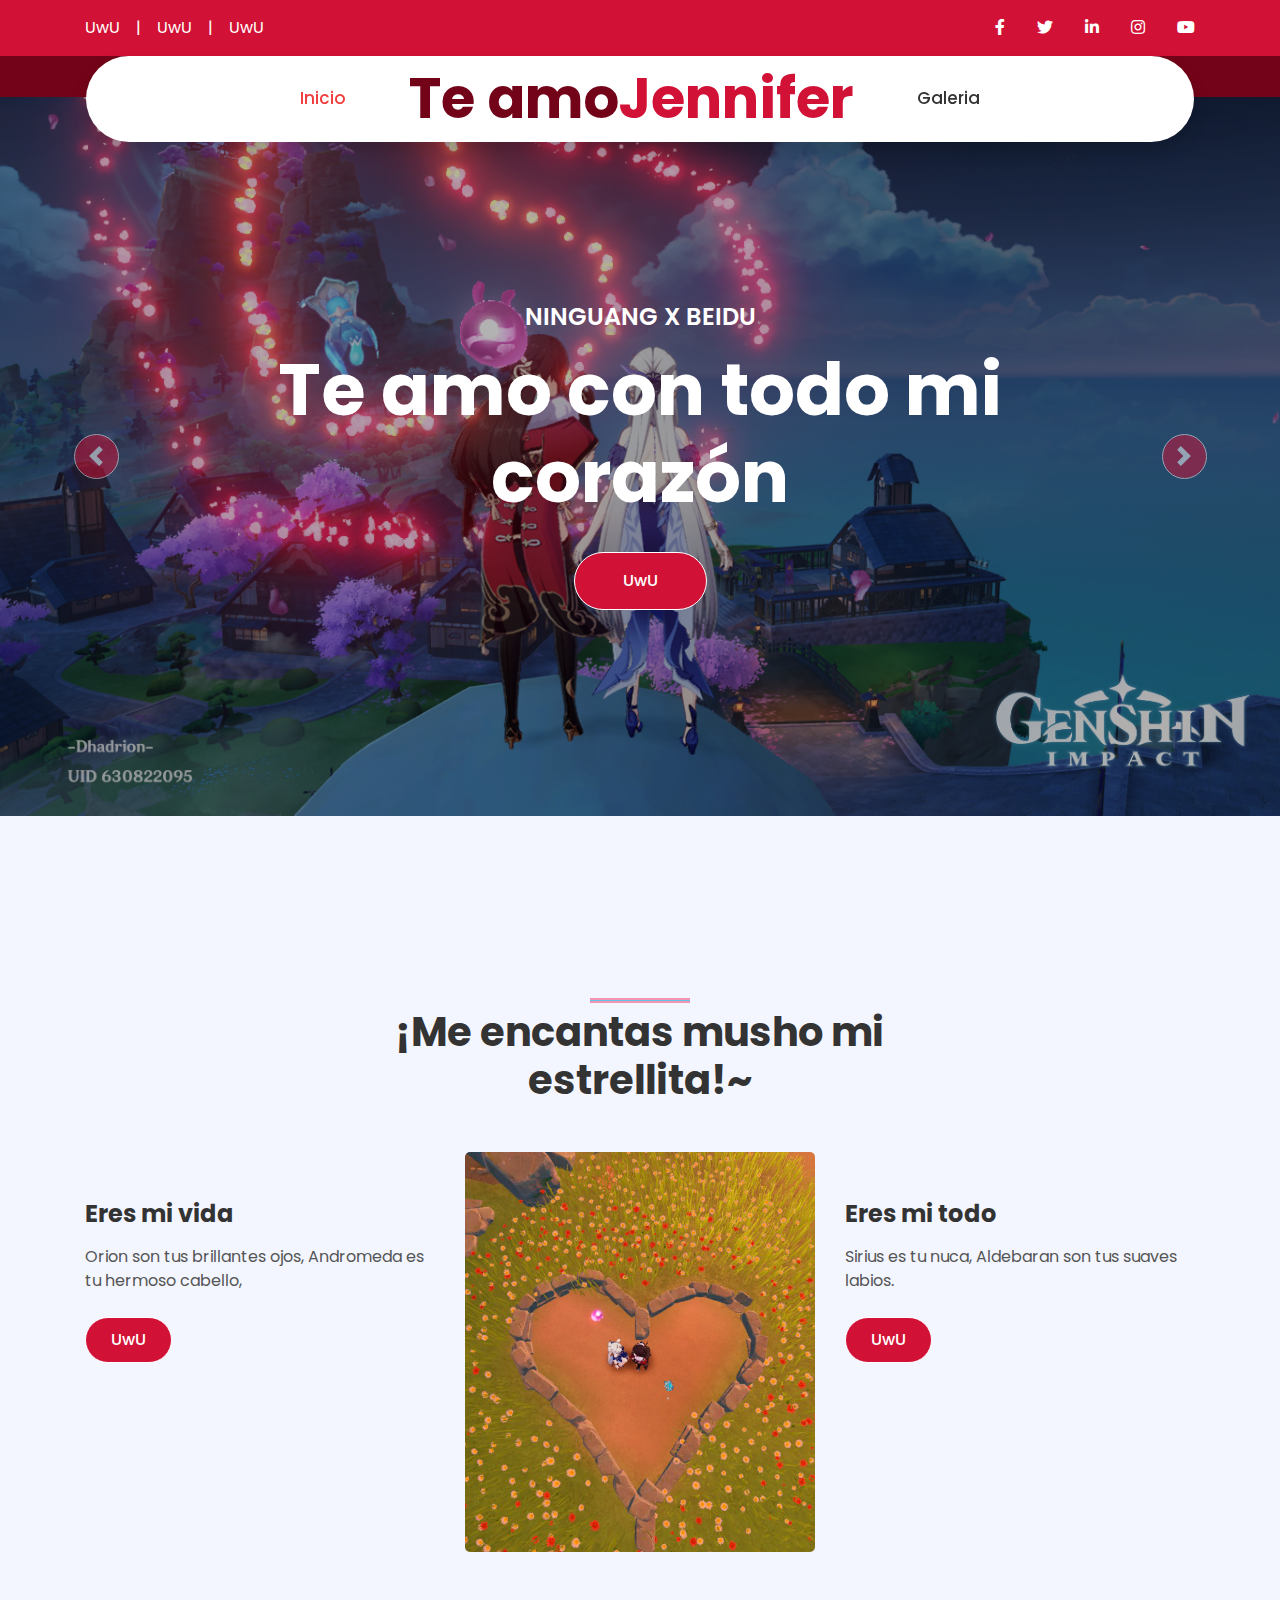
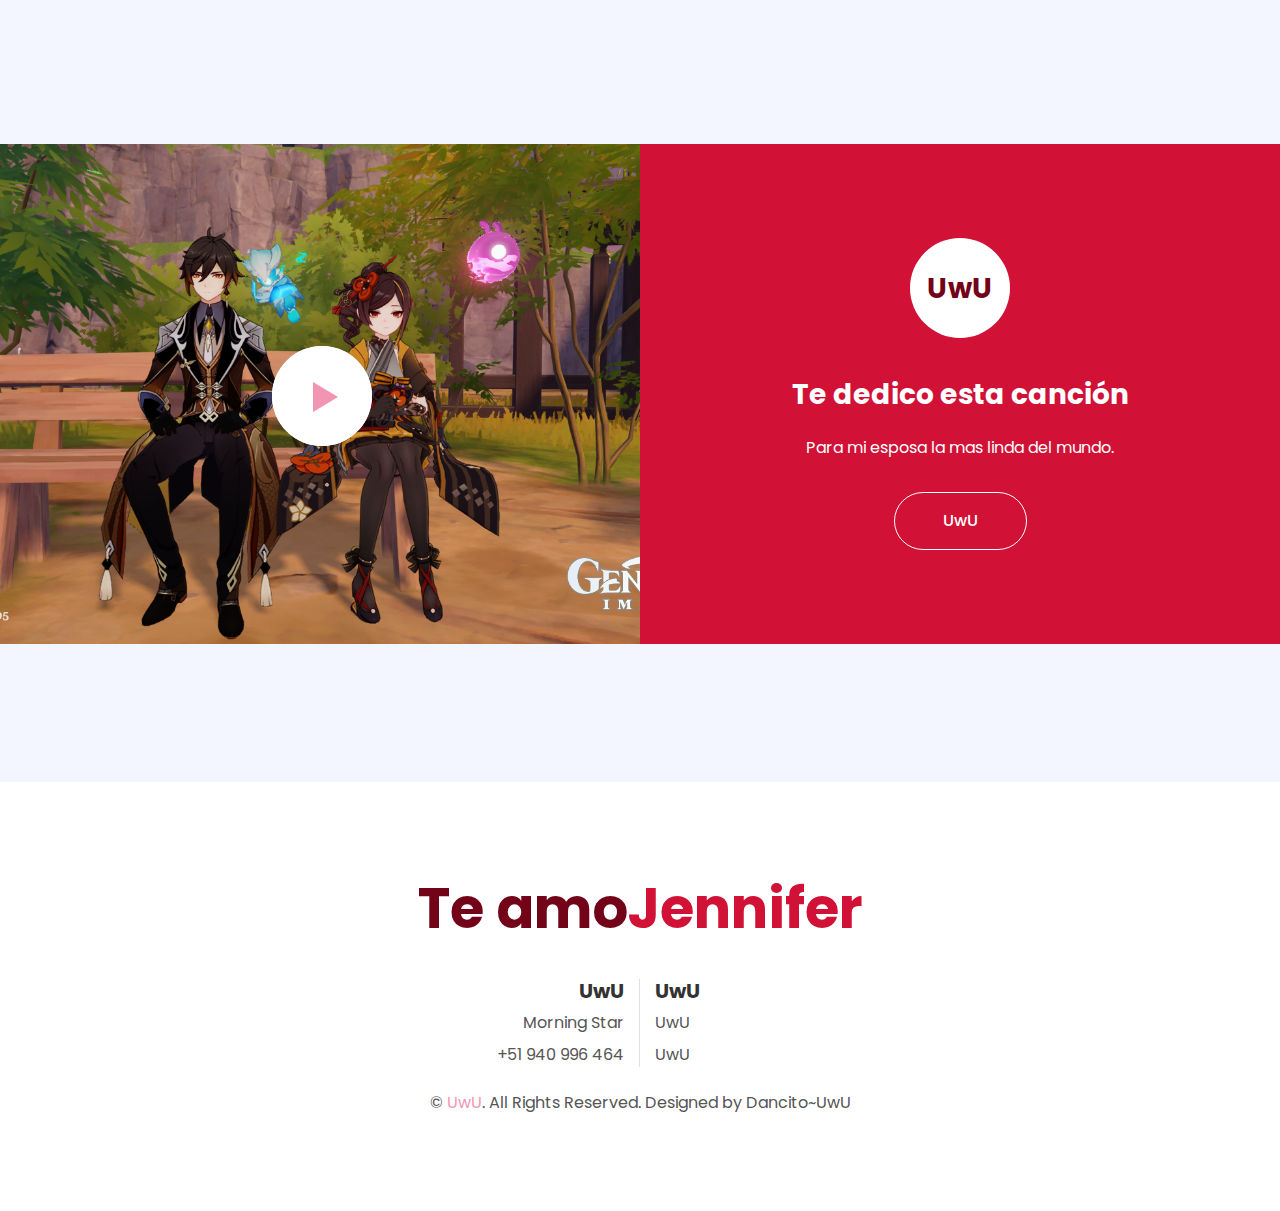
<file: index.html>
<!DOCTYPE html>
<html lang="en">

<head>
    <meta charset="utf-8">
    <title>JYA- UwU</title>
    <meta content="width=device-width, initial-scale=1.0" name="viewport">
    <meta content="Free HTML Templates" name="keywords">
    <meta content="Free HTML Templates" name="description">

    <!-- Favicon -->
    <link href="img/favicon.ico" rel="icon">

    <!-- Google Web Fonts -->
    <link rel="preconnect" href="https://fonts.gstatic.com">
    <link href="https://fonts.googleapis.com/css2?family=Poppins:wght@400;500;600;700&display=swap" rel="stylesheet">

    <!-- Font Awesome -->
    <link href="https://cdnjs.cloudflare.com/ajax/libs/font-awesome/5.10.0/css/all.min.css" rel="stylesheet">

    <!-- Libraries Stylesheet -->
    <link href="lib/owlcarousel/assets/owl.carousel.min.css" rel="stylesheet">
    <link href="lib/lightbox/css/lightbox.min.css" rel="stylesheet">

    <!-- Customized Bootstrap Stylesheet -->
    <link href="css/style.css" rel="stylesheet">
</head>

<body>
    <!-- Topbar Start -->
    <div class="container-fluid bg-primary py-3 d-none d-md-block">
        <div class="container">
            <div class="row">
                <div class="col-md-6 text-center text-lg-left mb-2 mb-lg-0">
                    <div class="d-inline-flex align-items-center">
                        <a class="text-white pr-3" href="index.html">UwU</a>
                        <span class="text-white">|</span>
                        <a class="text-white px-3" href="index.html">UwU</a>
                        <span class="text-white">|</span>
                        <a class="text-white pl-3" href="index.html">UwU</a>
                    </div>
                </div>
                <div class="col-md-6 text-center text-lg-right">
                    <div class="d-inline-flex align-items-center">
                        <a class="text-white px-3" href="index.html">
                            <i class="fab fa-facebook-f"></i>
                        </a>
                        <a class="text-white px-3" href="index.html">
                            <i class="fab fa-twitter"></i>
                        </a>
                        <a class="text-white px-3" href="index.html">
                            <i class="fab fa-linkedin-in"></i>
                        </a>
                        <a class="text-white px-3" href="index.html">
                            <i class="fab fa-instagram"></i>
                        </a>
                        <a class="text-white pl-3" href="index.html">
                            <i class="fab fa-youtube"></i>
                        </a>
                    </div>
                </div>
            </div>
        </div>
    </div>
    <!-- Topbar End -->


    <!-- Navbar Start -->
    <div class="container-fluid position-relative nav-bar p-0">
        <div class="container-lg position-relative p-0 px-lg-3" style="z-index: 9;">
            <nav class="navbar navbar-expand-lg bg-white navbar-light shadow p-lg-0">
                <a href="index.html" class="navbar-brand d-block d-lg-none">
                    <h1 class="m-0 display-4 text-primary"><span class="text-secondary">Te amo</span>Jennifer</h1>
                </a>
                <button type="button" class="navbar-toggler" data-toggle="collapse" data-target="#navbarCollapse">
                    <span class="navbar-toggler-icon"></span>
                </button>
                <div class="collapse navbar-collapse justify-content-between" id="navbarCollapse">
                    <div class="navbar-nav ml-auto py-0">
                        <a href="index.html" class="nav-item nav-link active">Inicio</a>
                
                    </div>
                    <a href="index.html" class="navbar-brand mx-5 d-none d-lg-block">
                        <h1 class="m-0 display-4 text-primary"><span class="text-secondary">Te amo</span>Jennifer</h1>
                    </a>
                    <div class="navbar-nav mr-auto py-0">
                     
                        <a href="gallery.html" class="nav-item nav-link">Galeria</a>
                  
                    </div>
                </div>
            </nav>
        </div>
    </div>
    <!-- Navbar End -->


    <!-- Carousel Start -->
    <div class="container-fluid p-0 mb-5 pb-5">
        <div id="header-carousel" class="carousel slide" data-ride="carousel">
            <div class="carousel-inner">
                <div class="carousel-item active">
                    <img class="w-100" src="img/carousel-1.png" alt="Image">
                    <div class="carousel-caption d-flex flex-column align-items-center justify-content-center">
                        <div class="p-3" style="max-width: 900px;">
                            <h4 class="text-white text-uppercase mb-md-3">Ninguang x Beidu</h4>
                            <h1 class="display-3 text-white mb-md-4">Te amo con todo mi corazón</h1>
                            <a href="" class="btn btn-primary py-md-3 px-md-5 mt-2">UwU</a>
                        </div>
                    </div>
                </div>
                <div class="carousel-item">
                    <img class="w-100" src="img/carousel-2.png" alt="Image">
                    <div class="carousel-caption d-flex flex-column align-items-center justify-content-center">
                        <div class="p-3" style="max-width: 900px;">
                            <h4 class="text-white text-uppercase mb-md-3">Beidu x Ninguang</h4>
                            <h1 class="display-3 text-white mb-md-4">Para mi lo eres todo</h1>
                            <a href="" class="btn btn-primary py-md-3 px-md-5 mt-2">UwU</a>
                        </div>
                    </div>
                </div>
            </div>
            <a class="carousel-control-prev" href="#header-carousel" data-slide="prev">
                <div class="btn btn-secondary px-0" style="width: 45px; height: 45px;">
                    <span class="carousel-control-prev-icon mb-n1"></span>
                </div>
            </a>
            <a class="carousel-control-next" href="#header-carousel" data-slide="next">
                <div class="btn btn-secondary px-0" style="width: 45px; height: 45px;">
                    <span class="carousel-control-next-icon mb-n1"></span>
                </div>
            </a>



        </div>











    </div>
    <!-- Carousel End -->


    <!-- About Start -->
    <div class="container-fluid py-5">
        <div class="container py-5">
            <div class="row justify-content-center">
                <div class="col-lg-7">
                    <h1 class="section-title position-relative text-center mb-5">¡Me encantas musho mi estrellita!~</h1>
                </div>
            </div>
            <div class="row">
                <div class="col-lg-4 py-5">
                    <h4 class="font-weight-bold mb-3">Eres mi vida</h4>
                  
                    <p>Orion son tus brillantes ojos, Andromeda es tu hermoso cabello,</p>
                    <a href="index.html" class="btn btn-secondary mt-2">UwU</a>
                </div>
                <div class="col-lg-4" style="min-height: 400px;">
                    <div class="position-relative h-100 rounded overflow-hidden">
                        <img class="position-absolute w-100 h-100" src="img/about.png" style="object-fit: cover;">
                    </div>
                </div>
                <div class="col-lg-4 py-5">
                    <h4 class="font-weight-bold mb-3">Eres mi todo</h4>
                    <p>Sirius es tu nuca,
Aldebaran son tus suaves labios.</p>
               
                    <a href="index.html" class="btn btn-primary mt-2">UwU</a>
                </div>
            </div>
        </div>
    </div>
    <!-- About End -->


    <!-- Promotion Start -->
    <div class="container-fluid my-5 py-5 px-0">
        <div class="row bg-primary m-0">
            <div class="col-md-6 px-0" style="min-height: 500px;">
                <div class="position-relative h-100">
                    <img class="position-absolute w-100 h-100" src="img/boni.png" style="object-fit: cover;">
                    <button type="button" class="btn-play" data-toggle="modal"
                        data-src="https://www.youtube.com/embed/xX2BvoDdP4M?si=3AAo5apxlUsR6iiS" data-target="#videoModal">
                        <span></span>
                    </button>
                </div>
            </div>
            <div class="col-md-6 py-5 py-md-0 px-0">
                <div class="h-100 d-flex flex-column align-items-center justify-content-center text-center p-5">
                    <div class="d-flex align-items-center justify-content-center bg-white rounded-circle mb-4"
                        style="width: 100px; height: 100px;">
                        <h3 class="font-weight-bold text-secondary mb-0">UwU</h3>
                    </div>
                    <h3 class="font-weight-bold text-white mt-3 mb-4">Te dedico esta canción</h3>
                    <p class="text-white mb-4">Para mi esposa la mas linda del mundo.</p>
                    <a href="index.html" class="btn btn-secondary py-3 px-5 mt-2">UwU</a>
                </div>
            </div>
        </div>
    </div>
    <!-- Promotion End -->


    <!-- Video Modal Start -->
    <div class="modal fade" id="videoModal" tabindex="-1" role="dialog" aria-labelledby="exampleModalLabel" aria-hidden="true">
        <div class="modal-dialog" role="document">
            <div class="modal-content">
                <div class="modal-body">
                    <button type="button" class="close" data-dismiss="modal" aria-label="Close">
                        <span aria-hidden="true">&times;</span>
                    </button>        
                    <!-- 16:9 aspect ratio -->
                    <div class="embed-responsive embed-responsive-16by9">
                        <iframe class="embed-responsive-item" src="" id="video"  allowscriptaccess="always" allow="autoplay"></iframe>
                    </div>
                </div>
            </div>
        </div>
    </div>
    <!-- Video Modal End -->


  


    <!-- Portfolio Start -->
     
    <!-- Portfolio End -->


  


   


    

    <!-- Footer Start -->
    <div class="container-fluid footer bg-light py-5" style="margin-top: 90px;">
        <div class="container text-center py-5">
            <div class="row">
                <div class="col-12 mb-4">
                    <a href="index.html" class="navbar-brand m-0">
                        <h1 class="m-0 mt-n2 display-4 text-primary"><span class="text-secondary">Te amo</span>Jennifer</h1>
                    </a>
                </div>
               
                <div class="col-12 mt-2 mb-4">
                    <div class="row">
                        <div class="col-sm-6 text-center text-sm-right border-right mb-3 mb-sm-0">
                            <h5 class="font-weight-bold mb-2">UwU</h5>
                            <p class="mb-2">Morning Star</p>
                            <p class="mb-0">+51 940 996 464</p>
                        </div>
                        <div class="col-sm-6 text-center text-sm-left">
                            <h5 class="font-weight-bold mb-2">UwU</h5>
                            <p class="mb-2">UwU</p>
                            <p class="mb-0">UwU</p>
                        </div>
                    </div>
                </div>
                <div class="col-12">
                    <p class="m-0">&copy; <a href="index.html">UwU</a>. All Rights Reserved. Designed by Dancito~UwU
                    </p>
                </div>
            </div>
        </div>
    </div>
    <!-- Footer End -->


    <!-- Back to Top -->
    <a href="#" class="btn btn-secondary px-2 back-to-top"><i class="fa fa-angle-double-up"></i></a>


    <!-- JavaScript Libraries -->
    <script src="https://code.jquery.com/jquery-3.4.1.min.js"></script>
    <script src="https://stackpath.bootstrapcdn.com/bootstrap/4.4.1/js/bootstrap.bundle.min.js"></script>
    <script src="lib/easing/easing.min.js"></script>
    <script src="lib/waypoints/waypoints.min.js"></script>
    <script src="lib/owlcarousel/owl.carousel.min.js"></script>
    <script src="lib/isotope/isotope.pkgd.min.js"></script>
    <script src="lib/lightbox/js/lightbox.min.js"></script>

    <!-- Contact Javascript File -->
    <script src="mail/jqBootstrapValidation.min.js"></script>
    <script src="mail/contact.js"></script>

    <!-- Template Javascript -->
    <script src="js/main.js"></script>
</body>

</html>
</file>
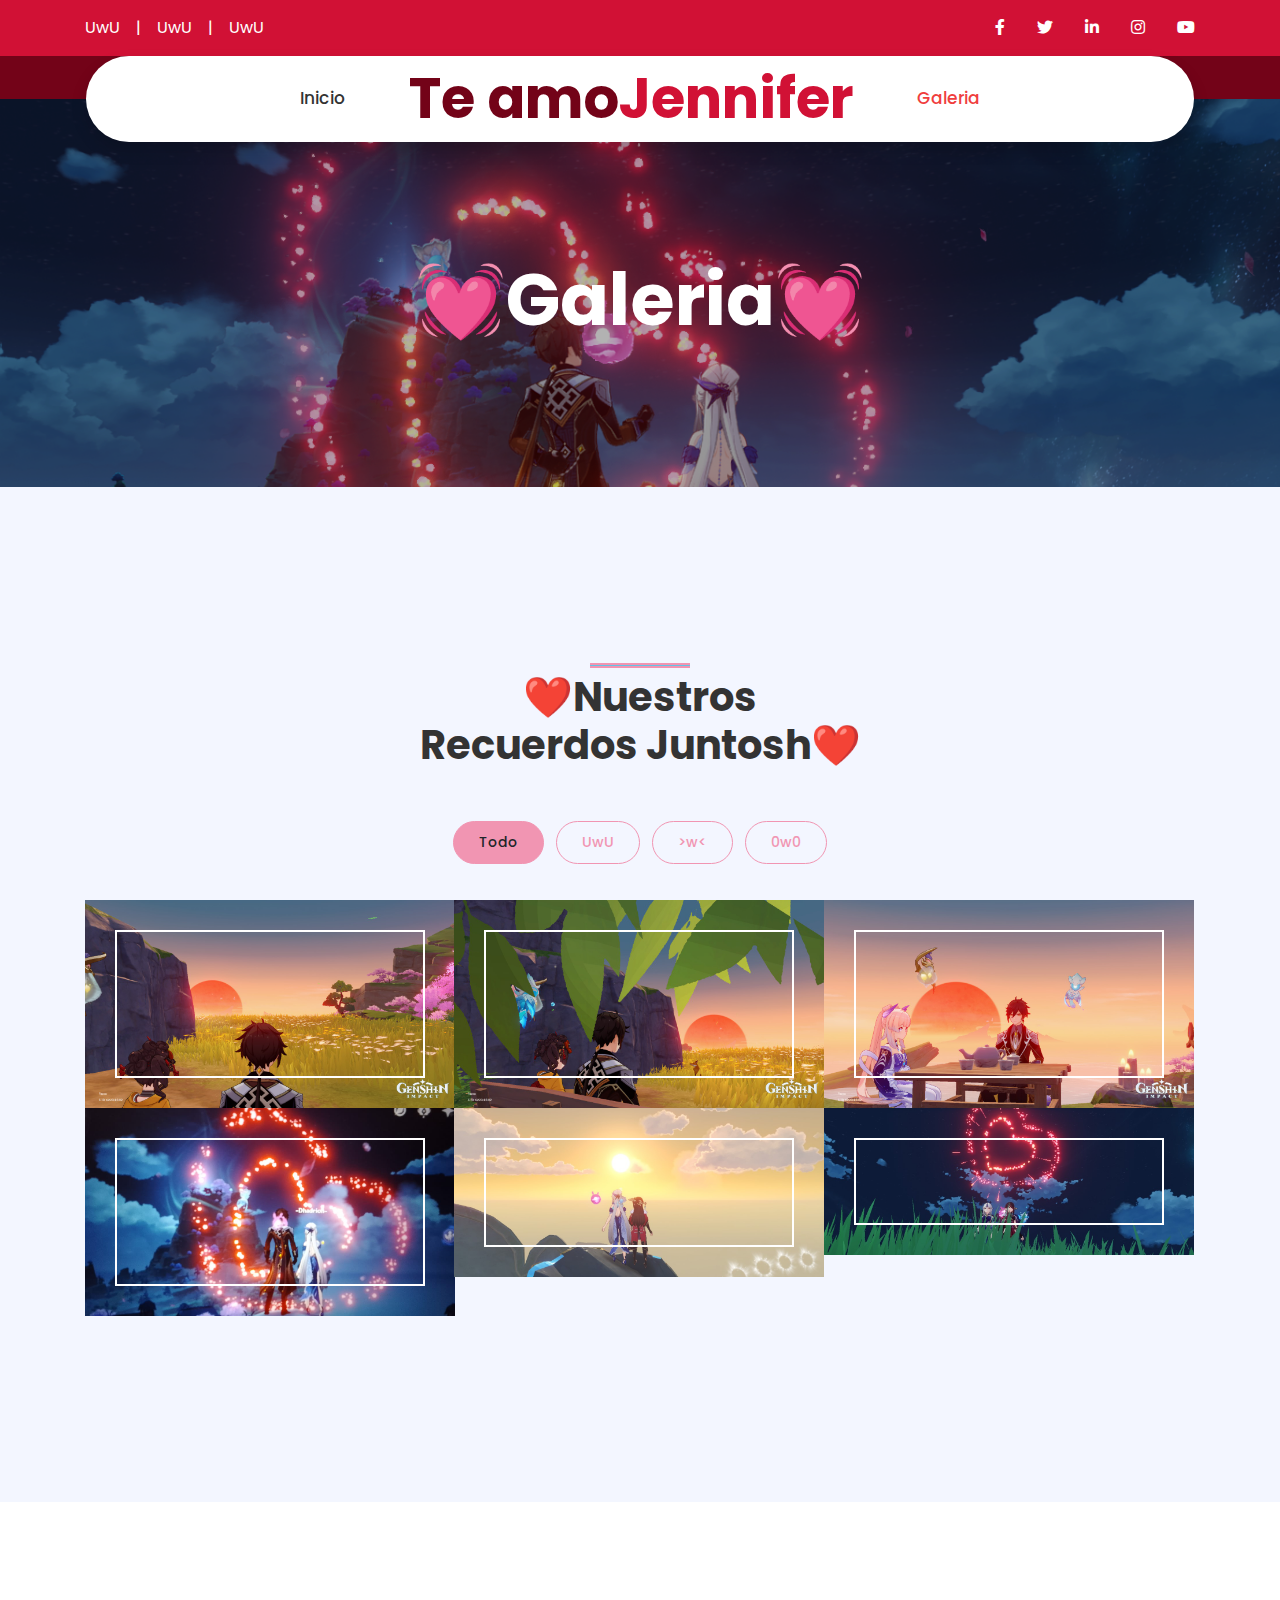
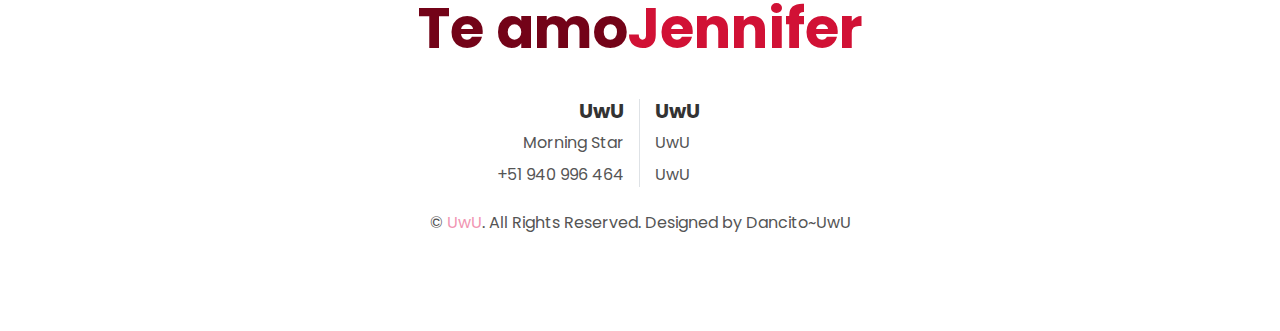
<file: gallery.html>
<!DOCTYPE html>
<html lang="en">

<head>
    <meta charset="utf-8">
    <title>JYA- UwU</title>
    <meta content="width=device-width, initial-scale=1.0" name="viewport">
    <meta content="Free HTML Templates" name="keywords">
    <meta content="Free HTML Templates" name="description">

    <!-- Favicon -->
    <link href="img/favicon.ico" rel="icon">

    <!-- Google Web Fonts -->
    <link rel="preconnect" href="https://fonts.gstatic.com">
    <link href="https://fonts.googleapis.com/css2?family=Poppins:wght@400;500;600;700&display=swap" rel="stylesheet">

    <!-- Font Awesome -->
    <link href="https://cdnjs.cloudflare.com/ajax/libs/font-awesome/5.10.0/css/all.min.css" rel="stylesheet">

    <!-- Libraries Stylesheet -->
    <link href="lib/owlcarousel/assets/owl.carousel.min.css" rel="stylesheet">
    <link href="lib/lightbox/css/lightbox.min.css" rel="stylesheet">

    <!-- Customized Bootstrap Stylesheet -->
    <link href="css/style.css" rel="stylesheet">
</head>

<body>
    <!-- Topbar Start -->
    <div class="container-fluid bg-primary py-3 d-none d-md-block">
        <div class="container">
            <div class="row">
                <div class="col-md-6 text-center text-lg-left mb-2 mb-lg-0">
                    <div class="d-inline-flex align-items-center">
                        <a class="text-white pr-3" href="index.html">UwU</a>
                        <span class="text-white">|</span>
                        <a class="text-white px-3" href="index.html">UwU</a>
                        <span class="text-white">|</span>
                        <a class="text-white pl-3" href="index.html">UwU</a>
                    </div>
                </div>
                <div class="col-md-6 text-center text-lg-right">
                    <div class="d-inline-flex align-items-center">
                        <a class="text-white px-3" href="index.html">
                            <i class="fab fa-facebook-f"></i>
                        </a>
                        <a class="text-white px-3" href="index.html">
                            <i class="fab fa-twitter"></i>
                        </a>
                        <a class="text-white px-3" href="index.html">
                            <i class="fab fa-linkedin-in"></i>
                        </a>
                        <a class="text-white px-3" href="index.html">
                            <i class="fab fa-instagram"></i>
                        </a>
                        <a class="text-white pl-3" href="index.html">
                            <i class="fab fa-youtube"></i>
                        </a>
                    </div>
                </div>
            </div>
        </div>
    </div>
    <!-- Topbar End -->


    <!-- Navbar Start -->
    <div class="container-fluid position-relative nav-bar p-0">
        <div class="container-lg position-relative p-0 px-lg-3" style="z-index: 9;">
            <nav class="navbar navbar-expand-lg bg-white navbar-light shadow p-lg-0">
                <a href="index.html" class="navbar-brand d-block d-lg-none">
                    <h1 class="m-0 display-4 text-primary"><span class="text-secondary">Te amo</span>Jennifer</h1>
                </a>
                <button type="button" class="navbar-toggler" data-toggle="collapse" data-target="#navbarCollapse">
                    <span class="navbar-toggler-icon"></span>
                </button>
                <div class="collapse navbar-collapse justify-content-between" id="navbarCollapse">
                    <div class="navbar-nav ml-auto py-0">
                        <a href="index.html" class="nav-item nav-link">Inicio</a>
        
             
                    </div>
                    <a href="index.html" class="navbar-brand mx-5 d-none d-lg-block">
                        <h1 class="m-0 display-4 text-primary"><span class="text-secondary">Te amo</span>Jennifer</h1>
                    </a>
                    <div class="navbar-nav mr-auto py-0">
                        
                        <a href="gallery.html" class="nav-item nav-link active">Galeria</a>
                  
                    </div>
                </div>
            </nav>
        </div>
    </div>
    <!-- Navbar End -->


    <!-- Header Start -->
    <div class="jumbotron jumbotron-fluid page-header" style="margin-bottom: 90px;">
        <div class="container text-center py-5">
            <h1 class="text-white display-3 mt-lg-5">💓Galeria💓</h1>
            <div class="d-inline-flex align-items-center text-white">
                
      
                
            </div>
        </div>
    </div>
    <!-- Header End -->


    <!-- Portfolio Start -->
    <div class="container-fluid py-5 px-0">
        <div class="container py-5">
            <div class="row justify-content-center">
                <div class="col-lg-5">
                    <h1 class="section-title position-relative text-center mb-5">❤️Nuestros Recuerdos Juntosh❤️</h1>
                </div>
            </div>
            <div class="row">
                <div class="col-12 text-center">
                    <ul class="list-inline mb-4 pb-2" id="portfolio-flters">
                        <li class="btn btn-sm btn-outline-primary m-1 active"  data-filter="*">Todo</li>
                        <li class="btn btn-sm btn-outline-primary m-1" data-filter=".first">UwU</li>
                        <li class="btn btn-sm btn-outline-primary m-1" data-filter=".second">>w<</li>
                        <li class="btn btn-sm btn-outline-primary m-1" data-filter=".third">0w0</li>
                    </ul>
                </div>
            </div>
            <div class="row m-0 portfolio-container">
                <div class="col-lg-4 col-md-6 p-0 portfolio-item first">
                    <div class="position-relative overflow-hidden">
                        <img class="img-fluid w-100" src="img/portfolio-1.jpeg" alt="">
                        <a class="portfolio-btn" href="img/portfolio-1.jpeg" data-lightbox="portfolio">
                            <i class="fa fa-plus text-primary" style="font-size: 60px;"></i>
                        </a>
                    </div>
                </div>
                <div class="col-lg-4 col-md-6 p-0 portfolio-item second">
                    <div class="position-relative overflow-hidden">
                        <img class="img-fluid w-100" src="img/portfolio-2.jpeg" alt="">
                        <a class="portfolio-btn" href="img/portfolio-2.jpeg" data-lightbox="portfolio">
                            <i class="fa fa-plus text-primary" style="font-size: 60px;"></i>
                        </a>
                    </div>
                </div>
                <div class="col-lg-4 col-md-6 p-0 portfolio-item third">
                    <div class="position-relative overflow-hidden">
                        <img class="img-fluid w-100" src="img/portfolio-3.jpeg" alt="">
                        <a class="portfolio-btn" href="img/portfolio-3.jpeg" data-lightbox="portfolio">
                            <i class="fa fa-plus text-primary" style="font-size: 60px;"></i>
                        </a>
                    </div>
                </div>
                <div class="col-lg-4 col-md-6 p-0 portfolio-item first">
                    <div class="position-relative overflow-hidden">
                        <img class="img-fluid w-100" src="img/portfolio-4.jpeg" alt="">
                        <a class="portfolio-btn" href="img/portfolio-4.jpeg" data-lightbox="portfolio">
                            <i class="fa fa-plus text-primary" style="font-size: 60px;"></i>
                        </a>
                    </div>
                </div>
                <div class="col-lg-4 col-md-6 p-0 portfolio-item second">
                    <div class="position-relative overflow-hidden">
                        <img class="img-fluid w-100" src="img/portfolio-5.jpeg" alt="">
                        <a class="portfolio-btn" href="img/portfolio-5.jpeg" data-lightbox="portfolio">
                            <i class="fa fa-plus text-primary" style="font-size: 60px;"></i>
                        </a>
                    </div>
                </div>
                <div class="col-lg-4 col-md-6 p-0 portfolio-item third">
                    <div class="position-relative overflow-hidden">
                        <img class="img-fluid w-100" src="img/portfolio-6.jpeg" alt="">
                        <a class="portfolio-btn" href="img/portfolio-6.jpeg" data-lightbox="portfolio">
                            <i class="fa fa-plus text-primary" style="font-size: 60px;"></i>
                        </a>
                    </div>
                </div>
            </div>
        </div>
    </div>
    <!-- Portfolio End -->


    <!-- Footer Start -->
    <div class="container-fluid footer bg-light py-5" style="margin-top: 90px;">
        <div class="container text-center py-5">
            <div class="row">
                <div class="col-12 mb-4">
                    <a href="index.html" class="navbar-brand m-0">
                        <h1 class="m-0 mt-n2 display-4 text-primary"><span class="text-secondary">Te amo</span>Jennifer</h1>
                    </a>
                </div>
              
                 <div class="col-12 mt-2 mb-4">
                    <div class="row">
                        <div class="col-sm-6 text-center text-sm-right border-right mb-3 mb-sm-0">
                            <h5 class="font-weight-bold mb-2">UwU</h5>
                            <p class="mb-2">Morning Star</p>
                            <p class="mb-0">+51 940 996 464</p>
                        </div>
                        <div class="col-sm-6 text-center text-sm-left">
                            <h5 class="font-weight-bold mb-2">UwU</h5>
                            <p class="mb-2">UwU</p>
                            <p class="mb-0">UwU</p>
                        </div>
                    </div>
                </div>
                <div class="col-12">
                    <p class="m-0">&copy; <a href="index.html">UwU</a>. All Rights Reserved. Designed by Dancito~UwU
                    </p>
                </div>
            </div>
        </div>
    </div>
    <!-- Footer End -->


    <!-- Back to Top -->
    <a href="#" class="btn btn-secondary px-2 back-to-top"><i class="fa fa-angle-double-up"></i></a>


    <!-- JavaScript Libraries -->
    <script src="https://code.jquery.com/jquery-3.4.1.min.js"></script>
    <script src="https://stackpath.bootstrapcdn.com/bootstrap/4.4.1/js/bootstrap.bundle.min.js"></script>
    <script src="lib/easing/easing.min.js"></script>
    <script src="lib/waypoints/waypoints.min.js"></script>
    <script src="lib/owlcarousel/owl.carousel.min.js"></script>
    <script src="lib/isotope/isotope.pkgd.min.js"></script>
    <script src="lib/lightbox/js/lightbox.min.js"></script>

    <!-- Contact Javascript File -->
    <script src="mail/jqBootstrapValidation.min.js"></script>
    <script src="mail/contact.js"></script>

    <!-- Template Javascript -->
    <script src="js/main.js"></script>
</body>

</html>
</file>
<file: css/style.css>
/******* Bootstrap Theming ********/
/*!
 * Bootstrap v4.5.3 (https://getbootstrap.com/)
 * Copyright 2011-2020 The Bootstrap Authors
 * Copyright 2011-2020 Twitter, Inc.
 * Licensed under MIT (https://github.com/twbs/bootstrap/blob/main/LICENSE)
 */
:root {
  --blue: #007bff;
  --indigo: #6610f2;
  --purple: #6f42c1;
  --pink: #e83e8c;
  --red: #dc3545;
  --orange: #fd7e14;
  --yellow: #ffc107;
  --green: #28a745;
  --teal: #20c997;
  --cyan: #17a2b8;
  --white: #fff;
  --gray: #6c757d;
  --gray-dark: #343a40;
  --primary: #F195B2;
  --secondary: #62C3E7;
  --success: #28a745;
  --info: #17a2b8;
  --warning: #ffc107;
  --danger: #dc3545;
  --light: #FFFFFF;
  --dark: #333333;
  --breakpoint-xs: 0;
  --breakpoint-sm: 576px;
  --breakpoint-md: 768px;
  --breakpoint-lg: 992px;
  --breakpoint-xl: 1200px;
  --font-family-sans-serif: "Poppins", sans-serif;
  --font-family-monospace: SFMono-Regular, Menlo, Monaco, Consolas, "Liberation Mono", "Courier New", monospace;
}

*,
*::before,
*::after {
  box-sizing: border-box;
}

html {
  font-family: sans-serif;
  line-height: 1.15;
  -webkit-text-size-adjust: 100%;
  -webkit-tap-highlight-color: rgba(0, 0, 0, 0);
}

article, aside, figcaption, figure, footer, header, hgroup, main, nav, section {
  display: block;
}

body {
  margin: 0;
  font-family: "Poppins", sans-serif;
  font-size: 1rem;
  font-weight: 400;
  line-height: 1.5;
  color: #555555;
  text-align: left;
  background-color: #F3F6FF;
}

[tabindex="-1"]:focus:not(:focus-visible) {
  outline: 0 !important;
}

hr {
  box-sizing: content-box;
  height: 0;
  overflow: visible;
}

h1, h2, h3, h4, h5, h6 {
  margin-top: 0;
  margin-bottom: 0.5rem;
}

p {
  margin-top: 0;
  margin-bottom: 1rem;
}

abbr[title],
abbr[data-original-title] {
  text-decoration: underline;
  text-decoration: underline dotted;
  cursor: help;
  border-bottom: 0;
  text-decoration-skip-ink: none;
}

address {
  margin-bottom: 1rem;
  font-style: normal;
  line-height: inherit;
}

ol,
ul,
dl {
  margin-top: 0;
  margin-bottom: 1rem;
}

ol ol,
ul ul,
ol ul,
ul ol {
  margin-bottom: 0;
}

dt {
  font-weight: 700;
}

dd {
  margin-bottom: .5rem;
  margin-left: 0;
}

blockquote {
  margin: 0 0 1rem;
}

b,
strong {
  font-weight: bolder;
}

small {
  font-size: 80%;
}

sub,
sup {
  position: relative;
  font-size: 75%;
  line-height: 0;
  vertical-align: baseline;
}

sub {
  bottom: -.25em;
}

sup {
  top: -.5em;
}

a {
  color: #F195B2;
  text-decoration: none;
  background-color: transparent;
}

a:hover {
  color: #e85181;
  text-decoration: underline;
}

a:not([href]):not([class]) {
  color: inherit;
  text-decoration: none;
}

a:not([href]):not([class]):hover {
  color: inherit;
  text-decoration: none;
}

pre,
code,
kbd,
samp {
  font-family: SFMono-Regular, Menlo, Monaco, Consolas, "Liberation Mono", "Courier New", monospace;
  font-size: 1em;
}

pre {
  margin-top: 0;
  margin-bottom: 1rem;
  overflow: auto;
  -ms-overflow-style: scrollbar;
}

figure {
  margin: 0 0 1rem;
}

img {
  vertical-align: middle;
  border-style: none;
}

svg {
  overflow: hidden;
  vertical-align: middle;
}

table {
  border-collapse: collapse;
}

caption {
  padding-top: 0.75rem;
  padding-bottom: 0.75rem;
  color: #6c757d;
  text-align: left;
  caption-side: bottom;
}

th {
  text-align: inherit;
  text-align: -webkit-match-parent;
}

label {
  display: inline-block;
  margin-bottom: 0.5rem;
}

button {
  border-radius: 0;
}

button:focus {
  outline: 1px dotted;
  outline: 5px auto -webkit-focus-ring-color;
}

input,
button,
select,
optgroup,
textarea {
  margin: 0;
  font-family: inherit;
  font-size: inherit;
  line-height: inherit;
}

button,
input {
  overflow: visible;
}

button,
select {
  text-transform: none;
}

[role="button"] {
  cursor: pointer;
}

select {
  word-wrap: normal;
}

button,
[type="button"],
[type="reset"],
[type="submit"] {
  -webkit-appearance: button;
}

button:not(:disabled),
[type="button"]:not(:disabled),
[type="reset"]:not(:disabled),
[type="submit"]:not(:disabled) {
  cursor: pointer;
}

button::-moz-focus-inner,
[type="button"]::-moz-focus-inner,
[type="reset"]::-moz-focus-inner,
[type="submit"]::-moz-focus-inner {
  padding: 0;
  border-style: none;
}

input[type="radio"],
input[type="checkbox"] {
  box-sizing: border-box;
  padding: 0;
}

textarea {
  overflow: auto;
  resize: vertical;
}

fieldset {
  min-width: 0;
  padding: 0;
  margin: 0;
  border: 0;
}

legend {
  display: block;
  width: 100%;
  max-width: 100%;
  padding: 0;
  margin-bottom: .5rem;
  font-size: 1.5rem;
  line-height: inherit;
  color: inherit;
  white-space: normal;
}

@media (max-width: 1200px) {
  legend {
    font-size: calc(1.275rem + 0.3vw) ;
  }
}

progress {
  vertical-align: baseline;
}

[type="number"]::-webkit-inner-spin-button,
[type="number"]::-webkit-outer-spin-button {
  height: auto;
}

[type="search"] {
  outline-offset: -2px;
  -webkit-appearance: none;
}

[type="search"]::-webkit-search-decoration {
  -webkit-appearance: none;
}

::-webkit-file-upload-button {
  font: inherit;
  -webkit-appearance: button;
}

output {
  display: inline-block;
}

summary {
  display: list-item;
  cursor: pointer;
}

template {
  display: none;
}

[hidden] {
  display: none !important;
}

h1, h2, h3, h4, h5, h6,
.h1, .h2, .h3, .h4, .h5, .h6 {
  margin-bottom: 0.5rem;
  font-weight: 500;
  line-height: 1.2;
  color: #333333;
}

h1, .h1 {
  font-size: 2.5rem;
}

@media (max-width: 1200px) {
  h1, .h1 {
    font-size: calc(1.375rem + 1.5vw) ;
  }
}

h2, .h2 {
  font-size: 2rem;
}

@media (max-width: 1200px) {
  h2, .h2 {
    font-size: calc(1.325rem + 0.9vw) ;
  }
}

h3, .h3 {
  font-size: 1.75rem;
}

@media (max-width: 1200px) {
  h3, .h3 {
    font-size: calc(1.3rem + 0.6vw) ;
  }
}

h4, .h4 {
  font-size: 1.5rem;
}

@media (max-width: 1200px) {
  h4, .h4 {
    font-size: calc(1.275rem + 0.3vw) ;
  }
}

h5, .h5 {
  font-size: 1.25rem;
}

h6, .h6 {
  font-size: 1rem;
}

.lead {
  font-size: 1.25rem;
  font-weight: 300;
}

.display-1 {
  font-size: 6rem;
  font-weight: 300;
  line-height: 1.2;
}

@media (max-width: 1200px) {
  .display-1 {
    font-size: calc(1.725rem + 5.7vw) ;
  }
}

.display-2 {
  font-size: 5.5rem;
  font-weight: 300;
  line-height: 1.2;
}

@media (max-width: 1200px) {
  .display-2 {
    font-size: calc(1.675rem + 5.1vw) ;
  }
}

.display-3 {
  font-size: 4.5rem;
  font-weight: 300;
  line-height: 1.2;
}

@media (max-width: 1200px) {
  .display-3 {
    font-size: calc(1.575rem + 3.9vw) ;
  }
}

.display-4 {
  font-size: 3.5rem;
  font-weight: 300;
  line-height: 1.2;
}

@media (max-width: 1200px) {
  .display-4 {
    font-size: calc(1.475rem + 2.7vw) ;
  }
}

hr {
  margin-top: 1rem;
  margin-bottom: 1rem;
  border: 0;
  border-top: 1px solid rgba(0, 0, 0, 0.1);
}

small,
.small {
  font-size: 80%;
  font-weight: 400;
}

mark,
.mark {
  padding: 0.2em;
  background-color: #fcf8e3;
}

.list-unstyled {
  padding-left: 0;
  list-style: none;
}

.list-inline {
  padding-left: 0;
  list-style: none;
}

.list-inline-item {
  display: inline-block;
}

.list-inline-item:not(:last-child) {
  margin-right: 0.5rem;
}

.initialism {
  font-size: 90%;
  text-transform: uppercase;
}

.blockquote {
  margin-bottom: 1rem;
  font-size: 1.25rem;
}

.blockquote-footer {
  display: block;
  font-size: 80%;
  color: #6c757d;
}

.blockquote-footer::before {
  content: "\2014\00A0";
}

.img-fluid {
  max-width: 100%;
  height: auto;
}

.img-thumbnail {
  padding: 0.25rem;
  background-color: #F3F6FF;
  border: 1px solid #dee2e6;
  border-radius: 5px;
  max-width: 100%;
  height: auto;
}

.figure {
  display: inline-block;
}

.figure-img {
  margin-bottom: 0.5rem;
  line-height: 1;
}

.figure-caption {
  font-size: 90%;
  color: #6c757d;
}

code {
  font-size: 87.5%;
  color: #e83e8c;
  word-wrap: break-word;
}

a > code {
  color: inherit;
}

kbd {
  padding: 0.2rem 0.4rem;
  font-size: 87.5%;
  color: #fff;
  background-color: #212529;
  border-radius: 0.2rem;
}

kbd kbd {
  padding: 0;
  font-size: 100%;
  font-weight: 700;
}

pre {
  display: block;
  font-size: 87.5%;
  color: #212529;
}

pre code {
  font-size: inherit;
  color: inherit;
  word-break: normal;
}

.pre-scrollable {
  max-height: 340px;
  overflow-y: scroll;
}

.container,
.container-fluid,
.container-sm,
.container-md,
.container-lg,
.container-xl {
  width: 100%;
  padding-right: 15px;
  padding-left: 15px;
  margin-right: auto;
  margin-left: auto;
}

@media (min-width: 576px) {
  .container, .container-sm {
    max-width: 540px;
  }
}

@media (min-width: 768px) {
  .container, .container-sm, .container-md {
    max-width: 720px;
  }
}

@media (min-width: 992px) {
  .container, .container-sm, .container-md, .container-lg {
    max-width: 960px;
  }
}

@media (min-width: 1200px) {
  .container, .container-sm, .container-md, .container-lg, .container-xl {
    max-width: 1140px;
  }
}

.row {
  display: flex;
  flex-wrap: wrap;
  margin-right: -15px;
  margin-left: -15px;
}

.no-gutters {
  margin-right: 0;
  margin-left: 0;
}

.no-gutters > .col,
.no-gutters > [class*="col-"] {
  padding-right: 0;
  padding-left: 0;
}

.col-1, .col-2, .col-3, .col-4, .col-5, .col-6, .col-7, .col-8, .col-9, .col-10, .col-11, .col-12, .col,
.col-auto, .col-sm-1, .col-sm-2, .col-sm-3, .col-sm-4, .col-sm-5, .col-sm-6, .col-sm-7, .col-sm-8, .col-sm-9, .col-sm-10, .col-sm-11, .col-sm-12, .col-sm,
.col-sm-auto, .col-md-1, .col-md-2, .col-md-3, .col-md-4, .col-md-5, .col-md-6, .col-md-7, .col-md-8, .col-md-9, .col-md-10, .col-md-11, .col-md-12, .col-md,
.col-md-auto, .col-lg-1, .col-lg-2, .col-lg-3, .col-lg-4, .col-lg-5, .col-lg-6, .col-lg-7, .col-lg-8, .col-lg-9, .col-lg-10, .col-lg-11, .col-lg-12, .col-lg,
.col-lg-auto, .col-xl-1, .col-xl-2, .col-xl-3, .col-xl-4, .col-xl-5, .col-xl-6, .col-xl-7, .col-xl-8, .col-xl-9, .col-xl-10, .col-xl-11, .col-xl-12, .col-xl,
.col-xl-auto {
  position: relative;
  width: 100%;
  padding-right: 15px;
  padding-left: 15px;
}

.col {
  flex-basis: 0;
  flex-grow: 1;
  max-width: 100%;
}

.row-cols-1 > * {
  flex: 0 0 100%;
  max-width: 100%;
}

.row-cols-2 > * {
  flex: 0 0 50%;
  max-width: 50%;
}

.row-cols-3 > * {
  flex: 0 0 33.33333%;
  max-width: 33.33333%;
}

.row-cols-4 > * {
  flex: 0 0 25%;
  max-width: 25%;
}

.row-cols-5 > * {
  flex: 0 0 20%;
  max-width: 20%;
}

.row-cols-6 > * {
  flex: 0 0 16.66667%;
  max-width: 16.66667%;
}

.col-auto {
  flex: 0 0 auto;
  width: auto;
  max-width: 100%;
}

.col-1 {
  flex: 0 0 8.33333%;
  max-width: 8.33333%;
}

.col-2 {
  flex: 0 0 16.66667%;
  max-width: 16.66667%;
}

.col-3 {
  flex: 0 0 25%;
  max-width: 25%;
}

.col-4 {
  flex: 0 0 33.33333%;
  max-width: 33.33333%;
}

.col-5 {
  flex: 0 0 41.66667%;
  max-width: 41.66667%;
}

.col-6 {
  flex: 0 0 50%;
  max-width: 50%;
}

.col-7 {
  flex: 0 0 58.33333%;
  max-width: 58.33333%;
}

.col-8 {
  flex: 0 0 66.66667%;
  max-width: 66.66667%;
}

.col-9 {
  flex: 0 0 75%;
  max-width: 75%;
}

.col-10 {
  flex: 0 0 83.33333%;
  max-width: 83.33333%;
}

.col-11 {
  flex: 0 0 91.66667%;
  max-width: 91.66667%;
}

.col-12 {
  flex: 0 0 100%;
  max-width: 100%;
}

.order-first {
  order: -1;
}

.order-last {
  order: 13;
}

.order-0 {
  order: 0;
}

.order-1 {
  order: 1;
}

.order-2 {
  order: 2;
}

.order-3 {
  order: 3;
}

.order-4 {
  order: 4;
}

.order-5 {
  order: 5;
}

.order-6 {
  order: 6;
}

.order-7 {
  order: 7;
}

.order-8 {
  order: 8;
}

.order-9 {
  order: 9;
}

.order-10 {
  order: 10;
}

.order-11 {
  order: 11;
}

.order-12 {
  order: 12;
}

.offset-1 {
  margin-left: 8.33333%;
}

.offset-2 {
  margin-left: 16.66667%;
}

.offset-3 {
  margin-left: 25%;
}

.offset-4 {
  margin-left: 33.33333%;
}

.offset-5 {
  margin-left: 41.66667%;
}

.offset-6 {
  margin-left: 50%;
}

.offset-7 {
  margin-left: 58.33333%;
}

.offset-8 {
  margin-left: 66.66667%;
}

.offset-9 {
  margin-left: 75%;
}

.offset-10 {
  margin-left: 83.33333%;
}

.offset-11 {
  margin-left: 91.66667%;
}

@media (min-width: 576px) {
  .col-sm {
    flex-basis: 0;
    flex-grow: 1;
    max-width: 100%;
  }
  .row-cols-sm-1 > * {
    flex: 0 0 100%;
    max-width: 100%;
  }
  .row-cols-sm-2 > * {
    flex: 0 0 50%;
    max-width: 50%;
  }
  .row-cols-sm-3 > * {
    flex: 0 0 33.33333%;
    max-width: 33.33333%;
  }
  .row-cols-sm-4 > * {
    flex: 0 0 25%;
    max-width: 25%;
  }
  .row-cols-sm-5 > * {
    flex: 0 0 20%;
    max-width: 20%;
  }
  .row-cols-sm-6 > * {
    flex: 0 0 16.66667%;
    max-width: 16.66667%;
  }
  .col-sm-auto {
    flex: 0 0 auto;
    width: auto;
    max-width: 100%;
  }
  .col-sm-1 {
    flex: 0 0 8.33333%;
    max-width: 8.33333%;
  }
  .col-sm-2 {
    flex: 0 0 16.66667%;
    max-width: 16.66667%;
  }
  .col-sm-3 {
    flex: 0 0 25%;
    max-width: 25%;
  }
  .col-sm-4 {
    flex: 0 0 33.33333%;
    max-width: 33.33333%;
  }
  .col-sm-5 {
    flex: 0 0 41.66667%;
    max-width: 41.66667%;
  }
  .col-sm-6 {
    flex: 0 0 50%;
    max-width: 50%;
  }
  .col-sm-7 {
    flex: 0 0 58.33333%;
    max-width: 58.33333%;
  }
  .col-sm-8 {
    flex: 0 0 66.66667%;
    max-width: 66.66667%;
  }
  .col-sm-9 {
    flex: 0 0 75%;
    max-width: 75%;
  }
  .col-sm-10 {
    flex: 0 0 83.33333%;
    max-width: 83.33333%;
  }
  .col-sm-11 {
    flex: 0 0 91.66667%;
    max-width: 91.66667%;
  }
  .col-sm-12 {
    flex: 0 0 100%;
    max-width: 100%;
  }
  .order-sm-first {
    order: -1;
  }
  .order-sm-last {
    order: 13;
  }
  .order-sm-0 {
    order: 0;
  }
  .order-sm-1 {
    order: 1;
  }
  .order-sm-2 {
    order: 2;
  }
  .order-sm-3 {
    order: 3;
  }
  .order-sm-4 {
    order: 4;
  }
  .order-sm-5 {
    order: 5;
  }
  .order-sm-6 {
    order: 6;
  }
  .order-sm-7 {
    order: 7;
  }
  .order-sm-8 {
    order: 8;
  }
  .order-sm-9 {
    order: 9;
  }
  .order-sm-10 {
    order: 10;
  }
  .order-sm-11 {
    order: 11;
  }
  .order-sm-12 {
    order: 12;
  }
  .offset-sm-0 {
    margin-left: 0;
  }
  .offset-sm-1 {
    margin-left: 8.33333%;
  }
  .offset-sm-2 {
    margin-left: 16.66667%;
  }
  .offset-sm-3 {
    margin-left: 25%;
  }
  .offset-sm-4 {
    margin-left: 33.33333%;
  }
  .offset-sm-5 {
    margin-left: 41.66667%;
  }
  .offset-sm-6 {
    margin-left: 50%;
  }
  .offset-sm-7 {
    margin-left: 58.33333%;
  }
  .offset-sm-8 {
    margin-left: 66.66667%;
  }
  .offset-sm-9 {
    margin-left: 75%;
  }
  .offset-sm-10 {
    margin-left: 83.33333%;
  }
  .offset-sm-11 {
    margin-left: 91.66667%;
  }
}

@media (min-width: 768px) {
  .col-md {
    flex-basis: 0;
    flex-grow: 1;
    max-width: 100%;
  }
  .row-cols-md-1 > * {
    flex: 0 0 100%;
    max-width: 100%;
  }
  .row-cols-md-2 > * {
    flex: 0 0 50%;
    max-width: 50%;
  }
  .row-cols-md-3 > * {
    flex: 0 0 33.33333%;
    max-width: 33.33333%;
  }
  .row-cols-md-4 > * {
    flex: 0 0 25%;
    max-width: 25%;
  }
  .row-cols-md-5 > * {
    flex: 0 0 20%;
    max-width: 20%;
  }
  .row-cols-md-6 > * {
    flex: 0 0 16.66667%;
    max-width: 16.66667%;
  }
  .col-md-auto {
    flex: 0 0 auto;
    width: auto;
    max-width: 100%;
  }
  .col-md-1 {
    flex: 0 0 8.33333%;
    max-width: 8.33333%;
  }
  .col-md-2 {
    flex: 0 0 16.66667%;
    max-width: 16.66667%;
  }
  .col-md-3 {
    flex: 0 0 25%;
    max-width: 25%;
  }
  .col-md-4 {
    flex: 0 0 33.33333%;
    max-width: 33.33333%;
  }
  .col-md-5 {
    flex: 0 0 41.66667%;
    max-width: 41.66667%;
  }
  .col-md-6 {
    flex: 0 0 50%;
    max-width: 50%;
  }
  .col-md-7 {
    flex: 0 0 58.33333%;
    max-width: 58.33333%;
  }
  .col-md-8 {
    flex: 0 0 66.66667%;
    max-width: 66.66667%;
  }
  .col-md-9 {
    flex: 0 0 75%;
    max-width: 75%;
  }
  .col-md-10 {
    flex: 0 0 83.33333%;
    max-width: 83.33333%;
  }
  .col-md-11 {
    flex: 0 0 91.66667%;
    max-width: 91.66667%;
  }
  .col-md-12 {
    flex: 0 0 100%;
    max-width: 100%;
  }
  .order-md-first {
    order: -1;
  }
  .order-md-last {
    order: 13;
  }
  .order-md-0 {
    order: 0;
  }
  .order-md-1 {
    order: 1;
  }
  .order-md-2 {
    order: 2;
  }
  .order-md-3 {
    order: 3;
  }
  .order-md-4 {
    order: 4;
  }
  .order-md-5 {
    order: 5;
  }
  .order-md-6 {
    order: 6;
  }
  .order-md-7 {
    order: 7;
  }
  .order-md-8 {
    order: 8;
  }
  .order-md-9 {
    order: 9;
  }
  .order-md-10 {
    order: 10;
  }
  .order-md-11 {
    order: 11;
  }
  .order-md-12 {
    order: 12;
  }
  .offset-md-0 {
    margin-left: 0;
  }
  .offset-md-1 {
    margin-left: 8.33333%;
  }
  .offset-md-2 {
    margin-left: 16.66667%;
  }
  .offset-md-3 {
    margin-left: 25%;
  }
  .offset-md-4 {
    margin-left: 33.33333%;
  }
  .offset-md-5 {
    margin-left: 41.66667%;
  }
  .offset-md-6 {
    margin-left: 50%;
  }
  .offset-md-7 {
    margin-left: 58.33333%;
  }
  .offset-md-8 {
    margin-left: 66.66667%;
  }
  .offset-md-9 {
    margin-left: 75%;
  }
  .offset-md-10 {
    margin-left: 83.33333%;
  }
  .offset-md-11 {
    margin-left: 91.66667%;
  }
}

@media (min-width: 992px) {
  .col-lg {
    flex-basis: 0;
    flex-grow: 1;
    max-width: 100%;
  }
  .row-cols-lg-1 > * {
    flex: 0 0 100%;
    max-width: 100%;
  }
  .row-cols-lg-2 > * {
    flex: 0 0 50%;
    max-width: 50%;
  }
  .row-cols-lg-3 > * {
    flex: 0 0 33.33333%;
    max-width: 33.33333%;
  }
  .row-cols-lg-4 > * {
    flex: 0 0 25%;
    max-width: 25%;
  }
  .row-cols-lg-5 > * {
    flex: 0 0 20%;
    max-width: 20%;
  }
  .row-cols-lg-6 > * {
    flex: 0 0 16.66667%;
    max-width: 16.66667%;
  }
  .col-lg-auto {
    flex: 0 0 auto;
    width: auto;
    max-width: 100%;
  }
  .col-lg-1 {
    flex: 0 0 8.33333%;
    max-width: 8.33333%;
  }
  .col-lg-2 {
    flex: 0 0 16.66667%;
    max-width: 16.66667%;
  }
  .col-lg-3 {
    flex: 0 0 25%;
    max-width: 25%;
  }
  .col-lg-4 {
    flex: 0 0 33.33333%;
    max-width: 33.33333%;
  }
  .col-lg-5 {
    flex: 0 0 41.66667%;
    max-width: 41.66667%;
  }
  .col-lg-6 {
    flex: 0 0 50%;
    max-width: 50%;
  }
  .col-lg-7 {
    flex: 0 0 58.33333%;
    max-width: 58.33333%;
  }
  .col-lg-8 {
    flex: 0 0 66.66667%;
    max-width: 66.66667%;
  }
  .col-lg-9 {
    flex: 0 0 75%;
    max-width: 75%;
  }
  .col-lg-10 {
    flex: 0 0 83.33333%;
    max-width: 83.33333%;
  }
  .col-lg-11 {
    flex: 0 0 91.66667%;
    max-width: 91.66667%;
  }
  .col-lg-12 {
    flex: 0 0 100%;
    max-width: 100%;
  }
  .order-lg-first {
    order: -1;
  }
  .order-lg-last {
    order: 13;
  }
  .order-lg-0 {
    order: 0;
  }
  .order-lg-1 {
    order: 1;
  }
  .order-lg-2 {
    order: 2;
  }
  .order-lg-3 {
    order: 3;
  }
  .order-lg-4 {
    order: 4;
  }
  .order-lg-5 {
    order: 5;
  }
  .order-lg-6 {
    order: 6;
  }
  .order-lg-7 {
    order: 7;
  }
  .order-lg-8 {
    order: 8;
  }
  .order-lg-9 {
    order: 9;
  }
  .order-lg-10 {
    order: 10;
  }
  .order-lg-11 {
    order: 11;
  }
  .order-lg-12 {
    order: 12;
  }
  .offset-lg-0 {
    margin-left: 0;
  }
  .offset-lg-1 {
    margin-left: 8.33333%;
  }
  .offset-lg-2 {
    margin-left: 16.66667%;
  }
  .offset-lg-3 {
    margin-left: 25%;
  }
  .offset-lg-4 {
    margin-left: 33.33333%;
  }
  .offset-lg-5 {
    margin-left: 41.66667%;
  }
  .offset-lg-6 {
    margin-left: 50%;
  }
  .offset-lg-7 {
    margin-left: 58.33333%;
  }
  .offset-lg-8 {
    margin-left: 66.66667%;
  }
  .offset-lg-9 {
    margin-left: 75%;
  }
  .offset-lg-10 {
    margin-left: 83.33333%;
  }
  .offset-lg-11 {
    margin-left: 91.66667%;
  }
}

@media (min-width: 1200px) {
  .col-xl {
    flex-basis: 0;
    flex-grow: 1;
    max-width: 100%;
  }
  .row-cols-xl-1 > * {
    flex: 0 0 100%;
    max-width: 100%;
  }
  .row-cols-xl-2 > * {
    flex: 0 0 50%;
    max-width: 50%;
  }
  .row-cols-xl-3 > * {
    flex: 0 0 33.33333%;
    max-width: 33.33333%;
  }
  .row-cols-xl-4 > * {
    flex: 0 0 25%;
    max-width: 25%;
  }
  .row-cols-xl-5 > * {
    flex: 0 0 20%;
    max-width: 20%;
  }
  .row-cols-xl-6 > * {
    flex: 0 0 16.66667%;
    max-width: 16.66667%;
  }
  .col-xl-auto {
    flex: 0 0 auto;
    width: auto;
    max-width: 100%;
  }
  .col-xl-1 {
    flex: 0 0 8.33333%;
    max-width: 8.33333%;
  }
  .col-xl-2 {
    flex: 0 0 16.66667%;
    max-width: 16.66667%;
  }
  .col-xl-3 {
    flex: 0 0 25%;
    max-width: 25%;
  }
  .col-xl-4 {
    flex: 0 0 33.33333%;
    max-width: 33.33333%;
  }
  .col-xl-5 {
    flex: 0 0 41.66667%;
    max-width: 41.66667%;
  }
  .col-xl-6 {
    flex: 0 0 50%;
    max-width: 50%;
  }
  .col-xl-7 {
    flex: 0 0 58.33333%;
    max-width: 58.33333%;
  }
  .col-xl-8 {
    flex: 0 0 66.66667%;
    max-width: 66.66667%;
  }
  .col-xl-9 {
    flex: 0 0 75%;
    max-width: 75%;
  }
  .col-xl-10 {
    flex: 0 0 83.33333%;
    max-width: 83.33333%;
  }
  .col-xl-11 {
    flex: 0 0 91.66667%;
    max-width: 91.66667%;
  }
  .col-xl-12 {
    flex: 0 0 100%;
    max-width: 100%;
  }
  .order-xl-first {
    order: -1;
  }
  .order-xl-last {
    order: 13;
  }
  .order-xl-0 {
    order: 0;
  }
  .order-xl-1 {
    order: 1;
  }
  .order-xl-2 {
    order: 2;
  }
  .order-xl-3 {
    order: 3;
  }
  .order-xl-4 {
    order: 4;
  }
  .order-xl-5 {
    order: 5;
  }
  .order-xl-6 {
    order: 6;
  }
  .order-xl-7 {
    order: 7;
  }
  .order-xl-8 {
    order: 8;
  }
  .order-xl-9 {
    order: 9;
  }
  .order-xl-10 {
    order: 10;
  }
  .order-xl-11 {
    order: 11;
  }
  .order-xl-12 {
    order: 12;
  }
  .offset-xl-0 {
    margin-left: 0;
  }
  .offset-xl-1 {
    margin-left: 8.33333%;
  }
  .offset-xl-2 {
    margin-left: 16.66667%;
  }
  .offset-xl-3 {
    margin-left: 25%;
  }
  .offset-xl-4 {
    margin-left: 33.33333%;
  }
  .offset-xl-5 {
    margin-left: 41.66667%;
  }
  .offset-xl-6 {
    margin-left: 50%;
  }
  .offset-xl-7 {
    margin-left: 58.33333%;
  }
  .offset-xl-8 {
    margin-left: 66.66667%;
  }
  .offset-xl-9 {
    margin-left: 75%;
  }
  .offset-xl-10 {
    margin-left: 83.33333%;
  }
  .offset-xl-11 {
    margin-left: 91.66667%;
  }
}

.table {
  width: 100%;
  margin-bottom: 1rem;
  color: #555555;
}

.table th,
.table td {
  padding: 0.75rem;
  vertical-align: top;
  border-top: 1px solid #dee2e6;
}

.table thead th {
  vertical-align: bottom;
  border-bottom: 2px solid #dee2e6;
}

.table tbody + tbody {
  border-top: 2px solid #dee2e6;
}

.table-sm th,
.table-sm td {
  padding: 0.3rem;
}

.table-bordered {
  border: 1px solid #dee2e6;
}

.table-bordered th,
.table-bordered td {
  border: 1px solid #dee2e6;
}

.table-bordered thead th,
.table-bordered thead td {
  border-bottom-width: 2px;
}

.table-borderless th,
.table-borderless td,
.table-borderless thead th,
.table-borderless tbody + tbody {
  border: 0;
}

.table-striped tbody tr:nth-of-type(odd) {
  background-color: rgba(0, 0, 0, 0.05);
}

.table-hover tbody tr:hover {
  color: #555555;
  background-color: rgba(0, 0, 0, 0.075);
}

.table-primary,
.table-primary > th,
.table-primary > td {
  background-color: #fbe1e9;
}

.table-primary th,
.table-primary td,
.table-primary thead th,
.table-primary tbody + tbody {
  border-color: #f8c8d7;
}

.table-hover .table-primary:hover {
  background-color: #f8cbd9;
}

.table-hover .table-primary:hover > td,
.table-hover .table-primary:hover > th {
  background-color: #f8cbd9;
}

.table-secondary,
.table-secondary > th,
.table-secondary > td {
  background-color: #d3eef8;
}

.table-secondary th,
.table-secondary td,
.table-secondary thead th,
.table-secondary tbody + tbody {
  border-color: #ade0f3;
}

.table-hover .table-secondary:hover {
  background-color: #bde6f5;
}

.table-hover .table-secondary:hover > td,
.table-hover .table-secondary:hover > th {
  background-color: #bde6f5;
}

.table-success,
.table-success > th,
.table-success > td {
  background-color: #c3e6cb;
}

.table-success th,
.table-success td,
.table-success thead th,
.table-success tbody + tbody {
  border-color: #8fd19e;
}

.table-hover .table-success:hover {
  background-color: #b1dfbb;
}

.table-hover .table-success:hover > td,
.table-hover .table-success:hover > th {
  background-color: #b1dfbb;
}

.table-info,
.table-info > th,
.table-info > td {
  background-color: #bee5eb;
}

.table-info th,
.table-info td,
.table-info thead th,
.table-info tbody + tbody {
  border-color: #86cfda;
}

.table-hover .table-info:hover {
  background-color: #abdde5;
}

.table-hover .table-info:hover > td,
.table-hover .table-info:hover > th {
  background-color: #abdde5;
}

.table-warning,
.table-warning > th,
.table-warning > td {
  background-color: #ffeeba;
}

.table-warning th,
.table-warning td,
.table-warning thead th,
.table-warning tbody + tbody {
  border-color: #ffdf7e;
}

.table-hover .table-warning:hover {
  background-color: #ffe8a1;
}

.table-hover .table-warning:hover > td,
.table-hover .table-warning:hover > th {
  background-color: #ffe8a1;
}

.table-danger,
.table-danger > th,
.table-danger > td {
  background-color: #f5c6cb;
}

.table-danger th,
.table-danger td,
.table-danger thead th,
.table-danger tbody + tbody {
  border-color: #ed969e;
}

.table-hover .table-danger:hover {
  background-color: #f1b0b7;
}

.table-hover .table-danger:hover > td,
.table-hover .table-danger:hover > th {
  background-color: #f1b0b7;
}

.table-light,
.table-light > th,
.table-light > td {
  background-color: white;
}

.table-light th,
.table-light td,
.table-light thead th,
.table-light tbody + tbody {
  border-color: white;
}

.table-hover .table-light:hover {
  background-color: #f2f2f2;
}

.table-hover .table-light:hover > td,
.table-hover .table-light:hover > th {
  background-color: #f2f2f2;
}

.table-dark,
.table-dark > th,
.table-dark > td {
  background-color: #c6c6c6;
}

.table-dark th,
.table-dark td,
.table-dark thead th,
.table-dark tbody + tbody {
  border-color: #959595;
}

.table-hover .table-dark:hover {
  background-color: #b9b9b9;
}

.table-hover .table-dark:hover > td,
.table-hover .table-dark:hover > th {
  background-color: #b9b9b9;
}

.table-active,
.table-active > th,
.table-active > td {
  background-color: rgba(0, 0, 0, 0.075);
}

.table-hover .table-active:hover {
  background-color: rgba(0, 0, 0, 0.075);
}

.table-hover .table-active:hover > td,
.table-hover .table-active:hover > th {
  background-color: rgba(0, 0, 0, 0.075);
}

.table .thead-dark th {
  color: #fff;
  background-color: #343a40;
  border-color: #454d55;
}

.table .thead-light th {
  color: #495057;
  background-color: #e9ecef;
  border-color: #dee2e6;
}

.table-dark {
  color: #fff;
  background-color: #343a40;
}

.table-dark th,
.table-dark td,
.table-dark thead th {
  border-color: #454d55;
}

.table-dark.table-bordered {
  border: 0;
}

.table-dark.table-striped tbody tr:nth-of-type(odd) {
  background-color: rgba(255, 255, 255, 0.05);
}

.table-dark.table-hover tbody tr:hover {
  color: #fff;
  background-color: rgba(255, 255, 255, 0.075);
}

@media (max-width: 575.98px) {
  .table-responsive-sm {
    display: block;
    width: 100%;
    overflow-x: auto;
    -webkit-overflow-scrolling: touch;
  }
  .table-responsive-sm > .table-bordered {
    border: 0;
  }
}

@media (max-width: 767.98px) {
  .table-responsive-md {
    display: block;
    width: 100%;
    overflow-x: auto;
    -webkit-overflow-scrolling: touch;
  }
  .table-responsive-md > .table-bordered {
    border: 0;
  }
}

@media (max-width: 991.98px) {
  .table-responsive-lg {
    display: block;
    width: 100%;
    overflow-x: auto;
    -webkit-overflow-scrolling: touch;
  }
  .table-responsive-lg > .table-bordered {
    border: 0;
  }
}

@media (max-width: 1199.98px) {
  .table-responsive-xl {
    display: block;
    width: 100%;
    overflow-x: auto;
    -webkit-overflow-scrolling: touch;
  }
  .table-responsive-xl > .table-bordered {
    border: 0;
  }
}

.table-responsive {
  display: block;
  width: 100%;
  overflow-x: auto;
  -webkit-overflow-scrolling: touch;
}

.table-responsive > .table-bordered {
  border: 0;
}

.form-control {
  display: block;
  width: 100%;
  height: calc(1.5em + 0.75rem + 2px);
  padding: 0.375rem 0.75rem;
  font-size: 1rem;
  font-weight: 400;
  line-height: 1.5;
  color: #495057;
  background-color: #fff;
  background-clip: padding-box;
  border: 1px solid #ced4da;
  border-radius: 5px;
  transition: border-color 0.15s ease-in-out, box-shadow 0.15s ease-in-out;
}

@media (prefers-reduced-motion: reduce) {
  .form-control {
    transition: none;
  }
}

.form-control::-ms-expand {
  background-color: transparent;
  border: 0;
}

.form-control:-moz-focusring {
  color: transparent;
  text-shadow: 0 0 0 #495057;
}

.form-control:focus {
  color: #495057;
  background-color: #fff;
  border-color: white;
  outline: 0;
  box-shadow: 0 0 0 0.2rem rgba(241, 149, 178, 0.25);
}

.form-control::placeholder {
  color: #6c757d;
  opacity: 1;
}

.form-control:disabled, .form-control[readonly] {
  background-color: #e9ecef;
  opacity: 1;
}

input[type="date"].form-control,
input[type="time"].form-control,
input[type="datetime-local"].form-control,
input[type="month"].form-control {
  appearance: none;
}

select.form-control:focus::-ms-value {
  color: #495057;
  background-color: #fff;
}

.form-control-file,
.form-control-range {
  display: block;
  width: 100%;
}

.col-form-label {
  padding-top: calc(0.375rem + 1px);
  padding-bottom: calc(0.375rem + 1px);
  margin-bottom: 0;
  font-size: inherit;
  line-height: 1.5;
}

.col-form-label-lg {
  padding-top: calc(0.5rem + 1px);
  padding-bottom: calc(0.5rem + 1px);
  font-size: 1.25rem;
  line-height: 1.5;
}

.col-form-label-sm {
  padding-top: calc(0.25rem + 1px);
  padding-bottom: calc(0.25rem + 1px);
  font-size: 0.875rem;
  line-height: 1.5;
}

.form-control-plaintext {
  display: block;
  width: 100%;
  padding: 0.375rem 0;
  margin-bottom: 0;
  font-size: 1rem;
  line-height: 1.5;
  color: #555555;
  background-color: transparent;
  border: solid transparent;
  border-width: 1px 0;
}

.form-control-plaintext.form-control-sm, .form-control-plaintext.form-control-lg {
  padding-right: 0;
  padding-left: 0;
}

.form-control-sm {
  height: calc(1.5em + 0.5rem + 2px);
  padding: 0.25rem 0.5rem;
  font-size: 0.875rem;
  line-height: 1.5;
  border-radius: 0.2rem;
}

.form-control-lg {
  height: calc(1.5em + 1rem + 2px);
  padding: 0.5rem 1rem;
  font-size: 1.25rem;
  line-height: 1.5;
  border-radius: 0.3rem;
}

select.form-control[size], select.form-control[multiple] {
  height: auto;
}

textarea.form-control {
  height: auto;
}

.form-group {
  margin-bottom: 1rem;
}

.form-text {
  display: block;
  margin-top: 0.25rem;
}

.form-row {
  display: flex;
  flex-wrap: wrap;
  margin-right: -5px;
  margin-left: -5px;
}

.form-row > .col,
.form-row > [class*="col-"] {
  padding-right: 5px;
  padding-left: 5px;
}

.form-check {
  position: relative;
  display: block;
  padding-left: 1.25rem;
}

.form-check-input {
  position: absolute;
  margin-top: 0.3rem;
  margin-left: -1.25rem;
}

.form-check-input[disabled] ~ .form-check-label,
.form-check-input:disabled ~ .form-check-label {
  color: #6c757d;
}

.form-check-label {
  margin-bottom: 0;
}

.form-check-inline {
  display: inline-flex;
  align-items: center;
  padding-left: 0;
  margin-right: 0.75rem;
}

.form-check-inline .form-check-input {
  position: static;
  margin-top: 0;
  margin-right: 0.3125rem;
  margin-left: 0;
}

.valid-feedback {
  display: none;
  width: 100%;
  margin-top: 0.25rem;
  font-size: 80%;
  color: #28a745;
}

.valid-tooltip {
  position: absolute;
  top: 100%;
  left: 0;
  z-index: 5;
  display: none;
  max-width: 100%;
  padding: 0.25rem 0.5rem;
  margin-top: .1rem;
  font-size: 0.875rem;
  line-height: 1.5;
  color: #fff;
  background-color: rgba(40, 167, 69, 0.9);
  border-radius: 5px;
}

.was-validated :valid ~ .valid-feedback,
.was-validated :valid ~ .valid-tooltip,
.is-valid ~ .valid-feedback,
.is-valid ~ .valid-tooltip {
  display: block;
}

.was-validated .form-control:valid, .form-control.is-valid {
  border-color: #28a745;
  padding-right: calc(1.5em + 0.75rem);
  background-image: url("data:image/svg+xml,%3csvg xmlns='http://www.w3.org/2000/svg' width='8' height='8' viewBox='0 0 8 8'%3e%3cpath fill='%2328a745' d='M2.3 6.73L.6 4.53c-.4-1.04.46-1.4 1.1-.8l1.1 1.4 3.4-3.8c.6-.63 1.6-.27 1.2.7l-4 4.6c-.43.5-.8.4-1.1.1z'/%3e%3c/svg%3e");
  background-repeat: no-repeat;
  background-position: right calc(0.375em + 0.1875rem) center;
  background-size: calc(0.75em + 0.375rem) calc(0.75em + 0.375rem);
}

.was-validated .form-control:valid:focus, .form-control.is-valid:focus {
  border-color: #28a745;
  box-shadow: 0 0 0 0.2rem rgba(40, 167, 69, 0.25);
}

.was-validated textarea.form-control:valid, textarea.form-control.is-valid {
  padding-right: calc(1.5em + 0.75rem);
  background-position: top calc(0.375em + 0.1875rem) right calc(0.375em + 0.1875rem);
}

.was-validated .custom-select:valid, .custom-select.is-valid {
  border-color: #28a745;
  padding-right: calc(0.75em + 2.3125rem);
  background: url("data:image/svg+xml,%3csvg xmlns='http://www.w3.org/2000/svg' width='4' height='5' viewBox='0 0 4 5'%3e%3cpath fill='%23343a40' d='M2 0L0 2h4zm0 5L0 3h4z'/%3e%3c/svg%3e") no-repeat right 0.75rem center/8px 10px, url("data:image/svg+xml,%3csvg xmlns='http://www.w3.org/2000/svg' width='8' height='8' viewBox='0 0 8 8'%3e%3cpath fill='%2328a745' d='M2.3 6.73L.6 4.53c-.4-1.04.46-1.4 1.1-.8l1.1 1.4 3.4-3.8c.6-.63 1.6-.27 1.2.7l-4 4.6c-.43.5-.8.4-1.1.1z'/%3e%3c/svg%3e") #fff no-repeat center right 1.75rem/calc(0.75em + 0.375rem) calc(0.75em + 0.375rem);
}

.was-validated .custom-select:valid:focus, .custom-select.is-valid:focus {
  border-color: #28a745;
  box-shadow: 0 0 0 0.2rem rgba(40, 167, 69, 0.25);
}

.was-validated .form-check-input:valid ~ .form-check-label, .form-check-input.is-valid ~ .form-check-label {
  color: #28a745;
}

.was-validated .form-check-input:valid ~ .valid-feedback,
.was-validated .form-check-input:valid ~ .valid-tooltip, .form-check-input.is-valid ~ .valid-feedback,
.form-check-input.is-valid ~ .valid-tooltip {
  display: block;
}

.was-validated .custom-control-input:valid ~ .custom-control-label, .custom-control-input.is-valid ~ .custom-control-label {
  color: #28a745;
}

.was-validated .custom-control-input:valid ~ .custom-control-label::before, .custom-control-input.is-valid ~ .custom-control-label::before {
  border-color: #28a745;
}

.was-validated .custom-control-input:valid:checked ~ .custom-control-label::before, .custom-control-input.is-valid:checked ~ .custom-control-label::before {
  border-color: #34ce57;
  background-color: #34ce57;
}

.was-validated .custom-control-input:valid:focus ~ .custom-control-label::before, .custom-control-input.is-valid:focus ~ .custom-control-label::before {
  box-shadow: 0 0 0 0.2rem rgba(40, 167, 69, 0.25);
}

.was-validated .custom-control-input:valid:focus:not(:checked) ~ .custom-control-label::before, .custom-control-input.is-valid:focus:not(:checked) ~ .custom-control-label::before {
  border-color: #28a745;
}

.was-validated .custom-file-input:valid ~ .custom-file-label, .custom-file-input.is-valid ~ .custom-file-label {
  border-color: #28a745;
}

.was-validated .custom-file-input:valid:focus ~ .custom-file-label, .custom-file-input.is-valid:focus ~ .custom-file-label {
  border-color: #28a745;
  box-shadow: 0 0 0 0.2rem rgba(40, 167, 69, 0.25);
}

.invalid-feedback {
  display: none;
  width: 100%;
  margin-top: 0.25rem;
  font-size: 80%;
  color: #dc3545;
}

.invalid-tooltip {
  position: absolute;
  top: 100%;
  left: 0;
  z-index: 5;
  display: none;
  max-width: 100%;
  padding: 0.25rem 0.5rem;
  margin-top: .1rem;
  font-size: 0.875rem;
  line-height: 1.5;
  color: #fff;
  background-color: rgba(220, 53, 69, 0.9);
  border-radius: 5px;
}

.was-validated :invalid ~ .invalid-feedback,
.was-validated :invalid ~ .invalid-tooltip,
.is-invalid ~ .invalid-feedback,
.is-invalid ~ .invalid-tooltip {
  display: block;
}

.was-validated .form-control:invalid, .form-control.is-invalid {
  border-color: #dc3545;
  padding-right: calc(1.5em + 0.75rem);
  background-image: url("data:image/svg+xml,%3csvg xmlns='http://www.w3.org/2000/svg' width='12' height='12' fill='none' stroke='%23dc3545' viewBox='0 0 12 12'%3e%3ccircle cx='6' cy='6' r='4.5'/%3e%3cpath stroke-linejoin='round' d='M5.8 3.6h.4L6 6.5z'/%3e%3ccircle cx='6' cy='8.2' r='.6' fill='%23dc3545' stroke='none'/%3e%3c/svg%3e");
  background-repeat: no-repeat;
  background-position: right calc(0.375em + 0.1875rem) center;
  background-size: calc(0.75em + 0.375rem) calc(0.75em + 0.375rem);
}

.was-validated .form-control:invalid:focus, .form-control.is-invalid:focus {
  border-color: #dc3545;
  box-shadow: 0 0 0 0.2rem rgba(220, 53, 69, 0.25);
}

.was-validated textarea.form-control:invalid, textarea.form-control.is-invalid {
  padding-right: calc(1.5em + 0.75rem);
  background-position: top calc(0.375em + 0.1875rem) right calc(0.375em + 0.1875rem);
}

.was-validated .custom-select:invalid, .custom-select.is-invalid {
  border-color: #dc3545;
  padding-right: calc(0.75em + 2.3125rem);
  background: url("data:image/svg+xml,%3csvg xmlns='http://www.w3.org/2000/svg' width='4' height='5' viewBox='0 0 4 5'%3e%3cpath fill='%23343a40' d='M2 0L0 2h4zm0 5L0 3h4z'/%3e%3c/svg%3e") no-repeat right 0.75rem center/8px 10px, url("data:image/svg+xml,%3csvg xmlns='http://www.w3.org/2000/svg' width='12' height='12' fill='none' stroke='%23dc3545' viewBox='0 0 12 12'%3e%3ccircle cx='6' cy='6' r='4.5'/%3e%3cpath stroke-linejoin='round' d='M5.8 3.6h.4L6 6.5z'/%3e%3ccircle cx='6' cy='8.2' r='.6' fill='%23dc3545' stroke='none'/%3e%3c/svg%3e") #fff no-repeat center right 1.75rem/calc(0.75em + 0.375rem) calc(0.75em + 0.375rem);
}

.was-validated .custom-select:invalid:focus, .custom-select.is-invalid:focus {
  border-color: #dc3545;
  box-shadow: 0 0 0 0.2rem rgba(220, 53, 69, 0.25);
}

.was-validated .form-check-input:invalid ~ .form-check-label, .form-check-input.is-invalid ~ .form-check-label {
  color: #dc3545;
}

.was-validated .form-check-input:invalid ~ .invalid-feedback,
.was-validated .form-check-input:invalid ~ .invalid-tooltip, .form-check-input.is-invalid ~ .invalid-feedback,
.form-check-input.is-invalid ~ .invalid-tooltip {
  display: block;
}

.was-validated .custom-control-input:invalid ~ .custom-control-label, .custom-control-input.is-invalid ~ .custom-control-label {
  color: #dc3545;
}

.was-validated .custom-control-input:invalid ~ .custom-control-label::before, .custom-control-input.is-invalid ~ .custom-control-label::before {
  border-color: #dc3545;
}

.was-validated .custom-control-input:invalid:checked ~ .custom-control-label::before, .custom-control-input.is-invalid:checked ~ .custom-control-label::before {
  border-color: #e4606d;
  background-color: #e4606d;
}

.was-validated .custom-control-input:invalid:focus ~ .custom-control-label::before, .custom-control-input.is-invalid:focus ~ .custom-control-label::before {
  box-shadow: 0 0 0 0.2rem rgba(220, 53, 69, 0.25);
}

.was-validated .custom-control-input:invalid:focus:not(:checked) ~ .custom-control-label::before, .custom-control-input.is-invalid:focus:not(:checked) ~ .custom-control-label::before {
  border-color: #dc3545;
}

.was-validated .custom-file-input:invalid ~ .custom-file-label, .custom-file-input.is-invalid ~ .custom-file-label {
  border-color: #dc3545;
}

.was-validated .custom-file-input:invalid:focus ~ .custom-file-label, .custom-file-input.is-invalid:focus ~ .custom-file-label {
  border-color: #dc3545;
  box-shadow: 0 0 0 0.2rem rgba(220, 53, 69, 0.25);
}

.form-inline {
  display: flex;
  flex-flow: row wrap;
  align-items: center;
}

.form-inline .form-check {
  width: 100%;
}

@media (min-width: 576px) {
  .form-inline label {
    display: flex;
    align-items: center;
    justify-content: center;
    margin-bottom: 0;
  }
  .form-inline .form-group {
    display: flex;
    flex: 0 0 auto;
    flex-flow: row wrap;
    align-items: center;
    margin-bottom: 0;
  }
  .form-inline .form-control {
    display: inline-block;
    width: auto;
    vertical-align: middle;
  }
  .form-inline .form-control-plaintext {
    display: inline-block;
  }
  .form-inline .input-group,
  .form-inline .custom-select {
    width: auto;
  }
  .form-inline .form-check {
    display: flex;
    align-items: center;
    justify-content: center;
    width: auto;
    padding-left: 0;
  }
  .form-inline .form-check-input {
    position: relative;
    flex-shrink: 0;
    margin-top: 0;
    margin-right: 0.25rem;
    margin-left: 0;
  }
  .form-inline .custom-control {
    align-items: center;
    justify-content: center;
  }
  .form-inline .custom-control-label {
    margin-bottom: 0;
  }
}

.btn {
  display: inline-block;
  font-weight: 400;
  color: #555555;
  text-align: center;
  vertical-align: middle;
  user-select: none;
  background-color: transparent;
  border: 1px solid transparent;
  padding: 0.375rem 0.75rem;
  font-size: 1rem;
  line-height: 1.5;
  border-radius: 5px;
  transition: color 0.15s ease-in-out, background-color 0.15s ease-in-out, border-color 0.15s ease-in-out, box-shadow 0.15s ease-in-out;
}

@media (prefers-reduced-motion: reduce) {
  .btn {
    transition: none;
  }
}

.btn:hover {
  color: #555555;
  text-decoration: none;
}

.btn:focus, .btn.focus {
  outline: 0;
  box-shadow: 0 0 0 0.2rem rgba(241, 149, 178, 0.25);
}

.btn.disabled, .btn:disabled {
  opacity: 0.65;
}

.btn:not(:disabled):not(.disabled) {
  cursor: pointer;
}

a.btn.disabled,
fieldset:disabled a.btn {
  pointer-events: none;
}

.btn-primary {
  color: #212529;
  background-color: #d11135;
  border-color: #ffffff;
}

.btn-primary:hover {
  color: #212529;
  background-color: #ed7399;
  border-color: #eb6891;
}

.btn-primary:focus, .btn-primary.focus {
  color: #212529;
  background-color: #ed7399;
  border-color: #eb6891;
  box-shadow: 0 0 0 0.2rem rgba(210, 132, 157, 0.5);
}

.btn-primary.disabled, .btn-primary:disabled {
  color: #212529;
  background-color: ##730318;
  border-color: #F195B2;
}

.btn-primary:not(:disabled):not(.disabled):active, .btn-primary:not(:disabled):not(.disabled).active,
.show > .btn-primary.dropdown-toggle {
  color: #fff;
  background-color: #eb6891;
  border-color: #ea5d89;
}

.btn-primary:not(:disabled):not(.disabled):active:focus, .btn-primary:not(:disabled):not(.disabled).active:focus,
.show > .btn-primary.dropdown-toggle:focus {
  box-shadow: 0 0 0 0.2rem rgba(210, 132, 157, 0.5);
}

.btn-secondary {
  color: #212529;
  background-color: #d11135;
  border-color: #ffffff;
}

.btn-secondary:hover {
  color: #212529;
  background-color: #41b6e2;
  border-color: #36b2e0;
}

.btn-secondary:focus, .btn-secondary.focus {
  color: #212529;
  background-color: #41b6e2;
  border-color: #36b2e0;
  box-shadow: 0 0 0 0.2rem rgba(88, 171, 203, 0.5);
}

.btn-secondary.disabled, .btn-secondary:disabled {
  color: #212529;
  background-color: #62C3E7;
  border-color: #62C3E7;
}

.btn-secondary:not(:disabled):not(.disabled):active, .btn-secondary:not(:disabled):not(.disabled).active,
.show > .btn-secondary.dropdown-toggle {
  color: #fff;
  background-color: #36b2e0;
  border-color: #2baedf;
}

.btn-secondary:not(:disabled):not(.disabled):active:focus, .btn-secondary:not(:disabled):not(.disabled).active:focus,
.show > .btn-secondary.dropdown-toggle:focus {
  box-shadow: 0 0 0 0.2rem rgba(88, 171, 203, 0.5);
}

.btn-success {
  color: #fff;
  background-color: #28a745;
  border-color: #28a745;
}

.btn-success:hover {
  color: #fff;
  background-color: #218838;
  border-color: #1e7e34;
}

.btn-success:focus, .btn-success.focus {
  color: #fff;
  background-color: #218838;
  border-color: #1e7e34;
  box-shadow: 0 0 0 0.2rem rgba(72, 180, 97, 0.5);
}

.btn-success.disabled, .btn-success:disabled {
  color: #fff;
  background-color: #28a745;
  border-color: #28a745;
}

.btn-success:not(:disabled):not(.disabled):active, .btn-success:not(:disabled):not(.disabled).active,
.show > .btn-success.dropdown-toggle {
  color: #fff;
  background-color: #1e7e34;
  border-color: #1c7430;
}

.btn-success:not(:disabled):not(.disabled):active:focus, .btn-success:not(:disabled):not(.disabled).active:focus,
.show > .btn-success.dropdown-toggle:focus {
  box-shadow: 0 0 0 0.2rem rgba(72, 180, 97, 0.5);
}

.btn-info {
  color: #fff;
  background-color: #17a2b8;
  border-color: #17a2b8;
}

.btn-info:hover {
  color: #fff;
  background-color: #138496;
  border-color: #117a8b;
}

.btn-info:focus, .btn-info.focus {
  color: #fff;
  background-color: #138496;
  border-color: #117a8b;
  box-shadow: 0 0 0 0.2rem rgba(58, 176, 195, 0.5);
}

.btn-info.disabled, .btn-info:disabled {
  color: #fff;
  background-color: #17a2b8;
  border-color: #17a2b8;
}

.btn-info:not(:disabled):not(.disabled):active, .btn-info:not(:disabled):not(.disabled).active,
.show > .btn-info.dropdown-toggle {
  color: #fff;
  background-color: #117a8b;
  border-color: #10707f;
}

.btn-info:not(:disabled):not(.disabled):active:focus, .btn-info:not(:disabled):not(.disabled).active:focus,
.show > .btn-info.dropdown-toggle:focus {
  box-shadow: 0 0 0 0.2rem rgba(58, 176, 195, 0.5);
}

.btn-warning {
  color: #212529;
  background-color: #ffc107;
  border-color: #ffc107;
}

.btn-warning:hover {
  color: #212529;
  background-color: #e0a800;
  border-color: #d39e00;
}

.btn-warning:focus, .btn-warning.focus {
  color: #212529;
  background-color: #e0a800;
  border-color: #d39e00;
  box-shadow: 0 0 0 0.2rem rgba(222, 170, 12, 0.5);
}

.btn-warning.disabled, .btn-warning:disabled {
  color: #212529;
  background-color: #ffc107;
  border-color: #ffc107;
}

.btn-warning:not(:disabled):not(.disabled):active, .btn-warning:not(:disabled):not(.disabled).active,
.show > .btn-warning.dropdown-toggle {
  color: #212529;
  background-color: #d39e00;
  border-color: #c69500;
}

.btn-warning:not(:disabled):not(.disabled):active:focus, .btn-warning:not(:disabled):not(.disabled).active:focus,
.show > .btn-warning.dropdown-toggle:focus {
  box-shadow: 0 0 0 0.2rem rgba(222, 170, 12, 0.5);
}

.btn-danger {
  color: #fff;
  background-color: #dc3545;
  border-color: #dc3545;
}

.btn-danger:hover {
  color: #fff;
  background-color: #c82333;
  border-color: #bd2130;
}

.btn-danger:focus, .btn-danger.focus {
  color: #fff;
  background-color: #c82333;
  border-color: #bd2130;
  box-shadow: 0 0 0 0.2rem rgba(225, 83, 97, 0.5);
}

.btn-danger.disabled, .btn-danger:disabled {
  color: #fff;
  background-color: #dc3545;
  border-color: #dc3545;
}

.btn-danger:not(:disabled):not(.disabled):active, .btn-danger:not(:disabled):not(.disabled).active,
.show > .btn-danger.dropdown-toggle {
  color: #fff;
  background-color: #bd2130;
  border-color: #b21f2d;
}

.btn-danger:not(:disabled):not(.disabled):active:focus, .btn-danger:not(:disabled):not(.disabled).active:focus,
.show > .btn-danger.dropdown-toggle:focus {
  box-shadow: 0 0 0 0.2rem rgba(225, 83, 97, 0.5);
}

.btn-light {
  color: #212529;
  background-color: #FFFFFF;
  border-color: #FFFFFF;
}

.btn-light:hover {
  color: #212529;
  background-color: #ececec;
  border-color: #e6e6e6;
}

.btn-light:focus, .btn-light.focus {
  color: #212529;
  background-color: #ececec;
  border-color: #e6e6e6;
  box-shadow: 0 0 0 0.2rem rgba(222, 222, 223, 0.5);
}

.btn-light.disabled, .btn-light:disabled {
  color: #212529;
  background-color: #FFFFFF;
  border-color: #FFFFFF;
}

.btn-light:not(:disabled):not(.disabled):active, .btn-light:not(:disabled):not(.disabled).active,
.show > .btn-light.dropdown-toggle {
  color: #212529;
  background-color: #e6e6e6;
  border-color: #dfdfdf;
}

.btn-light:not(:disabled):not(.disabled):active:focus, .btn-light:not(:disabled):not(.disabled).active:focus,
.show > .btn-light.dropdown-toggle:focus {
  box-shadow: 0 0 0 0.2rem rgba(222, 222, 223, 0.5);
}

.btn-dark {
  color: #fff;
  background-color: #333333;
  border-color: #333333;
}

.btn-dark:hover {
  color: #fff;
  background-color: #202020;
  border-color: #1a1a1a;
}

.btn-dark:focus, .btn-dark.focus {
  color: #fff;
  background-color: #202020;
  border-color: #1a1a1a;
  box-shadow: 0 0 0 0.2rem rgba(82, 82, 82, 0.5);
}

.btn-dark.disabled, .btn-dark:disabled {
  color: #fff;
  background-color: #333333;
  border-color: #333333;
}

.btn-dark:not(:disabled):not(.disabled):active, .btn-dark:not(:disabled):not(.disabled).active,
.show > .btn-dark.dropdown-toggle {
  color: #fff;
  background-color: #1a1a1a;
  border-color: #131313;
}

.btn-dark:not(:disabled):not(.disabled):active:focus, .btn-dark:not(:disabled):not(.disabled).active:focus,
.show > .btn-dark.dropdown-toggle:focus {
  box-shadow: 0 0 0 0.2rem rgba(82, 82, 82, 0.5);
}

.btn-outline-primary {
  color: #F195B2;
  border-color: #F195B2;
}

.btn-outline-primary:hover {
  color: #212529;
  background-color: #F195B2;
  border-color: #F195B2;
}

.btn-outline-primary:focus, .btn-outline-primary.focus {
  box-shadow: 0 0 0 0.2rem rgba(241, 149, 178, 0.5);
}

.btn-outline-primary.disabled, .btn-outline-primary:disabled {
  color: #F195B2;
  background-color: transparent;
}

.btn-outline-primary:not(:disabled):not(.disabled):active, .btn-outline-primary:not(:disabled):not(.disabled).active,
.show > .btn-outline-primary.dropdown-toggle {
  color: #212529;
  background-color: #F195B2;
  border-color: #F195B2;
}

.btn-outline-primary:not(:disabled):not(.disabled):active:focus, .btn-outline-primary:not(:disabled):not(.disabled).active:focus,
.show > .btn-outline-primary.dropdown-toggle:focus {
  box-shadow: 0 0 0 0.2rem rgba(241, 149, 178, 0.5);
}

.btn-outline-secondary {
  color: #62C3E7;
  border-color: #62C3E7;
}

.btn-outline-secondary:hover {
  color: #212529;
  background-color: #62C3E7;
  border-color: #62C3E7;
}

.btn-outline-secondary:focus, .btn-outline-secondary.focus {
  box-shadow: 0 0 0 0.2rem rgba(98, 195, 231, 0.5);
}

.btn-outline-secondary.disabled, .btn-outline-secondary:disabled {
  color: #62C3E7;
  background-color: transparent;
}

.btn-outline-secondary:not(:disabled):not(.disabled):active, .btn-outline-secondary:not(:disabled):not(.disabled).active,
.show > .btn-outline-secondary.dropdown-toggle {
  color: #212529;
  background-color: #62C3E7;
  border-color: #62C3E7;
}

.btn-outline-secondary:not(:disabled):not(.disabled):active:focus, .btn-outline-secondary:not(:disabled):not(.disabled).active:focus,
.show > .btn-outline-secondary.dropdown-toggle:focus {
  box-shadow: 0 0 0 0.2rem rgba(98, 195, 231, 0.5);
}

.btn-outline-success {
  color: #28a745;
  border-color: #28a745;
}

.btn-outline-success:hover {
  color: #fff;
  background-color: #28a745;
  border-color: #28a745;
}

.btn-outline-success:focus, .btn-outline-success.focus {
  box-shadow: 0 0 0 0.2rem rgba(40, 167, 69, 0.5);
}

.btn-outline-success.disabled, .btn-outline-success:disabled {
  color: #28a745;
  background-color: transparent;
}

.btn-outline-success:not(:disabled):not(.disabled):active, .btn-outline-success:not(:disabled):not(.disabled).active,
.show > .btn-outline-success.dropdown-toggle {
  color: #fff;
  background-color: #28a745;
  border-color: #28a745;
}

.btn-outline-success:not(:disabled):not(.disabled):active:focus, .btn-outline-success:not(:disabled):not(.disabled).active:focus,
.show > .btn-outline-success.dropdown-toggle:focus {
  box-shadow: 0 0 0 0.2rem rgba(40, 167, 69, 0.5);
}

.btn-outline-info {
  color: #17a2b8;
  border-color: #17a2b8;
}

.btn-outline-info:hover {
  color: #fff;
  background-color: #17a2b8;
  border-color: #17a2b8;
}

.btn-outline-info:focus, .btn-outline-info.focus {
  box-shadow: 0 0 0 0.2rem rgba(23, 162, 184, 0.5);
}

.btn-outline-info.disabled, .btn-outline-info:disabled {
  color: #17a2b8;
  background-color: transparent;
}

.btn-outline-info:not(:disabled):not(.disabled):active, .btn-outline-info:not(:disabled):not(.disabled).active,
.show > .btn-outline-info.dropdown-toggle {
  color: #fff;
  background-color: #17a2b8;
  border-color: #17a2b8;
}

.btn-outline-info:not(:disabled):not(.disabled):active:focus, .btn-outline-info:not(:disabled):not(.disabled).active:focus,
.show > .btn-outline-info.dropdown-toggle:focus {
  box-shadow: 0 0 0 0.2rem rgba(23, 162, 184, 0.5);
}

.btn-outline-warning {
  color: #ffc107;
  border-color: #ffc107;
}

.btn-outline-warning:hover {
  color: #212529;
  background-color: #ffc107;
  border-color: #ffc107;
}

.btn-outline-warning:focus, .btn-outline-warning.focus {
  box-shadow: 0 0 0 0.2rem rgba(255, 193, 7, 0.5);
}

.btn-outline-warning.disabled, .btn-outline-warning:disabled {
  color: #ffc107;
  background-color: transparent;
}

.btn-outline-warning:not(:disabled):not(.disabled):active, .btn-outline-warning:not(:disabled):not(.disabled).active,
.show > .btn-outline-warning.dropdown-toggle {
  color: #212529;
  background-color: #ffc107;
  border-color: #ffc107;
}

.btn-outline-warning:not(:disabled):not(.disabled):active:focus, .btn-outline-warning:not(:disabled):not(.disabled).active:focus,
.show > .btn-outline-warning.dropdown-toggle:focus {
  box-shadow: 0 0 0 0.2rem rgba(255, 193, 7, 0.5);
}

.btn-outline-danger {
  color: #dc3545;
  border-color: #dc3545;
}

.btn-outline-danger:hover {
  color: #fff;
  background-color: #dc3545;
  border-color: #dc3545;
}

.btn-outline-danger:focus, .btn-outline-danger.focus {
  box-shadow: 0 0 0 0.2rem rgba(220, 53, 69, 0.5);
}

.btn-outline-danger.disabled, .btn-outline-danger:disabled {
  color: #dc3545;
  background-color: transparent;
}

.btn-outline-danger:not(:disabled):not(.disabled):active, .btn-outline-danger:not(:disabled):not(.disabled).active,
.show > .btn-outline-danger.dropdown-toggle {
  color: #fff;
  background-color: #dc3545;
  border-color: #dc3545;
}

.btn-outline-danger:not(:disabled):not(.disabled):active:focus, .btn-outline-danger:not(:disabled):not(.disabled).active:focus,
.show > .btn-outline-danger.dropdown-toggle:focus {
  box-shadow: 0 0 0 0.2rem rgba(220, 53, 69, 0.5);
}

.btn-outline-light {
  color: #FFFFFF;
  border-color: #FFFFFF;
}

.btn-outline-light:hover {
  color: #212529;
  background-color: #FFFFFF;
  border-color: #FFFFFF;
}

.btn-outline-light:focus, .btn-outline-light.focus {
  box-shadow: 0 0 0 0.2rem rgba(255, 255, 255, 0.5);
}

.btn-outline-light.disabled, .btn-outline-light:disabled {
  color: #FFFFFF;
  background-color: transparent;
}

.btn-outline-light:not(:disabled):not(.disabled):active, .btn-outline-light:not(:disabled):not(.disabled).active,
.show > .btn-outline-light.dropdown-toggle {
  color: #212529;
  background-color: #FFFFFF;
  border-color: #FFFFFF;
}

.btn-outline-light:not(:disabled):not(.disabled):active:focus, .btn-outline-light:not(:disabled):not(.disabled).active:focus,
.show > .btn-outline-light.dropdown-toggle:focus {
  box-shadow: 0 0 0 0.2rem rgba(255, 255, 255, 0.5);
}

.btn-outline-dark {
  color: #333333;
  border-color: #333333;
}

.btn-outline-dark:hover {
  color: #fff;
  background-color: #333333;
  border-color: #333333;
}

.btn-outline-dark:focus, .btn-outline-dark.focus {
  box-shadow: 0 0 0 0.2rem rgba(51, 51, 51, 0.5);
}

.btn-outline-dark.disabled, .btn-outline-dark:disabled {
  color: #333333;
  background-color: transparent;
}

.btn-outline-dark:not(:disabled):not(.disabled):active, .btn-outline-dark:not(:disabled):not(.disabled).active,
.show > .btn-outline-dark.dropdown-toggle {
  color: #fff;
  background-color: #333333;
  border-color: #333333;
}

.btn-outline-dark:not(:disabled):not(.disabled):active:focus, .btn-outline-dark:not(:disabled):not(.disabled).active:focus,
.show > .btn-outline-dark.dropdown-toggle:focus {
  box-shadow: 0 0 0 0.2rem rgba(51, 51, 51, 0.5);
}

.btn-link {
  font-weight: 400;
  color: #F195B2;
  text-decoration: none;
}

.btn-link:hover {
  color: #e85181;
  text-decoration: underline;
}

.btn-link:focus, .btn-link.focus {
  text-decoration: underline;
}

.btn-link:disabled, .btn-link.disabled {
  color: #6c757d;
  pointer-events: none;
}

.btn-lg, .btn-group-lg > .btn {
  padding: 0.5rem 1rem;
  font-size: 1.25rem;
  line-height: 1.5;
  border-radius: 0.3rem;
}

.btn-sm, .btn-group-sm > .btn {
  padding: 0.25rem 0.5rem;
  font-size: 0.875rem;
  line-height: 1.5;
  border-radius: 0.2rem;
}

.btn-block {
  display: block;
  width: 100%;
}

.btn-block + .btn-block {
  margin-top: 0.5rem;
}

input[type="submit"].btn-block,
input[type="reset"].btn-block,
input[type="button"].btn-block {
  width: 100%;
}

.fade {
  transition: opacity 0.15s linear;
}

@media (prefers-reduced-motion: reduce) {
  .fade {
    transition: none;
  }
}

.fade:not(.show) {
  opacity: 0;
}

.collapse:not(.show) {
  display: none;
}

.collapsing {
  position: relative;
  height: 0;
  overflow: hidden;
  transition: height 0.35s ease;
}

@media (prefers-reduced-motion: reduce) {
  .collapsing {
    transition: none;
  }
}

.dropup,
.dropright,
.dropdown,
.dropleft {
  position: relative;
}

.dropdown-toggle {
  white-space: nowrap;
}

.dropdown-toggle::after {
  display: inline-block;
  margin-left: 0.255em;
  vertical-align: 0.255em;
  content: "";
  border-top: 0.3em solid;
  border-right: 0.3em solid transparent;
  border-bottom: 0;
  border-left: 0.3em solid transparent;
}

.dropdown-toggle:empty::after {
  margin-left: 0;
}

.dropdown-menu {
  position: absolute;
  top: 100%;
  left: 0;
  z-index: 1000;
  display: none;
  float: left;
  min-width: 10rem;
  padding: 0.5rem 0;
  margin: 0.125rem 0 0;
  font-size: 1rem;
  color: #555555;
  text-align: left;
  list-style: none;
  background-color: #fff;
  background-clip: padding-box;
  border: 1px solid rgba(0, 0, 0, 0.15);
  border-radius: 5px;
}

.dropdown-menu-left {
  right: auto;
  left: 0;
}

.dropdown-menu-right {
  right: 0;
  left: auto;
}

@media (min-width: 576px) {
  .dropdown-menu-sm-left {
    right: auto;
    left: 0;
  }
  .dropdown-menu-sm-right {
    right: 0;
    left: auto;
  }
}

@media (min-width: 768px) {
  .dropdown-menu-md-left {
    right: auto;
    left: 0;
  }
  .dropdown-menu-md-right {
    right: 0;
    left: auto;
  }
}

@media (min-width: 992px) {
  .dropdown-menu-lg-left {
    right: auto;
    left: 0;
  }
  .dropdown-menu-lg-right {
    right: 0;
    left: auto;
  }
}

@media (min-width: 1200px) {
  .dropdown-menu-xl-left {
    right: auto;
    left: 0;
  }
  .dropdown-menu-xl-right {
    right: 0;
    left: auto;
  }
}

.dropup .dropdown-menu {
  top: auto;
  bottom: 100%;
  margin-top: 0;
  margin-bottom: 0.125rem;
}

.dropup .dropdown-toggle::after {
  display: inline-block;
  margin-left: 0.255em;
  vertical-align: 0.255em;
  content: "";
  border-top: 0;
  border-right: 0.3em solid transparent;
  border-bottom: 0.3em solid;
  border-left: 0.3em solid transparent;
}

.dropup .dropdown-toggle:empty::after {
  margin-left: 0;
}

.dropright .dropdown-menu {
  top: 0;
  right: auto;
  left: 100%;
  margin-top: 0;
  margin-left: 0.125rem;
}

.dropright .dropdown-toggle::after {
  display: inline-block;
  margin-left: 0.255em;
  vertical-align: 0.255em;
  content: "";
  border-top: 0.3em solid transparent;
  border-right: 0;
  border-bottom: 0.3em solid transparent;
  border-left: 0.3em solid;
}

.dropright .dropdown-toggle:empty::after {
  margin-left: 0;
}

.dropright .dropdown-toggle::after {
  vertical-align: 0;
}

.dropleft .dropdown-menu {
  top: 0;
  right: 100%;
  left: auto;
  margin-top: 0;
  margin-right: 0.125rem;
}

.dropleft .dropdown-toggle::after {
  display: inline-block;
  margin-left: 0.255em;
  vertical-align: 0.255em;
  content: "";
}

.dropleft .dropdown-toggle::after {
  display: none;
}

.dropleft .dropdown-toggle::before {
  display: inline-block;
  margin-right: 0.255em;
  vertical-align: 0.255em;
  content: "";
  border-top: 0.3em solid transparent;
  border-right: 0.3em solid;
  border-bottom: 0.3em solid transparent;
}

.dropleft .dropdown-toggle:empty::after {
  margin-left: 0;
}

.dropleft .dropdown-toggle::before {
  vertical-align: 0;
}

.dropdown-menu[x-placement^="top"], .dropdown-menu[x-placement^="right"], .dropdown-menu[x-placement^="bottom"], .dropdown-menu[x-placement^="left"] {
  right: auto;
  bottom: auto;
}

.dropdown-divider {
  height: 0;
  margin: 0.5rem 0;
  overflow: hidden;
  border-top: 1px solid #e9ecef;
}

.dropdown-item {
  display: block;
  width: 100%;
  padding: 0.25rem 1.5rem;
  clear: both;
  font-weight: 400;
  color: #212529;
  text-align: inherit;
  white-space: nowrap;
  background-color: transparent;
  border: 0;
}

.dropdown-item:hover, .dropdown-item:focus {
  color: #16181b;
  text-decoration: none;
  background-color: #f8f9fa;
}

.dropdown-item.active, .dropdown-item:active {
  color: #fff;
  text-decoration: none;
  background-color: #F195B2;
}

.dropdown-item.disabled, .dropdown-item:disabled {
  color: #6c757d;
  pointer-events: none;
  background-color: transparent;
}

.dropdown-menu.show {
  display: block;
}

.dropdown-header {
  display: block;
  padding: 0.5rem 1.5rem;
  margin-bottom: 0;
  font-size: 0.875rem;
  color: #6c757d;
  white-space: nowrap;
}

.dropdown-item-text {
  display: block;
  padding: 0.25rem 1.5rem;
  color: #212529;
}

.btn-group,
.btn-group-vertical {
  position: relative;
  display: inline-flex;
  vertical-align: middle;
}

.btn-group > .btn,
.btn-group-vertical > .btn {
  position: relative;
  flex: 1 1 auto;
}

.btn-group > .btn:hover,
.btn-group-vertical > .btn:hover {
  z-index: 1;
}

.btn-group > .btn:focus, .btn-group > .btn:active, .btn-group > .btn.active,
.btn-group-vertical > .btn:focus,
.btn-group-vertical > .btn:active,
.btn-group-vertical > .btn.active {
  z-index: 1;
}

.btn-toolbar {
  display: flex;
  flex-wrap: wrap;
  justify-content: flex-start;
}

.btn-toolbar .input-group {
  width: auto;
}

.btn-group > .btn:not(:first-child),
.btn-group > .btn-group:not(:first-child) {
  margin-left: -1px;
}

.btn-group > .btn:not(:last-child):not(.dropdown-toggle),
.btn-group > .btn-group:not(:last-child) > .btn {
  border-top-right-radius: 0;
  border-bottom-right-radius: 0;
}

.btn-group > .btn:not(:first-child),
.btn-group > .btn-group:not(:first-child) > .btn {
  border-top-left-radius: 0;
  border-bottom-left-radius: 0;
}

.dropdown-toggle-split {
  padding-right: 0.5625rem;
  padding-left: 0.5625rem;
}

.dropdown-toggle-split::after,
.dropup .dropdown-toggle-split::after,
.dropright .dropdown-toggle-split::after {
  margin-left: 0;
}

.dropleft .dropdown-toggle-split::before {
  margin-right: 0;
}

.btn-sm + .dropdown-toggle-split, .btn-group-sm > .btn + .dropdown-toggle-split {
  padding-right: 0.375rem;
  padding-left: 0.375rem;
}

.btn-lg + .dropdown-toggle-split, .btn-group-lg > .btn + .dropdown-toggle-split {
  padding-right: 0.75rem;
  padding-left: 0.75rem;
}

.btn-group-vertical {
  flex-direction: column;
  align-items: flex-start;
  justify-content: center;
}

.btn-group-vertical > .btn,
.btn-group-vertical > .btn-group {
  width: 100%;
}

.btn-group-vertical > .btn:not(:first-child),
.btn-group-vertical > .btn-group:not(:first-child) {
  margin-top: -1px;
}

.btn-group-vertical > .btn:not(:last-child):not(.dropdown-toggle),
.btn-group-vertical > .btn-group:not(:last-child) > .btn {
  border-bottom-right-radius: 0;
  border-bottom-left-radius: 0;
}

.btn-group-vertical > .btn:not(:first-child),
.btn-group-vertical > .btn-group:not(:first-child) > .btn {
  border-top-left-radius: 0;
  border-top-right-radius: 0;
}

.btn-group-toggle > .btn,
.btn-group-toggle > .btn-group > .btn {
  margin-bottom: 0;
}

.btn-group-toggle > .btn input[type="radio"],
.btn-group-toggle > .btn input[type="checkbox"],
.btn-group-toggle > .btn-group > .btn input[type="radio"],
.btn-group-toggle > .btn-group > .btn input[type="checkbox"] {
  position: absolute;
  clip: rect(0, 0, 0, 0);
  pointer-events: none;
}

.input-group {
  position: relative;
  display: flex;
  flex-wrap: wrap;
  align-items: stretch;
  width: 100%;
}

.input-group > .form-control,
.input-group > .form-control-plaintext,
.input-group > .custom-select,
.input-group > .custom-file {
  position: relative;
  flex: 1 1 auto;
  width: 1%;
  min-width: 0;
  margin-bottom: 0;
}

.input-group > .form-control + .form-control,
.input-group > .form-control + .custom-select,
.input-group > .form-control + .custom-file,
.input-group > .form-control-plaintext + .form-control,
.input-group > .form-control-plaintext + .custom-select,
.input-group > .form-control-plaintext + .custom-file,
.input-group > .custom-select + .form-control,
.input-group > .custom-select + .custom-select,
.input-group > .custom-select + .custom-file,
.input-group > .custom-file + .form-control,
.input-group > .custom-file + .custom-select,
.input-group > .custom-file + .custom-file {
  margin-left: -1px;
}

.input-group > .form-control:focus,
.input-group > .custom-select:focus,
.input-group > .custom-file .custom-file-input:focus ~ .custom-file-label {
  z-index: 3;
}

.input-group > .custom-file .custom-file-input:focus {
  z-index: 4;
}

.input-group > .form-control:not(:last-child),
.input-group > .custom-select:not(:last-child) {
  border-top-right-radius: 0;
  border-bottom-right-radius: 0;
}

.input-group > .form-control:not(:first-child),
.input-group > .custom-select:not(:first-child) {
  border-top-left-radius: 0;
  border-bottom-left-radius: 0;
}

.input-group > .custom-file {
  display: flex;
  align-items: center;
}

.input-group > .custom-file:not(:last-child) .custom-file-label,
.input-group > .custom-file:not(:last-child) .custom-file-label::after {
  border-top-right-radius: 0;
  border-bottom-right-radius: 0;
}

.input-group > .custom-file:not(:first-child) .custom-file-label {
  border-top-left-radius: 0;
  border-bottom-left-radius: 0;
}

.input-group-prepend,
.input-group-append {
  display: flex;
}

.input-group-prepend .btn,
.input-group-append .btn {
  position: relative;
  z-index: 2;
}

.input-group-prepend .btn:focus,
.input-group-append .btn:focus {
  z-index: 3;
}

.input-group-prepend .btn + .btn,
.input-group-prepend .btn + .input-group-text,
.input-group-prepend .input-group-text + .input-group-text,
.input-group-prepend .input-group-text + .btn,
.input-group-append .btn + .btn,
.input-group-append .btn + .input-group-text,
.input-group-append .input-group-text + .input-group-text,
.input-group-append .input-group-text + .btn {
  margin-left: -1px;
}

.input-group-prepend {
  margin-right: -1px;
}

.input-group-append {
  margin-left: -1px;
}

.input-group-text {
  display: flex;
  align-items: center;
  padding: 0.375rem 0.75rem;
  margin-bottom: 0;
  font-size: 1rem;
  font-weight: 400;
  line-height: 1.5;
  color: #495057;
  text-align: center;
  white-space: nowrap;
  background-color: #e9ecef;
  border: 1px solid #ced4da;
  border-radius: 5px;
}

.input-group-text input[type="radio"],
.input-group-text input[type="checkbox"] {
  margin-top: 0;
}

.input-group-lg > .form-control:not(textarea),
.input-group-lg > .custom-select {
  height: calc(1.5em + 1rem + 2px);
}

.input-group-lg > .form-control,
.input-group-lg > .custom-select,
.input-group-lg > .input-group-prepend > .input-group-text,
.input-group-lg > .input-group-append > .input-group-text,
.input-group-lg > .input-group-prepend > .btn,
.input-group-lg > .input-group-append > .btn {
  padding: 0.5rem 1rem;
  font-size: 1.25rem;
  line-height: 1.5;
  border-radius: 0.3rem;
}

.input-group-sm > .form-control:not(textarea),
.input-group-sm > .custom-select {
  height: calc(1.5em + 0.5rem + 2px);
}

.input-group-sm > .form-control,
.input-group-sm > .custom-select,
.input-group-sm > .input-group-prepend > .input-group-text,
.input-group-sm > .input-group-append > .input-group-text,
.input-group-sm > .input-group-prepend > .btn,
.input-group-sm > .input-group-append > .btn {
  padding: 0.25rem 0.5rem;
  font-size: 0.875rem;
  line-height: 1.5;
  border-radius: 0.2rem;
}

.input-group-lg > .custom-select,
.input-group-sm > .custom-select {
  padding-right: 1.75rem;
}

.input-group > .input-group-prepend > .btn,
.input-group > .input-group-prepend > .input-group-text,
.input-group > .input-group-append:not(:last-child) > .btn,
.input-group > .input-group-append:not(:last-child) > .input-group-text,
.input-group > .input-group-append:last-child > .btn:not(:last-child):not(.dropdown-toggle),
.input-group > .input-group-append:last-child > .input-group-text:not(:last-child) {
  border-top-right-radius: 0;
  border-bottom-right-radius: 0;
}

.input-group > .input-group-append > .btn,
.input-group > .input-group-append > .input-group-text,
.input-group > .input-group-prepend:not(:first-child) > .btn,
.input-group > .input-group-prepend:not(:first-child) > .input-group-text,
.input-group > .input-group-prepend:first-child > .btn:not(:first-child),
.input-group > .input-group-prepend:first-child > .input-group-text:not(:first-child) {
  border-top-left-radius: 0;
  border-bottom-left-radius: 0;
}

.custom-control {
  position: relative;
  z-index: 1;
  display: block;
  min-height: 1.5rem;
  padding-left: 1.5rem;
  color-adjust: exact;
}

.custom-control-inline {
  display: inline-flex;
  margin-right: 1rem;
}

.custom-control-input {
  position: absolute;
  left: 0;
  z-index: -1;
  width: 1rem;
  height: 1.25rem;
  opacity: 0;
}

.custom-control-input:checked ~ .custom-control-label::before {
  color: #fff;
  border-color: #F195B2;
  background-color: #F195B2;
}

.custom-control-input:focus ~ .custom-control-label::before {
  box-shadow: 0 0 0 0.2rem rgba(241, 149, 178, 0.25);
}

.custom-control-input:focus:not(:checked) ~ .custom-control-label::before {
  border-color: white;
}

.custom-control-input:not(:disabled):active ~ .custom-control-label::before {
  color: #fff;
  background-color: white;
  border-color: white;
}

.custom-control-input[disabled] ~ .custom-control-label, .custom-control-input:disabled ~ .custom-control-label {
  color: #6c757d;
}

.custom-control-input[disabled] ~ .custom-control-label::before, .custom-control-input:disabled ~ .custom-control-label::before {
  background-color: #e9ecef;
}

.custom-control-label {
  position: relative;
  margin-bottom: 0;
  vertical-align: top;
}

.custom-control-label::before {
  position: absolute;
  top: 0.25rem;
  left: -1.5rem;
  display: block;
  width: 1rem;
  height: 1rem;
  pointer-events: none;
  content: "";
  background-color: #fff;
  border: #adb5bd solid 1px;
}

.custom-control-label::after {
  position: absolute;
  top: 0.25rem;
  left: -1.5rem;
  display: block;
  width: 1rem;
  height: 1rem;
  content: "";
  background: no-repeat 50% / 50% 50%;
}

.custom-checkbox .custom-control-label::before {
  border-radius: 5px;
}

.custom-checkbox .custom-control-input:checked ~ .custom-control-label::after {
  background-image: url("data:image/svg+xml,%3csvg xmlns='http://www.w3.org/2000/svg' width='8' height='8' viewBox='0 0 8 8'%3e%3cpath fill='%23fff' d='M6.564.75l-3.59 3.612-1.538-1.55L0 4.26l2.974 2.99L8 2.193z'/%3e%3c/svg%3e");
}

.custom-checkbox .custom-control-input:indeterminate ~ .custom-control-label::before {
  border-color: #F195B2;
  background-color: #F195B2;
}

.custom-checkbox .custom-control-input:indeterminate ~ .custom-control-label::after {
  background-image: url("data:image/svg+xml,%3csvg xmlns='http://www.w3.org/2000/svg' width='4' height='4' viewBox='0 0 4 4'%3e%3cpath stroke='%23fff' d='M0 2h4'/%3e%3c/svg%3e");
}

.custom-checkbox .custom-control-input:disabled:checked ~ .custom-control-label::before {
  background-color: rgba(241, 149, 178, 0.5);
}

.custom-checkbox .custom-control-input:disabled:indeterminate ~ .custom-control-label::before {
  background-color: rgba(241, 149, 178, 0.5);
}

.custom-radio .custom-control-label::before {
  border-radius: 50%;
}

.custom-radio .custom-control-input:checked ~ .custom-control-label::after {
  background-image: url("data:image/svg+xml,%3csvg xmlns='http://www.w3.org/2000/svg' width='12' height='12' viewBox='-4 -4 8 8'%3e%3ccircle r='3' fill='%23fff'/%3e%3c/svg%3e");
}

.custom-radio .custom-control-input:disabled:checked ~ .custom-control-label::before {
  background-color: rgba(241, 149, 178, 0.5);
}

.custom-switch {
  padding-left: 2.25rem;
}

.custom-switch .custom-control-label::before {
  left: -2.25rem;
  width: 1.75rem;
  pointer-events: all;
  border-radius: 0.5rem;
}

.custom-switch .custom-control-label::after {
  top: calc(0.25rem + 2px);
  left: calc(-2.25rem + 2px);
  width: calc(1rem - 4px);
  height: calc(1rem - 4px);
  background-color: #adb5bd;
  border-radius: 0.5rem;
  transition: transform 0.15s ease-in-out, background-color 0.15s ease-in-out, border-color 0.15s ease-in-out, box-shadow 0.15s ease-in-out;
}

@media (prefers-reduced-motion: reduce) {
  .custom-switch .custom-control-label::after {
    transition: none;
  }
}

.custom-switch .custom-control-input:checked ~ .custom-control-label::after {
  background-color: #fff;
  transform: translateX(0.75rem);
}

.custom-switch .custom-control-input:disabled:checked ~ .custom-control-label::before {
  background-color: rgba(241, 149, 178, 0.5);
}

.custom-select {
  display: inline-block;
  width: 100%;
  height: calc(1.5em + 0.75rem + 2px);
  padding: 0.375rem 1.75rem 0.375rem 0.75rem;
  font-size: 1rem;
  font-weight: 400;
  line-height: 1.5;
  color: #495057;
  vertical-align: middle;
  background: #fff url("data:image/svg+xml,%3csvg xmlns='http://www.w3.org/2000/svg' width='4' height='5' viewBox='0 0 4 5'%3e%3cpath fill='%23343a40' d='M2 0L0 2h4zm0 5L0 3h4z'/%3e%3c/svg%3e") no-repeat right 0.75rem center/8px 10px;
  border: 1px solid #ced4da;
  border-radius: 5px;
  appearance: none;
}

.custom-select:focus {
  border-color: white;
  outline: 0;
  box-shadow: 0 0 0 0.2rem rgba(241, 149, 178, 0.25);
}

.custom-select:focus::-ms-value {
  color: #495057;
  background-color: #fff;
}

.custom-select[multiple], .custom-select[size]:not([size="1"]) {
  height: auto;
  padding-right: 0.75rem;
  background-image: none;
}

.custom-select:disabled {
  color: #6c757d;
  background-color: #e9ecef;
}

.custom-select::-ms-expand {
  display: none;
}

.custom-select:-moz-focusring {
  color: transparent;
  text-shadow: 0 0 0 #495057;
}

.custom-select-sm {
  height: calc(1.5em + 0.5rem + 2px);
  padding-top: 0.25rem;
  padding-bottom: 0.25rem;
  padding-left: 0.5rem;
  font-size: 0.875rem;
}

.custom-select-lg {
  height: calc(1.5em + 1rem + 2px);
  padding-top: 0.5rem;
  padding-bottom: 0.5rem;
  padding-left: 1rem;
  font-size: 1.25rem;
}

.custom-file {
  position: relative;
  display: inline-block;
  width: 100%;
  height: calc(1.5em + 0.75rem + 2px);
  margin-bottom: 0;
}

.custom-file-input {
  position: relative;
  z-index: 2;
  width: 100%;
  height: calc(1.5em + 0.75rem + 2px);
  margin: 0;
  opacity: 0;
}

.custom-file-input:focus ~ .custom-file-label {
  border-color: white;
  box-shadow: 0 0 0 0.2rem rgba(241, 149, 178, 0.25);
}

.custom-file-input[disabled] ~ .custom-file-label,
.custom-file-input:disabled ~ .custom-file-label {
  background-color: #e9ecef;
}

.custom-file-input:lang(en) ~ .custom-file-label::after {
  content: "Browse";
}

.custom-file-input ~ .custom-file-label[data-browse]::after {
  content: attr(data-browse);
}

.custom-file-label {
  position: absolute;
  top: 0;
  right: 0;
  left: 0;
  z-index: 1;
  height: calc(1.5em + 0.75rem + 2px);
  padding: 0.375rem 0.75rem;
  font-weight: 400;
  line-height: 1.5;
  color: #495057;
  background-color: #fff;
  border: 1px solid #ced4da;
  border-radius: 5px;
}

.custom-file-label::after {
  position: absolute;
  top: 0;
  right: 0;
  bottom: 0;
  z-index: 3;
  display: block;
  height: calc(1.5em + 0.75rem);
  padding: 0.375rem 0.75rem;
  line-height: 1.5;
  color: #495057;
  content: "Browse";
  background-color: #e9ecef;
  border-left: inherit;
  border-radius: 0 5px 5px 0;
}

.custom-range {
  width: 100%;
  height: 1.4rem;
  padding: 0;
  background-color: transparent;
  appearance: none;
}

.custom-range:focus {
  outline: none;
}

.custom-range:focus::-webkit-slider-thumb {
  box-shadow: 0 0 0 1px #F3F6FF, 0 0 0 0.2rem rgba(241, 149, 178, 0.25);
}

.custom-range:focus::-moz-range-thumb {
  box-shadow: 0 0 0 1px #F3F6FF, 0 0 0 0.2rem rgba(241, 149, 178, 0.25);
}

.custom-range:focus::-ms-thumb {
  box-shadow: 0 0 0 1px #F3F6FF, 0 0 0 0.2rem rgba(241, 149, 178, 0.25);
}

.custom-range::-moz-focus-outer {
  border: 0;
}

.custom-range::-webkit-slider-thumb {
  width: 1rem;
  height: 1rem;
  margin-top: -0.25rem;
  background-color: #F195B2;
  border: 0;
  border-radius: 1rem;
  transition: background-color 0.15s ease-in-out, border-color 0.15s ease-in-out, box-shadow 0.15s ease-in-out;
  appearance: none;
}

@media (prefers-reduced-motion: reduce) {
  .custom-range::-webkit-slider-thumb {
    transition: none;
  }
}

.custom-range::-webkit-slider-thumb:active {
  background-color: white;
}

.custom-range::-webkit-slider-runnable-track {
  width: 100%;
  height: 0.5rem;
  color: transparent;
  cursor: pointer;
  background-color: #dee2e6;
  border-color: transparent;
  border-radius: 1rem;
}

.custom-range::-moz-range-thumb {
  width: 1rem;
  height: 1rem;
  background-color: #F195B2;
  border: 0;
  border-radius: 1rem;
  transition: background-color 0.15s ease-in-out, border-color 0.15s ease-in-out, box-shadow 0.15s ease-in-out;
  appearance: none;
}

@media (prefers-reduced-motion: reduce) {
  .custom-range::-moz-range-thumb {
    transition: none;
  }
}

.custom-range::-moz-range-thumb:active {
  background-color: white;
}

.custom-range::-moz-range-track {
  width: 100%;
  height: 0.5rem;
  color: transparent;
  cursor: pointer;
  background-color: #dee2e6;
  border-color: transparent;
  border-radius: 1rem;
}

.custom-range::-ms-thumb {
  width: 1rem;
  height: 1rem;
  margin-top: 0;
  margin-right: 0.2rem;
  margin-left: 0.2rem;
  background-color: #F195B2;
  border: 0;
  border-radius: 1rem;
  transition: background-color 0.15s ease-in-out, border-color 0.15s ease-in-out, box-shadow 0.15s ease-in-out;
  appearance: none;
}

@media (prefers-reduced-motion: reduce) {
  .custom-range::-ms-thumb {
    transition: none;
  }
}

.custom-range::-ms-thumb:active {
  background-color: white;
}

.custom-range::-ms-track {
  width: 100%;
  height: 0.5rem;
  color: transparent;
  cursor: pointer;
  background-color: transparent;
  border-color: transparent;
  border-width: 0.5rem;
}

.custom-range::-ms-fill-lower {
  background-color: #dee2e6;
  border-radius: 1rem;
}

.custom-range::-ms-fill-upper {
  margin-right: 15px;
  background-color: #dee2e6;
  border-radius: 1rem;
}

.custom-range:disabled::-webkit-slider-thumb {
  background-color: #adb5bd;
}

.custom-range:disabled::-webkit-slider-runnable-track {
  cursor: default;
}

.custom-range:disabled::-moz-range-thumb {
  background-color: #adb5bd;
}

.custom-range:disabled::-moz-range-track {
  cursor: default;
}

.custom-range:disabled::-ms-thumb {
  background-color: #adb5bd;
}

.custom-control-label::before,
.custom-file-label,
.custom-select {
  transition: background-color 0.15s ease-in-out, border-color 0.15s ease-in-out, box-shadow 0.15s ease-in-out;
}

@media (prefers-reduced-motion: reduce) {
  .custom-control-label::before,
  .custom-file-label,
  .custom-select {
    transition: none;
  }
}

.nav {
  display: flex;
  flex-wrap: wrap;
  padding-left: 0;
  margin-bottom: 0;
  list-style: none;
}

.nav-link {
  display: block;
  padding: 0.5rem 1rem;
}

.nav-link:hover, .nav-link:focus {
  text-decoration: none;
}

.nav-link.disabled {
  color: #6c757d;
  pointer-events: none;
  cursor: default;
}

.nav-tabs {
  border-bottom: 1px solid #dee2e6;
}

.nav-tabs .nav-item {
  margin-bottom: -1px;
}

.nav-tabs .nav-link {
  border: 1px solid transparent;
  border-top-left-radius: 5px;
  border-top-right-radius: 5px;
}

.nav-tabs .nav-link:hover, .nav-tabs .nav-link:focus {
  border-color: #e9ecef #e9ecef #dee2e6;
}

.nav-tabs .nav-link.disabled {
  color: #6c757d;
  background-color: transparent;
  border-color: transparent;
}

.nav-tabs .nav-link.active,
.nav-tabs .nav-item.show .nav-link {
  color: #495057;
  background-color: #F3F6FF;
  border-color: #dee2e6 #dee2e6 #F3F6FF;
}

.nav-tabs .dropdown-menu {
  margin-top: -1px;
  border-top-left-radius: 0;
  border-top-right-radius: 0;
}

.nav-pills .nav-link {
  border-radius: 5px;
}

.nav-pills .nav-link.active,
.nav-pills .show > .nav-link {
  color: #fff;
  background-color: #F195B2;
}

.nav-fill > .nav-link,
.nav-fill .nav-item {
  flex: 1 1 auto;
  text-align: center;
}

.nav-justified > .nav-link,
.nav-justified .nav-item {
  flex-basis: 0;
  flex-grow: 1;
  text-align: center;
}

.tab-content > .tab-pane {
  display: none;
}

.tab-content > .active {
  display: block;
}

.navbar {
  position: relative;
  display: flex;
  flex-wrap: wrap;
  align-items: center;
  justify-content: space-between;
  padding: 0.5rem 1rem;
}

.navbar .container,
.navbar .container-fluid, .navbar .container-sm, .navbar .container-md, .navbar .container-lg, .navbar .container-xl {
  display: flex;
  flex-wrap: wrap;
  align-items: center;
  justify-content: space-between;
}

.navbar-brand {
  display: inline-block;
  padding-top: 0.3125rem;
  padding-bottom: 0.3125rem;
  margin-right: 1rem;
  font-size: 1.25rem;
  line-height: inherit;
  white-space: nowrap;
}

.navbar-brand:hover, .navbar-brand:focus {
  text-decoration: none;
}

.navbar-nav {
  display: flex;
  flex-direction: column;
  padding-left: 0;
  margin-bottom: 0;
  list-style: none;
}

.navbar-nav .nav-link {
  padding-right: 0;
  padding-left: 0;
}

.navbar-nav .dropdown-menu {
  position: static;
  float: none;
}

.navbar-text {
  display: inline-block;
  padding-top: 0.5rem;
  padding-bottom: 0.5rem;
}

.navbar-collapse {
  flex-basis: 100%;
  flex-grow: 1;
  align-items: center;
}

.navbar-toggler {
  padding: 0.25rem 0.75rem;
  font-size: 1.25rem;
  line-height: 1;
  background-color: transparent;
  border: 1px solid transparent;
  border-radius: 5px;
}

.navbar-toggler:hover, .navbar-toggler:focus {
  text-decoration: none;
}

.navbar-toggler-icon {
  display: inline-block;
  width: 1.5em;
  height: 1.5em;
  vertical-align: middle;
  content: "";
  background: no-repeat center center;
  background-size: 100% 100%;
}

@media (max-width: 575.98px) {
  .navbar-expand-sm > .container,
  .navbar-expand-sm > .container-fluid, .navbar-expand-sm > .container-sm, .navbar-expand-sm > .container-md, .navbar-expand-sm > .container-lg, .navbar-expand-sm > .container-xl {
    padding-right: 0;
    padding-left: 0;
  }
}

@media (min-width: 576px) {
  .navbar-expand-sm {
    flex-flow: row nowrap;
    justify-content: flex-start;
  }
  .navbar-expand-sm .navbar-nav {
    flex-direction: row;
  }
  .navbar-expand-sm .navbar-nav .dropdown-menu {
    position: absolute;
  }
  .navbar-expand-sm .navbar-nav .nav-link {
    padding-right: 0.5rem;
    padding-left: 0.5rem;
  }
  .navbar-expand-sm > .container,
  .navbar-expand-sm > .container-fluid, .navbar-expand-sm > .container-sm, .navbar-expand-sm > .container-md, .navbar-expand-sm > .container-lg, .navbar-expand-sm > .container-xl {
    flex-wrap: nowrap;
  }
  .navbar-expand-sm .navbar-collapse {
    display: flex !important;
    flex-basis: auto;
  }
  .navbar-expand-sm .navbar-toggler {
    display: none;
  }
}

@media (max-width: 767.98px) {
  .navbar-expand-md > .container,
  .navbar-expand-md > .container-fluid, .navbar-expand-md > .container-sm, .navbar-expand-md > .container-md, .navbar-expand-md > .container-lg, .navbar-expand-md > .container-xl {
    padding-right: 0;
    padding-left: 0;
  }
}

@media (min-width: 768px) {
  .navbar-expand-md {
    flex-flow: row nowrap;
    justify-content: flex-start;
  }
  .navbar-expand-md .navbar-nav {
    flex-direction: row;
  }
  .navbar-expand-md .navbar-nav .dropdown-menu {
    position: absolute;
  }
  .navbar-expand-md .navbar-nav .nav-link {
    padding-right: 0.5rem;
    padding-left: 0.5rem;
  }
  .navbar-expand-md > .container,
  .navbar-expand-md > .container-fluid, .navbar-expand-md > .container-sm, .navbar-expand-md > .container-md, .navbar-expand-md > .container-lg, .navbar-expand-md > .container-xl {
    flex-wrap: nowrap;
  }
  .navbar-expand-md .navbar-collapse {
    display: flex !important;
    flex-basis: auto;
  }
  .navbar-expand-md .navbar-toggler {
    display: none;
  }
}

@media (max-width: 991.98px) {
  .navbar-expand-lg > .container,
  .navbar-expand-lg > .container-fluid, .navbar-expand-lg > .container-sm, .navbar-expand-lg > .container-md, .navbar-expand-lg > .container-lg, .navbar-expand-lg > .container-xl {
    padding-right: 0;
    padding-left: 0;
  }
}

@media (min-width: 992px) {
  .navbar-expand-lg {
    flex-flow: row nowrap;
    justify-content: flex-start;
  }
  .navbar-expand-lg .navbar-nav {
    flex-direction: row;
  }
  .navbar-expand-lg .navbar-nav .dropdown-menu {
    position: absolute;
  }
  .navbar-expand-lg .navbar-nav .nav-link {
    padding-right: 0.5rem;
    padding-left: 0.5rem;
  }
  .navbar-expand-lg > .container,
  .navbar-expand-lg > .container-fluid, .navbar-expand-lg > .container-sm, .navbar-expand-lg > .container-md, .navbar-expand-lg > .container-lg, .navbar-expand-lg > .container-xl {
    flex-wrap: nowrap;
  }
  .navbar-expand-lg .navbar-collapse {
    display: flex !important;
    flex-basis: auto;
  }
  .navbar-expand-lg .navbar-toggler {
    display: none;
  }
}

@media (max-width: 1199.98px) {
  .navbar-expand-xl > .container,
  .navbar-expand-xl > .container-fluid, .navbar-expand-xl > .container-sm, .navbar-expand-xl > .container-md, .navbar-expand-xl > .container-lg, .navbar-expand-xl > .container-xl {
    padding-right: 0;
    padding-left: 0;
  }
}

@media (min-width: 1200px) {
  .navbar-expand-xl {
    flex-flow: row nowrap;
    justify-content: flex-start;
  }
  .navbar-expand-xl .navbar-nav {
    flex-direction: row;
  }
  .navbar-expand-xl .navbar-nav .dropdown-menu {
    position: absolute;
  }
  .navbar-expand-xl .navbar-nav .nav-link {
    padding-right: 0.5rem;
    padding-left: 0.5rem;
  }
  .navbar-expand-xl > .container,
  .navbar-expand-xl > .container-fluid, .navbar-expand-xl > .container-sm, .navbar-expand-xl > .container-md, .navbar-expand-xl > .container-lg, .navbar-expand-xl > .container-xl {
    flex-wrap: nowrap;
  }
  .navbar-expand-xl .navbar-collapse {
    display: flex !important;
    flex-basis: auto;
  }
  .navbar-expand-xl .navbar-toggler {
    display: none;
  }
}

.navbar-expand {
  flex-flow: row nowrap;
  justify-content: flex-start;
}

.navbar-expand > .container,
.navbar-expand > .container-fluid, .navbar-expand > .container-sm, .navbar-expand > .container-md, .navbar-expand > .container-lg, .navbar-expand > .container-xl {
  padding-right: 0;
  padding-left: 0;
}

.navbar-expand .navbar-nav {
  flex-direction: row;
}

.navbar-expand .navbar-nav .dropdown-menu {
  position: absolute;
}

.navbar-expand .navbar-nav .nav-link {
  padding-right: 0.5rem;
  padding-left: 0.5rem;
}

.navbar-expand > .container,
.navbar-expand > .container-fluid, .navbar-expand > .container-sm, .navbar-expand > .container-md, .navbar-expand > .container-lg, .navbar-expand > .container-xl {
  flex-wrap: nowrap;
}

.navbar-expand .navbar-collapse {
  display: flex !important;
  flex-basis: auto;
}

.navbar-expand .navbar-toggler {
  display: none;
}

.navbar-light .navbar-brand {
  color: rgba(0, 0, 0, 0.9);
}

.navbar-light .navbar-brand:hover, .navbar-light .navbar-brand:focus {
  color: rgba(0, 0, 0, 0.9);
}

.navbar-light .navbar-nav .nav-link {
  color: rgba(0, 0, 0, 0.5);
}

.navbar-light .navbar-nav .nav-link:hover, .navbar-light .navbar-nav .nav-link:focus {
  color: rgba(0, 0, 0, 0.7);
}

.navbar-light .navbar-nav .nav-link.disabled {
  color: rgba(0, 0, 0, 0.3);
}

.navbar-light .navbar-nav .show > .nav-link,
.navbar-light .navbar-nav .active > .nav-link,
.navbar-light .navbar-nav .nav-link.show,
.navbar-light .navbar-nav .nav-link.active {
  color: rgba(0, 0, 0, 0.9);
}

.navbar-light .navbar-toggler {
  color: rgba(0, 0, 0, 0.5);
  border-color: rgba(0, 0, 0, 0.1);
}

.navbar-light .navbar-toggler-icon {
  background-image: url("data:image/svg+xml,%3csvg xmlns='http://www.w3.org/2000/svg' width='30' height='30' viewBox='0 0 30 30'%3e%3cpath stroke='rgba%280, 0, 0, 0.5%29' stroke-linecap='round' stroke-miterlimit='10' stroke-width='2' d='M4 7h22M4 15h22M4 23h22'/%3e%3c/svg%3e");
}

.navbar-light .navbar-text {
  color: rgba(0, 0, 0, 0.5);
}

.navbar-light .navbar-text a {
  color: rgba(0, 0, 0, 0.9);
}

.navbar-light .navbar-text a:hover, .navbar-light .navbar-text a:focus {
  color: rgba(0, 0, 0, 0.9);
}

.navbar-dark .navbar-brand {
  color: #fff;
}

.navbar-dark .navbar-brand:hover, .navbar-dark .navbar-brand:focus {
  color: #fff;
}

.navbar-dark .navbar-nav .nav-link {
  color: rgba(255, 255, 255, 0.5);
}

.navbar-dark .navbar-nav .nav-link:hover, .navbar-dark .navbar-nav .nav-link:focus {
  color: rgba(255, 255, 255, 0.75);
}

.navbar-dark .navbar-nav .nav-link.disabled {
  color: rgba(255, 255, 255, 0.25);
}

.navbar-dark .navbar-nav .show > .nav-link,
.navbar-dark .navbar-nav .active > .nav-link,
.navbar-dark .navbar-nav .nav-link.show,
.navbar-dark .navbar-nav .nav-link.active {
  color: #fff;
}

.navbar-dark .navbar-toggler {
  color: rgba(255, 255, 255, 0.5);
  border-color: rgba(255, 255, 255, 0.1);
}

.navbar-dark .navbar-toggler-icon {
  background-image: url("data:image/svg+xml,%3csvg xmlns='http://www.w3.org/2000/svg' width='30' height='30' viewBox='0 0 30 30'%3e%3cpath stroke='rgba%28255, 255, 255, 0.5%29' stroke-linecap='round' stroke-miterlimit='10' stroke-width='2' d='M4 7h22M4 15h22M4 23h22'/%3e%3c/svg%3e");
}

.navbar-dark .navbar-text {
  color: rgba(255, 255, 255, 0.5);
}

.navbar-dark .navbar-text a {
  color: #fff;
}

.navbar-dark .navbar-text a:hover, .navbar-dark .navbar-text a:focus {
  color: #fff;
}

.card {
  position: relative;
  display: flex;
  flex-direction: column;
  min-width: 0;
  word-wrap: break-word;
  background-color: #fff;
  background-clip: border-box;
  border: 1px solid rgba(0, 0, 0, 0.125);
  border-radius: 5px;
}

.card > hr {
  margin-right: 0;
  margin-left: 0;
}

.card > .list-group {
  border-top: inherit;
  border-bottom: inherit;
}

.card > .list-group:first-child {
  border-top-width: 0;
  border-top-left-radius: 4px;
  border-top-right-radius: 4px;
}

.card > .list-group:last-child {
  border-bottom-width: 0;
  border-bottom-right-radius: 4px;
  border-bottom-left-radius: 4px;
}

.card > .card-header + .list-group,
.card > .list-group + .card-footer {
  border-top: 0;
}

.card-body {
  flex: 1 1 auto;
  min-height: 1px;
  padding: 1.25rem;
}

.card-title {
  margin-bottom: 0.75rem;
}

.card-subtitle {
  margin-top: -0.375rem;
  margin-bottom: 0;
}

.card-text:last-child {
  margin-bottom: 0;
}

.card-link:hover {
  text-decoration: none;
}

.card-link + .card-link {
  margin-left: 1.25rem;
}

.card-header {
  padding: 0.75rem 1.25rem;
  margin-bottom: 0;
  background-color: rgba(0, 0, 0, 0.03);
  border-bottom: 1px solid rgba(0, 0, 0, 0.125);
}

.card-header:first-child {
  border-radius: 4px 4px 0 0;
}

.card-footer {
  padding: 0.75rem 1.25rem;
  background-color: rgba(0, 0, 0, 0.03);
  border-top: 1px solid rgba(0, 0, 0, 0.125);
}

.card-footer:last-child {
  border-radius: 0 0 4px 4px;
}

.card-header-tabs {
  margin-right: -0.625rem;
  margin-bottom: -0.75rem;
  margin-left: -0.625rem;
  border-bottom: 0;
}

.card-header-pills {
  margin-right: -0.625rem;
  margin-left: -0.625rem;
}

.card-img-overlay {
  position: absolute;
  top: 0;
  right: 0;
  bottom: 0;
  left: 0;
  padding: 1.25rem;
  border-radius: 4px;
}

.card-img,
.card-img-top,
.card-img-bottom {
  flex-shrink: 0;
  width: 100%;
}

.card-img,
.card-img-top {
  border-top-left-radius: 4px;
  border-top-right-radius: 4px;
}

.card-img,
.card-img-bottom {
  border-bottom-right-radius: 4px;
  border-bottom-left-radius: 4px;
}

.card-deck .card {
  margin-bottom: 15px;
}

@media (min-width: 576px) {
  .card-deck {
    display: flex;
    flex-flow: row wrap;
    margin-right: -15px;
    margin-left: -15px;
  }
  .card-deck .card {
    flex: 1 0 0%;
    margin-right: 15px;
    margin-bottom: 0;
    margin-left: 15px;
  }
}

.card-group > .card {
  margin-bottom: 15px;
}

@media (min-width: 576px) {
  .card-group {
    display: flex;
    flex-flow: row wrap;
  }
  .card-group > .card {
    flex: 1 0 0%;
    margin-bottom: 0;
  }
  .card-group > .card + .card {
    margin-left: 0;
    border-left: 0;
  }
  .card-group > .card:not(:last-child) {
    border-top-right-radius: 0;
    border-bottom-right-radius: 0;
  }
  .card-group > .card:not(:last-child) .card-img-top,
  .card-group > .card:not(:last-child) .card-header {
    border-top-right-radius: 0;
  }
  .card-group > .card:not(:last-child) .card-img-bottom,
  .card-group > .card:not(:last-child) .card-footer {
    border-bottom-right-radius: 0;
  }
  .card-group > .card:not(:first-child) {
    border-top-left-radius: 0;
    border-bottom-left-radius: 0;
  }
  .card-group > .card:not(:first-child) .card-img-top,
  .card-group > .card:not(:first-child) .card-header {
    border-top-left-radius: 0;
  }
  .card-group > .card:not(:first-child) .card-img-bottom,
  .card-group > .card:not(:first-child) .card-footer {
    border-bottom-left-radius: 0;
  }
}

.card-columns .card {
  margin-bottom: 0.75rem;
}

@media (min-width: 576px) {
  .card-columns {
    column-count: 3;
    column-gap: 1.25rem;
    orphans: 1;
    widows: 1;
  }
  .card-columns .card {
    display: inline-block;
    width: 100%;
  }
}

.accordion {
  overflow-anchor: none;
}

.accordion > .card {
  overflow: hidden;
}

.accordion > .card:not(:last-of-type) {
  border-bottom: 0;
  border-bottom-right-radius: 0;
  border-bottom-left-radius: 0;
}

.accordion > .card:not(:first-of-type) {
  border-top-left-radius: 0;
  border-top-right-radius: 0;
}

.accordion > .card > .card-header {
  border-radius: 0;
  margin-bottom: -1px;
}

.breadcrumb {
  display: flex;
  flex-wrap: wrap;
  padding: 0.75rem 1rem;
  margin-bottom: 1rem;
  list-style: none;
  background-color: #e9ecef;
  border-radius: 5px;
}

.breadcrumb-item {
  display: flex;
}

.breadcrumb-item + .breadcrumb-item {
  padding-left: 0.5rem;
}

.breadcrumb-item + .breadcrumb-item::before {
  display: inline-block;
  padding-right: 0.5rem;
  color: #6c757d;
  content: "/";
}

.breadcrumb-item + .breadcrumb-item:hover::before {
  text-decoration: underline;
}

.breadcrumb-item + .breadcrumb-item:hover::before {
  text-decoration: none;
}

.breadcrumb-item.active {
  color: #6c757d;
}

.pagination {
  display: flex;
  padding-left: 0;
  list-style: none;
  border-radius: 5px;
}

.page-link {
  position: relative;
  display: block;
  padding: 0.5rem 0.75rem;
  margin-left: -1px;
  line-height: 1.25;
  color: #F195B2;
  background-color: #fff;
  border: 1px solid #dee2e6;
}

.page-link:hover {
  z-index: 2;
  color: #e85181;
  text-decoration: none;
  background-color: #e9ecef;
  border-color: #dee2e6;
}

.page-link:focus {
  z-index: 3;
  outline: 0;
  box-shadow: 0 0 0 0.2rem rgba(241, 149, 178, 0.25);
}

.page-item:first-child .page-link {
  margin-left: 0;
  border-top-left-radius: 5px;
  border-bottom-left-radius: 5px;
}

.page-item:last-child .page-link {
  border-top-right-radius: 5px;
  border-bottom-right-radius: 5px;
}

.page-item.active .page-link {
  z-index: 3;
  color: #fff;
  background-color: #F195B2;
  border-color: #F195B2;
}

.page-item.disabled .page-link {
  color: #6c757d;
  pointer-events: none;
  cursor: auto;
  background-color: #fff;
  border-color: #dee2e6;
}

.pagination-lg .page-link {
  padding: 0.75rem 1.5rem;
  font-size: 1.25rem;
  line-height: 1.5;
}

.pagination-lg .page-item:first-child .page-link {
  border-top-left-radius: 0.3rem;
  border-bottom-left-radius: 0.3rem;
}

.pagination-lg .page-item:last-child .page-link {
  border-top-right-radius: 0.3rem;
  border-bottom-right-radius: 0.3rem;
}

.pagination-sm .page-link {
  padding: 0.25rem 0.5rem;
  font-size: 0.875rem;
  line-height: 1.5;
}

.pagination-sm .page-item:first-child .page-link {
  border-top-left-radius: 0.2rem;
  border-bottom-left-radius: 0.2rem;
}

.pagination-sm .page-item:last-child .page-link {
  border-top-right-radius: 0.2rem;
  border-bottom-right-radius: 0.2rem;
}

.badge {
  display: inline-block;
  padding: 0.25em 0.4em;
  font-size: 75%;
  font-weight: 700;
  line-height: 1;
  text-align: center;
  white-space: nowrap;
  vertical-align: baseline;
  border-radius: 5px;
  transition: color 0.15s ease-in-out, background-color 0.15s ease-in-out, border-color 0.15s ease-in-out, box-shadow 0.15s ease-in-out;
}

@media (prefers-reduced-motion: reduce) {
  .badge {
    transition: none;
  }
}

a.badge:hover, a.badge:focus {
  text-decoration: none;
}

.badge:empty {
  display: none;
}

.btn .badge {
  position: relative;
  top: -1px;
}

.badge-pill {
  padding-right: 0.6em;
  padding-left: 0.6em;
  border-radius: 10rem;
}

.badge-primary {
  color: #212529;
  background-color: #F195B2;
}

a.badge-primary:hover, a.badge-primary:focus {
  color: #212529;
  background-color: #eb6891;
}

a.badge-primary:focus, a.badge-primary.focus {
  outline: 0;
  box-shadow: 0 0 0 0.2rem rgba(241, 149, 178, 0.5);
}

.badge-secondary {
  color: #212529;
  background-color: #62C3E7;
}

a.badge-secondary:hover, a.badge-secondary:focus {
  color: #212529;
  background-color: #36b2e0;
}

a.badge-secondary:focus, a.badge-secondary.focus {
  outline: 0;
  box-shadow: 0 0 0 0.2rem rgba(98, 195, 231, 0.5);
}

.badge-success {
  color: #fff;
  background-color: #28a745;
}

a.badge-success:hover, a.badge-success:focus {
  color: #fff;
  background-color: #1e7e34;
}

a.badge-success:focus, a.badge-success.focus {
  outline: 0;
  box-shadow: 0 0 0 0.2rem rgba(40, 167, 69, 0.5);
}

.badge-info {
  color: #fff;
  background-color: #17a2b8;
}

a.badge-info:hover, a.badge-info:focus {
  color: #fff;
  background-color: #117a8b;
}

a.badge-info:focus, a.badge-info.focus {
  outline: 0;
  box-shadow: 0 0 0 0.2rem rgba(23, 162, 184, 0.5);
}

.badge-warning {
  color: #212529;
  background-color: #ffc107;
}

a.badge-warning:hover, a.badge-warning:focus {
  color: #212529;
  background-color: #d39e00;
}

a.badge-warning:focus, a.badge-warning.focus {
  outline: 0;
  box-shadow: 0 0 0 0.2rem rgba(255, 193, 7, 0.5);
}

.badge-danger {
  color: #fff;
  background-color: #dc3545;
}

a.badge-danger:hover, a.badge-danger:focus {
  color: #fff;
  background-color: #bd2130;
}

a.badge-danger:focus, a.badge-danger.focus {
  outline: 0;
  box-shadow: 0 0 0 0.2rem rgba(220, 53, 69, 0.5);
}

.badge-light {
  color: #212529;
  background-color: #FFFFFF;
}

a.badge-light:hover, a.badge-light:focus {
  color: #212529;
  background-color: #e6e6e6;
}

a.badge-light:focus, a.badge-light.focus {
  outline: 0;
  box-shadow: 0 0 0 0.2rem rgba(255, 255, 255, 0.5);
}

.badge-dark {
  color: #fff;
  background-color: #333333;
}

a.badge-dark:hover, a.badge-dark:focus {
  color: #fff;
  background-color: #1a1a1a;
}

a.badge-dark:focus, a.badge-dark.focus {
  outline: 0;
  box-shadow: 0 0 0 0.2rem rgba(51, 51, 51, 0.5);
}

.jumbotron {
  padding: 2rem 1rem;
  margin-bottom: 2rem;
  background-color: #e9ecef;
  border-radius: 0.3rem;
}

@media (min-width: 576px) {
  .jumbotron {
    padding: 4rem 2rem;
  }
}

.jumbotron-fluid {
  padding-right: 0;
  padding-left: 0;
  border-radius: 0;
}

.alert {
  position: relative;
  padding: 0.75rem 1.25rem;
  margin-bottom: 1rem;
  border: 1px solid transparent;
  border-radius: 5px;
}

.alert-heading {
  color: inherit;
}

.alert-link {
  font-weight: 700;
}

.alert-dismissible {
  padding-right: 4rem;
}

.alert-dismissible .close {
  position: absolute;
  top: 0;
  right: 0;
  z-index: 2;
  padding: 0.75rem 1.25rem;
  color: inherit;
}

.alert-primary {
  color: #7d4d5d;
  background-color: #fceaf0;
  border-color: #fbe1e9;
}

.alert-primary hr {
  border-top-color: #f8cbd9;
}

.alert-primary .alert-link {
  color: #5d3a46;
}

.alert-secondary {
  color: #336578;
  background-color: #e0f3fa;
  border-color: #d3eef8;
}

.alert-secondary hr {
  border-top-color: #bde6f5;
}

.alert-secondary .alert-link {
  color: #244754;
}

.alert-success {
  color: #155724;
  background-color: #d4edda;
  border-color: #c3e6cb;
}

.alert-success hr {
  border-top-color: #b1dfbb;
}

.alert-success .alert-link {
  color: #0b2e13;
}

.alert-info {
  color: #0c5460;
  background-color: #d1ecf1;
  border-color: #bee5eb;
}

.alert-info hr {
  border-top-color: #abdde5;
}

.alert-info .alert-link {
  color: #062c33;
}

.alert-warning {
  color: #856404;
  background-color: #fff3cd;
  border-color: #ffeeba;
}

.alert-warning hr {
  border-top-color: #ffe8a1;
}

.alert-warning .alert-link {
  color: #533f03;
}

.alert-danger {
  color: #721c24;
  background-color: #f8d7da;
  border-color: #f5c6cb;
}

.alert-danger hr {
  border-top-color: #f1b0b7;
}

.alert-danger .alert-link {
  color: #491217;
}

.alert-light {
  color: #858585;
  background-color: white;
  border-color: white;
}

.alert-light hr {
  border-top-color: #f2f2f2;
}

.alert-light .alert-link {
  color: #6c6c6c;
}

.alert-dark {
  color: #1b1b1b;
  background-color: #d6d6d6;
  border-color: #c6c6c6;
}

.alert-dark hr {
  border-top-color: #b9b9b9;
}

.alert-dark .alert-link {
  color: #020202;
}

@keyframes progress-bar-stripes {
  from {
    background-position: 1rem 0;
  }
  to {
    background-position: 0 0;
  }
}

.progress {
  display: flex;
  height: 1rem;
  overflow: hidden;
  line-height: 0;
  font-size: 0.75rem;
  background-color: #e9ecef;
  border-radius: 5px;
}

.progress-bar {
  display: flex;
  flex-direction: column;
  justify-content: center;
  overflow: hidden;
  color: #fff;
  text-align: center;
  white-space: nowrap;
  background-color: #F195B2;
  transition: width 0.6s ease;
}

@media (prefers-reduced-motion: reduce) {
  .progress-bar {
    transition: none;
  }
}

.progress-bar-striped {
  background-image: linear-gradient(45deg, rgba(255, 255, 255, 0.15) 25%, transparent 25%, transparent 50%, rgba(255, 255, 255, 0.15) 50%, rgba(255, 255, 255, 0.15) 75%, transparent 75%, transparent);
  background-size: 1rem 1rem;
}

.progress-bar-animated {
  animation: progress-bar-stripes 1s linear infinite;
}

@media (prefers-reduced-motion: reduce) {
  .progress-bar-animated {
    animation: none;
  }
}

.media {
  display: flex;
  align-items: flex-start;
}

.media-body {
  flex: 1;
}

.list-group {
  display: flex;
  flex-direction: column;
  padding-left: 0;
  margin-bottom: 0;
  border-radius: 5px;
}

.list-group-item-action {
  width: 100%;
  color: #495057;
  text-align: inherit;
}

.list-group-item-action:hover, .list-group-item-action:focus {
  z-index: 1;
  color: #495057;
  text-decoration: none;
  background-color: #f8f9fa;
}

.list-group-item-action:active {
  color: #555555;
  background-color: #e9ecef;
}

.list-group-item {
  position: relative;
  display: block;
  padding: 0.75rem 1.25rem;
  background-color: #fff;
  border: 1px solid rgba(0, 0, 0, 0.125);
}

.list-group-item:first-child {
  border-top-left-radius: inherit;
  border-top-right-radius: inherit;
}

.list-group-item:last-child {
  border-bottom-right-radius: inherit;
  border-bottom-left-radius: inherit;
}

.list-group-item.disabled, .list-group-item:disabled {
  color: #6c757d;
  pointer-events: none;
  background-color: #fff;
}

.list-group-item.active {
  z-index: 2;
  color: #fff;
  background-color: #F195B2;
  border-color: #F195B2;
}

.list-group-item + .list-group-item {
  border-top-width: 0;
}

.list-group-item + .list-group-item.active {
  margin-top: -1px;
  border-top-width: 1px;
}

.list-group-horizontal {
  flex-direction: row;
}

.list-group-horizontal > .list-group-item:first-child {
  border-bottom-left-radius: 5px;
  border-top-right-radius: 0;
}

.list-group-horizontal > .list-group-item:last-child {
  border-top-right-radius: 5px;
  border-bottom-left-radius: 0;
}

.list-group-horizontal > .list-group-item.active {
  margin-top: 0;
}

.list-group-horizontal > .list-group-item + .list-group-item {
  border-top-width: 1px;
  border-left-width: 0;
}

.list-group-horizontal > .list-group-item + .list-group-item.active {
  margin-left: -1px;
  border-left-width: 1px;
}

@media (min-width: 576px) {
  .list-group-horizontal-sm {
    flex-direction: row;
  }
  .list-group-horizontal-sm > .list-group-item:first-child {
    border-bottom-left-radius: 5px;
    border-top-right-radius: 0;
  }
  .list-group-horizontal-sm > .list-group-item:last-child {
    border-top-right-radius: 5px;
    border-bottom-left-radius: 0;
  }
  .list-group-horizontal-sm > .list-group-item.active {
    margin-top: 0;
  }
  .list-group-horizontal-sm > .list-group-item + .list-group-item {
    border-top-width: 1px;
    border-left-width: 0;
  }
  .list-group-horizontal-sm > .list-group-item + .list-group-item.active {
    margin-left: -1px;
    border-left-width: 1px;
  }
}

@media (min-width: 768px) {
  .list-group-horizontal-md {
    flex-direction: row;
  }
  .list-group-horizontal-md > .list-group-item:first-child {
    border-bottom-left-radius: 5px;
    border-top-right-radius: 0;
  }
  .list-group-horizontal-md > .list-group-item:last-child {
    border-top-right-radius: 5px;
    border-bottom-left-radius: 0;
  }
  .list-group-horizontal-md > .list-group-item.active {
    margin-top: 0;
  }
  .list-group-horizontal-md > .list-group-item + .list-group-item {
    border-top-width: 1px;
    border-left-width: 0;
  }
  .list-group-horizontal-md > .list-group-item + .list-group-item.active {
    margin-left: -1px;
    border-left-width: 1px;
  }
}

@media (min-width: 992px) {
  .list-group-horizontal-lg {
    flex-direction: row;
  }
  .list-group-horizontal-lg > .list-group-item:first-child {
    border-bottom-left-radius: 5px;
    border-top-right-radius: 0;
  }
  .list-group-horizontal-lg > .list-group-item:last-child {
    border-top-right-radius: 5px;
    border-bottom-left-radius: 0;
  }
  .list-group-horizontal-lg > .list-group-item.active {
    margin-top: 0;
  }
  .list-group-horizontal-lg > .list-group-item + .list-group-item {
    border-top-width: 1px;
    border-left-width: 0;
  }
  .list-group-horizontal-lg > .list-group-item + .list-group-item.active {
    margin-left: -1px;
    border-left-width: 1px;
  }
}

@media (min-width: 1200px) {
  .list-group-horizontal-xl {
    flex-direction: row;
  }
  .list-group-horizontal-xl > .list-group-item:first-child {
    border-bottom-left-radius: 5px;
    border-top-right-radius: 0;
  }
  .list-group-horizontal-xl > .list-group-item:last-child {
    border-top-right-radius: 5px;
    border-bottom-left-radius: 0;
  }
  .list-group-horizontal-xl > .list-group-item.active {
    margin-top: 0;
  }
  .list-group-horizontal-xl > .list-group-item + .list-group-item {
    border-top-width: 1px;
    border-left-width: 0;
  }
  .list-group-horizontal-xl > .list-group-item + .list-group-item.active {
    margin-left: -1px;
    border-left-width: 1px;
  }
}

.list-group-flush {
  border-radius: 0;
}

.list-group-flush > .list-group-item {
  border-width: 0 0 1px;
}

.list-group-flush > .list-group-item:last-child {
  border-bottom-width: 0;
}

.list-group-item-primary {
  color: #7d4d5d;
  background-color: #fbe1e9;
}

.list-group-item-primary.list-group-item-action:hover, .list-group-item-primary.list-group-item-action:focus {
  color: #7d4d5d;
  background-color: #f8cbd9;
}

.list-group-item-primary.list-group-item-action.active {
  color: #fff;
  background-color: #7d4d5d;
  border-color: #7d4d5d;
}

.list-group-item-secondary {
  color: #336578;
  background-color: #d3eef8;
}

.list-group-item-secondary.list-group-item-action:hover, .list-group-item-secondary.list-group-item-action:focus {
  color: #336578;
  background-color: #bde6f5;
}

.list-group-item-secondary.list-group-item-action.active {
  color: #fff;
  background-color: #336578;
  border-color: #336578;
}

.list-group-item-success {
  color: #155724;
  background-color: #c3e6cb;
}

.list-group-item-success.list-group-item-action:hover, .list-group-item-success.list-group-item-action:focus {
  color: #155724;
  background-color: #b1dfbb;
}

.list-group-item-success.list-group-item-action.active {
  color: #fff;
  background-color: #155724;
  border-color: #155724;
}

.list-group-item-info {
  color: #0c5460;
  background-color: #bee5eb;
}

.list-group-item-info.list-group-item-action:hover, .list-group-item-info.list-group-item-action:focus {
  color: #0c5460;
  background-color: #abdde5;
}

.list-group-item-info.list-group-item-action.active {
  color: #fff;
  background-color: #0c5460;
  border-color: #0c5460;
}

.list-group-item-warning {
  color: #856404;
  background-color: #ffeeba;
}

.list-group-item-warning.list-group-item-action:hover, .list-group-item-warning.list-group-item-action:focus {
  color: #856404;
  background-color: #ffe8a1;
}

.list-group-item-warning.list-group-item-action.active {
  color: #fff;
  background-color: #856404;
  border-color: #856404;
}

.list-group-item-danger {
  color: #721c24;
  background-color: #f5c6cb;
}

.list-group-item-danger.list-group-item-action:hover, .list-group-item-danger.list-group-item-action:focus {
  color: #721c24;
  background-color: #f1b0b7;
}

.list-group-item-danger.list-group-item-action.active {
  color: #fff;
  background-color: #721c24;
  border-color: #721c24;
}

.list-group-item-light {
  color: #858585;
  background-color: white;
}

.list-group-item-light.list-group-item-action:hover, .list-group-item-light.list-group-item-action:focus {
  color: #858585;
  background-color: #f2f2f2;
}

.list-group-item-light.list-group-item-action.active {
  color: #fff;
  background-color: #858585;
  border-color: #858585;
}

.list-group-item-dark {
  color: #1b1b1b;
  background-color: #c6c6c6;
}

.list-group-item-dark.list-group-item-action:hover, .list-group-item-dark.list-group-item-action:focus {
  color: #1b1b1b;
  background-color: #b9b9b9;
}

.list-group-item-dark.list-group-item-action.active {
  color: #fff;
  background-color: #1b1b1b;
  border-color: #1b1b1b;
}

.close {
  float: right;
  font-size: 1.5rem;
  font-weight: 700;
  line-height: 1;
  color: #000;
  text-shadow: 0 1px 0 #fff;
  opacity: .5;
}

@media (max-width: 1200px) {
  .close {
    font-size: calc(1.275rem + 0.3vw) ;
  }
}

.close:hover {
  color: #000;
  text-decoration: none;
}

.close:not(:disabled):not(.disabled):hover, .close:not(:disabled):not(.disabled):focus {
  opacity: .75;
}

button.close {
  padding: 0;
  background-color: transparent;
  border: 0;
}

a.close.disabled {
  pointer-events: none;
}

.toast {
  flex-basis: 350px;
  max-width: 350px;
  font-size: 0.875rem;
  background-color: rgba(255, 255, 255, 0.85);
  background-clip: padding-box;
  border: 1px solid rgba(0, 0, 0, 0.1);
  box-shadow: 0 0.25rem 0.75rem rgba(0, 0, 0, 0.1);
  opacity: 0;
  border-radius: 0.25rem;
}

.toast:not(:last-child) {
  margin-bottom: 0.75rem;
}

.toast.showing {
  opacity: 1;
}

.toast.show {
  display: block;
  opacity: 1;
}

.toast.hide {
  display: none;
}

.toast-header {
  display: flex;
  align-items: center;
  padding: 0.25rem 0.75rem;
  color: #6c757d;
  background-color: rgba(255, 255, 255, 0.85);
  background-clip: padding-box;
  border-bottom: 1px solid rgba(0, 0, 0, 0.05);
  border-top-left-radius: calc(0.25rem - 1px);
  border-top-right-radius: calc(0.25rem - 1px);
}

.toast-body {
  padding: 0.75rem;
}

.modal-open {
  overflow: hidden;
}

.modal-open .modal {
  overflow-x: hidden;
  overflow-y: auto;
}

.modal {
  position: fixed;
  top: 0;
  left: 0;
  z-index: 1050;
  display: none;
  width: 100%;
  height: 100%;
  overflow: hidden;
  outline: 0;
}

.modal-dialog {
  position: relative;
  width: auto;
  margin: 0.5rem;
  pointer-events: none;
}

.modal.fade .modal-dialog {
  transition: transform 0.3s ease-out;
  transform: translate(0, -50px);
}

@media (prefers-reduced-motion: reduce) {
  .modal.fade .modal-dialog {
    transition: none;
  }
}

.modal.show .modal-dialog {
  transform: none;
}

.modal.modal-static .modal-dialog {
  transform: scale(1.02);
}

.modal-dialog-scrollable {
  display: flex;
  max-height: calc(100% - 1rem);
}

.modal-dialog-scrollable .modal-content {
  max-height: calc(100vh - 1rem);
  overflow: hidden;
}

.modal-dialog-scrollable .modal-header,
.modal-dialog-scrollable .modal-footer {
  flex-shrink: 0;
}

.modal-dialog-scrollable .modal-body {
  overflow-y: auto;
}

.modal-dialog-centered {
  display: flex;
  align-items: center;
  min-height: calc(100% - 1rem);
}

.modal-dialog-centered::before {
  display: block;
  height: calc(100vh - 1rem);
  height: min-content;
  content: "";
}

.modal-dialog-centered.modal-dialog-scrollable {
  flex-direction: column;
  justify-content: center;
  height: 100%;
}

.modal-dialog-centered.modal-dialog-scrollable .modal-content {
  max-height: none;
}

.modal-dialog-centered.modal-dialog-scrollable::before {
  content: none;
}

.modal-content {
  position: relative;
  display: flex;
  flex-direction: column;
  width: 100%;
  pointer-events: auto;
  background-color: #fff;
  background-clip: padding-box;
  border: 1px solid rgba(0, 0, 0, 0.2);
  border-radius: 0.3rem;
  outline: 0;
}

.modal-backdrop {
  position: fixed;
  top: 0;
  left: 0;
  z-index: 1040;
  width: 100vw;
  height: 100vh;
  background-color: #000;
}

.modal-backdrop.fade {
  opacity: 0;
}

.modal-backdrop.show {
  opacity: 0.5;
}

.modal-header {
  display: flex;
  align-items: flex-start;
  justify-content: space-between;
  padding: 1rem 1rem;
  border-bottom: 1px solid #dee2e6;
  border-top-left-radius: calc(0.3rem - 1px);
  border-top-right-radius: calc(0.3rem - 1px);
}

.modal-header .close {
  padding: 1rem 1rem;
  margin: -1rem -1rem -1rem auto;
}

.modal-title {
  margin-bottom: 0;
  line-height: 1.5;
}

.modal-body {
  position: relative;
  flex: 1 1 auto;
  padding: 1rem;
}

.modal-footer {
  display: flex;
  flex-wrap: wrap;
  align-items: center;
  justify-content: flex-end;
  padding: 0.75rem;
  border-top: 1px solid #dee2e6;
  border-bottom-right-radius: calc(0.3rem - 1px);
  border-bottom-left-radius: calc(0.3rem - 1px);
}

.modal-footer > * {
  margin: 0.25rem;
}

.modal-scrollbar-measure {
  position: absolute;
  top: -9999px;
  width: 50px;
  height: 50px;
  overflow: scroll;
}

@media (min-width: 576px) {
  .modal-dialog {
    max-width: 500px;
    margin: 1.75rem auto;
  }
  .modal-dialog-scrollable {
    max-height: calc(100% - 3.5rem);
  }
  .modal-dialog-scrollable .modal-content {
    max-height: calc(100vh - 3.5rem);
  }
  .modal-dialog-centered {
    min-height: calc(100% - 3.5rem);
  }
  .modal-dialog-centered::before {
    height: calc(100vh - 3.5rem);
    height: min-content;
  }
  .modal-sm {
    max-width: 300px;
  }
}

@media (min-width: 992px) {
  .modal-lg,
  .modal-xl {
    max-width: 800px;
  }
}

@media (min-width: 1200px) {
  .modal-xl {
    max-width: 1140px;
  }
}

.tooltip {
  position: absolute;
  z-index: 1070;
  display: block;
  margin: 0;
  font-family: "Poppins", sans-serif;
  font-style: normal;
  font-weight: 400;
  line-height: 1.5;
  text-align: left;
  text-align: start;
  text-decoration: none;
  text-shadow: none;
  text-transform: none;
  letter-spacing: normal;
  word-break: normal;
  word-spacing: normal;
  white-space: normal;
  line-break: auto;
  font-size: 0.875rem;
  word-wrap: break-word;
  opacity: 0;
}

.tooltip.show {
  opacity: 0.9;
}

.tooltip .arrow {
  position: absolute;
  display: block;
  width: 0.8rem;
  height: 0.4rem;
}

.tooltip .arrow::before {
  position: absolute;
  content: "";
  border-color: transparent;
  border-style: solid;
}

.bs-tooltip-top, .bs-tooltip-auto[x-placement^="top"] {
  padding: 0.4rem 0;
}

.bs-tooltip-top .arrow, .bs-tooltip-auto[x-placement^="top"] .arrow {
  bottom: 0;
}

.bs-tooltip-top .arrow::before, .bs-tooltip-auto[x-placement^="top"] .arrow::before {
  top: 0;
  border-width: 0.4rem 0.4rem 0;
  border-top-color: #000;
}

.bs-tooltip-right, .bs-tooltip-auto[x-placement^="right"] {
  padding: 0 0.4rem;
}

.bs-tooltip-right .arrow, .bs-tooltip-auto[x-placement^="right"] .arrow {
  left: 0;
  width: 0.4rem;
  height: 0.8rem;
}

.bs-tooltip-right .arrow::before, .bs-tooltip-auto[x-placement^="right"] .arrow::before {
  right: 0;
  border-width: 0.4rem 0.4rem 0.4rem 0;
  border-right-color: #000;
}

.bs-tooltip-bottom, .bs-tooltip-auto[x-placement^="bottom"] {
  padding: 0.4rem 0;
}

.bs-tooltip-bottom .arrow, .bs-tooltip-auto[x-placement^="bottom"] .arrow {
  top: 0;
}

.bs-tooltip-bottom .arrow::before, .bs-tooltip-auto[x-placement^="bottom"] .arrow::before {
  bottom: 0;
  border-width: 0 0.4rem 0.4rem;
  border-bottom-color: #000;
}

.bs-tooltip-left, .bs-tooltip-auto[x-placement^="left"] {
  padding: 0 0.4rem;
}

.bs-tooltip-left .arrow, .bs-tooltip-auto[x-placement^="left"] .arrow {
  right: 0;
  width: 0.4rem;
  height: 0.8rem;
}

.bs-tooltip-left .arrow::before, .bs-tooltip-auto[x-placement^="left"] .arrow::before {
  left: 0;
  border-width: 0.4rem 0 0.4rem 0.4rem;
  border-left-color: #000;
}

.tooltip-inner {
  max-width: 200px;
  padding: 0.25rem 0.5rem;
  color: #fff;
  text-align: center;
  background-color: #000;
  border-radius: 5px;
}

.popover {
  position: absolute;
  top: 0;
  left: 0;
  z-index: 1060;
  display: block;
  max-width: 276px;
  font-family: "Poppins", sans-serif;
  font-style: normal;
  font-weight: 400;
  line-height: 1.5;
  text-align: left;
  text-align: start;
  text-decoration: none;
  text-shadow: none;
  text-transform: none;
  letter-spacing: normal;
  word-break: normal;
  word-spacing: normal;
  white-space: normal;
  line-break: auto;
  font-size: 0.875rem;
  word-wrap: break-word;
  background-color: #fff;
  background-clip: padding-box;
  border: 1px solid rgba(0, 0, 0, 0.2);
  border-radius: 0.3rem;
}

.popover .arrow {
  position: absolute;
  display: block;
  width: 1rem;
  height: 0.5rem;
  margin: 0 0.3rem;
}

.popover .arrow::before, .popover .arrow::after {
  position: absolute;
  display: block;
  content: "";
  border-color: transparent;
  border-style: solid;
}

.bs-popover-top, .bs-popover-auto[x-placement^="top"] {
  margin-bottom: 0.5rem;
}

.bs-popover-top > .arrow, .bs-popover-auto[x-placement^="top"] > .arrow {
  bottom: calc(-0.5rem - 1px);
}

.bs-popover-top > .arrow::before, .bs-popover-auto[x-placement^="top"] > .arrow::before {
  bottom: 0;
  border-width: 0.5rem 0.5rem 0;
  border-top-color: rgba(0, 0, 0, 0.25);
}

.bs-popover-top > .arrow::after, .bs-popover-auto[x-placement^="top"] > .arrow::after {
  bottom: 1px;
  border-width: 0.5rem 0.5rem 0;
  border-top-color: #fff;
}

.bs-popover-right, .bs-popover-auto[x-placement^="right"] {
  margin-left: 0.5rem;
}

.bs-popover-right > .arrow, .bs-popover-auto[x-placement^="right"] > .arrow {
  left: calc(-0.5rem - 1px);
  width: 0.5rem;
  height: 1rem;
  margin: 0.3rem 0;
}

.bs-popover-right > .arrow::before, .bs-popover-auto[x-placement^="right"] > .arrow::before {
  left: 0;
  border-width: 0.5rem 0.5rem 0.5rem 0;
  border-right-color: rgba(0, 0, 0, 0.25);
}

.bs-popover-right > .arrow::after, .bs-popover-auto[x-placement^="right"] > .arrow::after {
  left: 1px;
  border-width: 0.5rem 0.5rem 0.5rem 0;
  border-right-color: #fff;
}

.bs-popover-bottom, .bs-popover-auto[x-placement^="bottom"] {
  margin-top: 0.5rem;
}

.bs-popover-bottom > .arrow, .bs-popover-auto[x-placement^="bottom"] > .arrow {
  top: calc(-0.5rem - 1px);
}

.bs-popover-bottom > .arrow::before, .bs-popover-auto[x-placement^="bottom"] > .arrow::before {
  top: 0;
  border-width: 0 0.5rem 0.5rem 0.5rem;
  border-bottom-color: rgba(0, 0, 0, 0.25);
}

.bs-popover-bottom > .arrow::after, .bs-popover-auto[x-placement^="bottom"] > .arrow::after {
  top: 1px;
  border-width: 0 0.5rem 0.5rem 0.5rem;
  border-bottom-color: #fff;
}

.bs-popover-bottom .popover-header::before, .bs-popover-auto[x-placement^="bottom"] .popover-header::before {
  position: absolute;
  top: 0;
  left: 50%;
  display: block;
  width: 1rem;
  margin-left: -0.5rem;
  content: "";
  border-bottom: 1px solid #f7f7f7;
}

.bs-popover-left, .bs-popover-auto[x-placement^="left"] {
  margin-right: 0.5rem;
}

.bs-popover-left > .arrow, .bs-popover-auto[x-placement^="left"] > .arrow {
  right: calc(-0.5rem - 1px);
  width: 0.5rem;
  height: 1rem;
  margin: 0.3rem 0;
}

.bs-popover-left > .arrow::before, .bs-popover-auto[x-placement^="left"] > .arrow::before {
  right: 0;
  border-width: 0.5rem 0 0.5rem 0.5rem;
  border-left-color: rgba(0, 0, 0, 0.25);
}

.bs-popover-left > .arrow::after, .bs-popover-auto[x-placement^="left"] > .arrow::after {
  right: 1px;
  border-width: 0.5rem 0 0.5rem 0.5rem;
  border-left-color: #fff;
}

.popover-header {
  padding: 0.5rem 0.75rem;
  margin-bottom: 0;
  font-size: 1rem;
  color: #333333;
  background-color: #f7f7f7;
  border-bottom: 1px solid #ebebeb;
  border-top-left-radius: calc(0.3rem - 1px);
  border-top-right-radius: calc(0.3rem - 1px);
}

.popover-header:empty {
  display: none;
}

.popover-body {
  padding: 0.5rem 0.75rem;
  color: #555555;
}

.carousel {
  position: relative;
}

.carousel.pointer-event {
  touch-action: pan-y;
}

.carousel-inner {
  position: relative;
  width: 100%;
  overflow: hidden;
}

.carousel-inner::after {
  display: block;
  clear: both;
  content: "";
}

.carousel-item {
  position: relative;
  display: none;
  float: left;
  width: 100%;
  margin-right: -100%;
  backface-visibility: hidden;
  transition: transform 0.6s ease-in-out;
}

@media (prefers-reduced-motion: reduce) {
  .carousel-item {
    transition: none;
  }
}

.carousel-item.active,
.carousel-item-next,
.carousel-item-prev {
  display: block;
}

.carousel-item-next:not(.carousel-item-left),
.active.carousel-item-right {
  transform: translateX(100%);
}

.carousel-item-prev:not(.carousel-item-right),
.active.carousel-item-left {
  transform: translateX(-100%);
}

.carousel-fade .carousel-item {
  opacity: 0;
  transition-property: opacity;
  transform: none;
}

.carousel-fade .carousel-item.active,
.carousel-fade .carousel-item-next.carousel-item-left,
.carousel-fade .carousel-item-prev.carousel-item-right {
  z-index: 1;
  opacity: 1;
}

.carousel-fade .active.carousel-item-left,
.carousel-fade .active.carousel-item-right {
  z-index: 0;
  opacity: 0;
  transition: opacity 0s 0.6s;
}

@media (prefers-reduced-motion: reduce) {
  .carousel-fade .active.carousel-item-left,
  .carousel-fade .active.carousel-item-right {
    transition: none;
  }
}

.carousel-control-prev,
.carousel-control-next {
  position: absolute;
  top: 0;
  bottom: 0;
  z-index: 1;
  display: flex;
  align-items: center;
  justify-content: center;
  width: 15%;
  color: #fff;
  text-align: center;
  opacity: 0.5;
  transition: opacity 0.15s ease;
}

@media (prefers-reduced-motion: reduce) {
  .carousel-control-prev,
  .carousel-control-next {
    transition: none;
  }
}

.carousel-control-prev:hover, .carousel-control-prev:focus,
.carousel-control-next:hover,
.carousel-control-next:focus {
  color: #fff;
  text-decoration: none;
  outline: 0;
  opacity: 0.9;
}

.carousel-control-prev {
  left: 0;
}

.carousel-control-next {
  right: 0;
}

.carousel-control-prev-icon,
.carousel-control-next-icon {
  display: inline-block;
  width: 20px;
  height: 20px;
  background: no-repeat 50% / 100% 100%;
}

.carousel-control-prev-icon {
  background-image: url("data:image/svg+xml,%3csvg xmlns='http://www.w3.org/2000/svg' fill='%23fff' width='8' height='8' viewBox='0 0 8 8'%3e%3cpath d='M5.25 0l-4 4 4 4 1.5-1.5L4.25 4l2.5-2.5L5.25 0z'/%3e%3c/svg%3e");
}

.carousel-control-next-icon {
  background-image: url("data:image/svg+xml,%3csvg xmlns='http://www.w3.org/2000/svg' fill='%23fff' width='8' height='8' viewBox='0 0 8 8'%3e%3cpath d='M2.75 0l-1.5 1.5L3.75 4l-2.5 2.5L2.75 8l4-4-4-4z'/%3e%3c/svg%3e");
}

.carousel-indicators {
  position: absolute;
  right: 0;
  bottom: 0;
  left: 0;
  z-index: 15;
  display: flex;
  justify-content: center;
  padding-left: 0;
  margin-right: 15%;
  margin-left: 15%;
  list-style: none;
}

.carousel-indicators li {
  box-sizing: content-box;
  flex: 0 1 auto;
  width: 30px;
  height: 3px;
  margin-right: 3px;
  margin-left: 3px;
  text-indent: -999px;
  cursor: pointer;
  background-color: #fff;
  background-clip: padding-box;
  border-top: 10px solid transparent;
  border-bottom: 10px solid transparent;
  opacity: .5;
  transition: opacity 0.6s ease;
}

@media (prefers-reduced-motion: reduce) {
  .carousel-indicators li {
    transition: none;
  }
}

.carousel-indicators .active {
  opacity: 1;
}

.carousel-caption {
  position: absolute;
  right: 15%;
  bottom: 20px;
  left: 15%;
  z-index: 10;
  padding-top: 20px;
  padding-bottom: 20px;
  color: #fff;
  text-align: center;
}

@keyframes spinner-border {
  to {
    transform: rotate(360deg);
  }
}

.spinner-border {
  display: inline-block;
  width: 2rem;
  height: 2rem;
  vertical-align: text-bottom;
  border: 0.25em solid currentColor;
  border-right-color: transparent;
  border-radius: 50%;
  animation: spinner-border .75s linear infinite;
}

.spinner-border-sm {
  width: 1rem;
  height: 1rem;
  border-width: 0.2em;
}

@keyframes spinner-grow {
  0% {
    transform: scale(0);
  }
  50% {
    opacity: 1;
    transform: none;
  }
}

.spinner-grow {
  display: inline-block;
  width: 2rem;
  height: 2rem;
  vertical-align: text-bottom;
  background-color: currentColor;
  border-radius: 50%;
  opacity: 0;
  animation: spinner-grow .75s linear infinite;
}

.spinner-grow-sm {
  width: 1rem;
  height: 1rem;
}

.align-baseline {
  vertical-align: baseline !important;
}

.align-top {
  vertical-align: top !important;
}

.align-middle {
  vertical-align: middle !important;
}

.align-bottom {
  vertical-align: bottom !important;
}

.align-text-bottom {
  vertical-align: text-bottom !important;
}

.align-text-top {
  vertical-align: text-top !important;
}

.bg-primary {
  background-color: #d11135 !important;
}

a.bg-primary:hover, a.bg-primary:focus,
button.bg-primary:hover,
button.bg-primary:focus {
  background-color: #eb6891 !important;
}

.bg-secondary {
  background-color: #62C3E7 !important;
}

a.bg-secondary:hover, a.bg-secondary:focus,
button.bg-secondary:hover,
button.bg-secondary:focus {
  background-color: #36b2e0 !important;
}

.bg-success {
  background-color: #28a745 !important;
}

a.bg-success:hover, a.bg-success:focus,
button.bg-success:hover,
button.bg-success:focus {
  background-color: #1e7e34 !important;
}

.bg-info {
  background-color: #17a2b8 !important;
}

a.bg-info:hover, a.bg-info:focus,
button.bg-info:hover,
button.bg-info:focus {
  background-color: #117a8b !important;
}

.bg-warning {
  background-color: #ffc107 !important;
}

a.bg-warning:hover, a.bg-warning:focus,
button.bg-warning:hover,
button.bg-warning:focus {
  background-color: #d39e00 !important;
}

.bg-danger {
  background-color: #dc3545 !important;
}

a.bg-danger:hover, a.bg-danger:focus,
button.bg-danger:hover,
button.bg-danger:focus {
  background-color: #bd2130 !important;
}

.bg-light {
  background-color: #FFFFFF !important;
}

a.bg-light:hover, a.bg-light:focus,
button.bg-light:hover,
button.bg-light:focus {
  background-color: #e6e6e6 !important;
}

.bg-dark {
  background-color: #333333 !important;
}

a.bg-dark:hover, a.bg-dark:focus,
button.bg-dark:hover,
button.bg-dark:focus {
  background-color: #1a1a1a !important;
}

.bg-white {
  background-color: #fff !important;
}

.bg-transparent {
  background-color: transparent !important;
}

.border {
  border: 1px solid #dee2e6 !important;
}

.border-top {
  border-top: 1px solid #dee2e6 !important;
}

.border-right {
  border-right: 1px solid #dee2e6 !important;
}

.border-bottom {
  border-bottom: 1px solid #dee2e6 !important;
}

.border-left {
  border-left: 1px solid #dee2e6 !important;
}

.border-0 {
  border: 0 !important;
}

.border-top-0 {
  border-top: 0 !important;
}

.border-right-0 {
  border-right: 0 !important;
}

.border-bottom-0 {
  border-bottom: 0 !important;
}

.border-left-0 {
  border-left: 0 !important;
}

.border-primary {
  border-color: #F195B2 !important;
}

.border-secondary {
  border-color: #62C3E7 !important;
}

.border-success {
  border-color: #28a745 !important;
}

.border-info {
  border-color: #17a2b8 !important;
}

.border-warning {
  border-color: #ffc107 !important;
}

.border-danger {
  border-color: #dc3545 !important;
}

.border-light {
  border-color: #FFFFFF !important;
}

.border-dark {
  border-color: #333333 !important;
}

.border-white {
  border-color: #fff !important;
}

.rounded-sm {
  border-radius: 0.2rem !important;
}

.rounded {
  border-radius: 5px !important;
}

.rounded-top {
  border-top-left-radius: 5px !important;
  border-top-right-radius: 5px !important;
}

.rounded-right {
  border-top-right-radius: 5px !important;
  border-bottom-right-radius: 5px !important;
}

.rounded-bottom {
  border-bottom-right-radius: 5px !important;
  border-bottom-left-radius: 5px !important;
}

.rounded-left {
  border-top-left-radius: 5px !important;
  border-bottom-left-radius: 5px !important;
}

.rounded-lg {
  border-radius: 0.3rem !important;
}

.rounded-circle {
  border-radius: 50% !important;
}

.rounded-pill {
  border-radius: 50rem !important;
}

.rounded-0 {
  border-radius: 0 !important;
}

.clearfix::after {
  display: block;
  clear: both;
  content: "";
}

.d-none {
  display: none !important;
}

.d-inline {
  display: inline !important;
}

.d-inline-block {
  display: inline-block !important;
}

.d-block {
  display: block !important;
}

.d-table {
  display: table !important;
}

.d-table-row {
  display: table-row !important;
}

.d-table-cell {
  display: table-cell !important;
}

.d-flex {
  display: flex !important;
}

.d-inline-flex {
  display: inline-flex !important;
}

@media (min-width: 576px) {
  .d-sm-none {
    display: none !important;
  }
  .d-sm-inline {
    display: inline !important;
  }
  .d-sm-inline-block {
    display: inline-block !important;
  }
  .d-sm-block {
    display: block !important;
  }
  .d-sm-table {
    display: table !important;
  }
  .d-sm-table-row {
    display: table-row !important;
  }
  .d-sm-table-cell {
    display: table-cell !important;
  }
  .d-sm-flex {
    display: flex !important;
  }
  .d-sm-inline-flex {
    display: inline-flex !important;
  }
}

@media (min-width: 768px) {
  .d-md-none {
    display: none !important;
  }
  .d-md-inline {
    display: inline !important;
  }
  .d-md-inline-block {
    display: inline-block !important;
  }
  .d-md-block {
    display: block !important;
  }
  .d-md-table {
    display: table !important;
  }
  .d-md-table-row {
    display: table-row !important;
  }
  .d-md-table-cell {
    display: table-cell !important;
  }
  .d-md-flex {
    display: flex !important;
  }
  .d-md-inline-flex {
    display: inline-flex !important;
  }
}

@media (min-width: 992px) {
  .d-lg-none {
    display: none !important;
  }
  .d-lg-inline {
    display: inline !important;
  }
  .d-lg-inline-block {
    display: inline-block !important;
  }
  .d-lg-block {
    display: block !important;
  }
  .d-lg-table {
    display: table !important;
  }
  .d-lg-table-row {
    display: table-row !important;
  }
  .d-lg-table-cell {
    display: table-cell !important;
  }
  .d-lg-flex {
    display: flex !important;
  }
  .d-lg-inline-flex {
    display: inline-flex !important;
  }
}

@media (min-width: 1200px) {
  .d-xl-none {
    display: none !important;
  }
  .d-xl-inline {
    display: inline !important;
  }
  .d-xl-inline-block {
    display: inline-block !important;
  }
  .d-xl-block {
    display: block !important;
  }
  .d-xl-table {
    display: table !important;
  }
  .d-xl-table-row {
    display: table-row !important;
  }
  .d-xl-table-cell {
    display: table-cell !important;
  }
  .d-xl-flex {
    display: flex !important;
  }
  .d-xl-inline-flex {
    display: inline-flex !important;
  }
}

@media print {
  .d-print-none {
    display: none !important;
  }
  .d-print-inline {
    display: inline !important;
  }
  .d-print-inline-block {
    display: inline-block !important;
  }
  .d-print-block {
    display: block !important;
  }
  .d-print-table {
    display: table !important;
  }
  .d-print-table-row {
    display: table-row !important;
  }
  .d-print-table-cell {
    display: table-cell !important;
  }
  .d-print-flex {
    display: flex !important;
  }
  .d-print-inline-flex {
    display: inline-flex !important;
  }
}

.embed-responsive {
  position: relative;
  display: block;
  width: 100%;
  padding: 0;
  overflow: hidden;
}

.embed-responsive::before {
  display: block;
  content: "";
}

.embed-responsive .embed-responsive-item,
.embed-responsive iframe,
.embed-responsive embed,
.embed-responsive object,
.embed-responsive video {
  position: absolute;
  top: 0;
  bottom: 0;
  left: 0;
  width: 100%;
  height: 100%;
  border: 0;
}

.embed-responsive-21by9::before {
  padding-top: 42.85714%;
}

.embed-responsive-16by9::before {
  padding-top: 56.25%;
}

.embed-responsive-4by3::before {
  padding-top: 75%;
}

.embed-responsive-1by1::before {
  padding-top: 100%;
}

.flex-row {
  flex-direction: row !important;
}

.flex-column {
  flex-direction: column !important;
}

.flex-row-reverse {
  flex-direction: row-reverse !important;
}

.flex-column-reverse {
  flex-direction: column-reverse !important;
}

.flex-wrap {
  flex-wrap: wrap !important;
}

.flex-nowrap {
  flex-wrap: nowrap !important;
}

.flex-wrap-reverse {
  flex-wrap: wrap-reverse !important;
}

.flex-fill {
  flex: 1 1 auto !important;
}

.flex-grow-0 {
  flex-grow: 0 !important;
}

.flex-grow-1 {
  flex-grow: 1 !important;
}

.flex-shrink-0 {
  flex-shrink: 0 !important;
}

.flex-shrink-1 {
  flex-shrink: 1 !important;
}

.justify-content-start {
  justify-content: flex-start !important;
}

.justify-content-end {
  justify-content: flex-end !important;
}

.justify-content-center {
  justify-content: center !important;
}

.justify-content-between {
  justify-content: space-between !important;
}

.justify-content-around {
  justify-content: space-around !important;
}

.align-items-start {
  align-items: flex-start !important;
}

.align-items-end {
  align-items: flex-end !important;
}

.align-items-center {
  align-items: center !important;
}

.align-items-baseline {
  align-items: baseline !important;
}

.align-items-stretch {
  align-items: stretch !important;
}

.align-content-start {
  align-content: flex-start !important;
}

.align-content-end {
  align-content: flex-end !important;
}

.align-content-center {
  align-content: center !important;
}

.align-content-between {
  align-content: space-between !important;
}

.align-content-around {
  align-content: space-around !important;
}

.align-content-stretch {
  align-content: stretch !important;
}

.align-self-auto {
  align-self: auto !important;
}

.align-self-start {
  align-self: flex-start !important;
}

.align-self-end {
  align-self: flex-end !important;
}

.align-self-center {
  align-self: center !important;
}

.align-self-baseline {
  align-self: baseline !important;
}

.align-self-stretch {
  align-self: stretch !important;
}

@media (min-width: 576px) {
  .flex-sm-row {
    flex-direction: row !important;
  }
  .flex-sm-column {
    flex-direction: column !important;
  }
  .flex-sm-row-reverse {
    flex-direction: row-reverse !important;
  }
  .flex-sm-column-reverse {
    flex-direction: column-reverse !important;
  }
  .flex-sm-wrap {
    flex-wrap: wrap !important;
  }
  .flex-sm-nowrap {
    flex-wrap: nowrap !important;
  }
  .flex-sm-wrap-reverse {
    flex-wrap: wrap-reverse !important;
  }
  .flex-sm-fill {
    flex: 1 1 auto !important;
  }
  .flex-sm-grow-0 {
    flex-grow: 0 !important;
  }
  .flex-sm-grow-1 {
    flex-grow: 1 !important;
  }
  .flex-sm-shrink-0 {
    flex-shrink: 0 !important;
  }
  .flex-sm-shrink-1 {
    flex-shrink: 1 !important;
  }
  .justify-content-sm-start {
    justify-content: flex-start !important;
  }
  .justify-content-sm-end {
    justify-content: flex-end !important;
  }
  .justify-content-sm-center {
    justify-content: center !important;
  }
  .justify-content-sm-between {
    justify-content: space-between !important;
  }
  .justify-content-sm-around {
    justify-content: space-around !important;
  }
  .align-items-sm-start {
    align-items: flex-start !important;
  }
  .align-items-sm-end {
    align-items: flex-end !important;
  }
  .align-items-sm-center {
    align-items: center !important;
  }
  .align-items-sm-baseline {
    align-items: baseline !important;
  }
  .align-items-sm-stretch {
    align-items: stretch !important;
  }
  .align-content-sm-start {
    align-content: flex-start !important;
  }
  .align-content-sm-end {
    align-content: flex-end !important;
  }
  .align-content-sm-center {
    align-content: center !important;
  }
  .align-content-sm-between {
    align-content: space-between !important;
  }
  .align-content-sm-around {
    align-content: space-around !important;
  }
  .align-content-sm-stretch {
    align-content: stretch !important;
  }
  .align-self-sm-auto {
    align-self: auto !important;
  }
  .align-self-sm-start {
    align-self: flex-start !important;
  }
  .align-self-sm-end {
    align-self: flex-end !important;
  }
  .align-self-sm-center {
    align-self: center !important;
  }
  .align-self-sm-baseline {
    align-self: baseline !important;
  }
  .align-self-sm-stretch {
    align-self: stretch !important;
  }
}

@media (min-width: 768px) {
  .flex-md-row {
    flex-direction: row !important;
  }
  .flex-md-column {
    flex-direction: column !important;
  }
  .flex-md-row-reverse {
    flex-direction: row-reverse !important;
  }
  .flex-md-column-reverse {
    flex-direction: column-reverse !important;
  }
  .flex-md-wrap {
    flex-wrap: wrap !important;
  }
  .flex-md-nowrap {
    flex-wrap: nowrap !important;
  }
  .flex-md-wrap-reverse {
    flex-wrap: wrap-reverse !important;
  }
  .flex-md-fill {
    flex: 1 1 auto !important;
  }
  .flex-md-grow-0 {
    flex-grow: 0 !important;
  }
  .flex-md-grow-1 {
    flex-grow: 1 !important;
  }
  .flex-md-shrink-0 {
    flex-shrink: 0 !important;
  }
  .flex-md-shrink-1 {
    flex-shrink: 1 !important;
  }
  .justify-content-md-start {
    justify-content: flex-start !important;
  }
  .justify-content-md-end {
    justify-content: flex-end !important;
  }
  .justify-content-md-center {
    justify-content: center !important;
  }
  .justify-content-md-between {
    justify-content: space-between !important;
  }
  .justify-content-md-around {
    justify-content: space-around !important;
  }
  .align-items-md-start {
    align-items: flex-start !important;
  }
  .align-items-md-end {
    align-items: flex-end !important;
  }
  .align-items-md-center {
    align-items: center !important;
  }
  .align-items-md-baseline {
    align-items: baseline !important;
  }
  .align-items-md-stretch {
    align-items: stretch !important;
  }
  .align-content-md-start {
    align-content: flex-start !important;
  }
  .align-content-md-end {
    align-content: flex-end !important;
  }
  .align-content-md-center {
    align-content: center !important;
  }
  .align-content-md-between {
    align-content: space-between !important;
  }
  .align-content-md-around {
    align-content: space-around !important;
  }
  .align-content-md-stretch {
    align-content: stretch !important;
  }
  .align-self-md-auto {
    align-self: auto !important;
  }
  .align-self-md-start {
    align-self: flex-start !important;
  }
  .align-self-md-end {
    align-self: flex-end !important;
  }
  .align-self-md-center {
    align-self: center !important;
  }
  .align-self-md-baseline {
    align-self: baseline !important;
  }
  .align-self-md-stretch {
    align-self: stretch !important;
  }
}

@media (min-width: 992px) {
  .flex-lg-row {
    flex-direction: row !important;
  }
  .flex-lg-column {
    flex-direction: column !important;
  }
  .flex-lg-row-reverse {
    flex-direction: row-reverse !important;
  }
  .flex-lg-column-reverse {
    flex-direction: column-reverse !important;
  }
  .flex-lg-wrap {
    flex-wrap: wrap !important;
  }
  .flex-lg-nowrap {
    flex-wrap: nowrap !important;
  }
  .flex-lg-wrap-reverse {
    flex-wrap: wrap-reverse !important;
  }
  .flex-lg-fill {
    flex: 1 1 auto !important;
  }
  .flex-lg-grow-0 {
    flex-grow: 0 !important;
  }
  .flex-lg-grow-1 {
    flex-grow: 1 !important;
  }
  .flex-lg-shrink-0 {
    flex-shrink: 0 !important;
  }
  .flex-lg-shrink-1 {
    flex-shrink: 1 !important;
  }
  .justify-content-lg-start {
    justify-content: flex-start !important;
  }
  .justify-content-lg-end {
    justify-content: flex-end !important;
  }
  .justify-content-lg-center {
    justify-content: center !important;
  }
  .justify-content-lg-between {
    justify-content: space-between !important;
  }
  .justify-content-lg-around {
    justify-content: space-around !important;
  }
  .align-items-lg-start {
    align-items: flex-start !important;
  }
  .align-items-lg-end {
    align-items: flex-end !important;
  }
  .align-items-lg-center {
    align-items: center !important;
  }
  .align-items-lg-baseline {
    align-items: baseline !important;
  }
  .align-items-lg-stretch {
    align-items: stretch !important;
  }
  .align-content-lg-start {
    align-content: flex-start !important;
  }
  .align-content-lg-end {
    align-content: flex-end !important;
  }
  .align-content-lg-center {
    align-content: center !important;
  }
  .align-content-lg-between {
    align-content: space-between !important;
  }
  .align-content-lg-around {
    align-content: space-around !important;
  }
  .align-content-lg-stretch {
    align-content: stretch !important;
  }
  .align-self-lg-auto {
    align-self: auto !important;
  }
  .align-self-lg-start {
    align-self: flex-start !important;
  }
  .align-self-lg-end {
    align-self: flex-end !important;
  }
  .align-self-lg-center {
    align-self: center !important;
  }
  .align-self-lg-baseline {
    align-self: baseline !important;
  }
  .align-self-lg-stretch {
    align-self: stretch !important;
  }
}

@media (min-width: 1200px) {
  .flex-xl-row {
    flex-direction: row !important;
  }
  .flex-xl-column {
    flex-direction: column !important;
  }
  .flex-xl-row-reverse {
    flex-direction: row-reverse !important;
  }
  .flex-xl-column-reverse {
    flex-direction: column-reverse !important;
  }
  .flex-xl-wrap {
    flex-wrap: wrap !important;
  }
  .flex-xl-nowrap {
    flex-wrap: nowrap !important;
  }
  .flex-xl-wrap-reverse {
    flex-wrap: wrap-reverse !important;
  }
  .flex-xl-fill {
    flex: 1 1 auto !important;
  }
  .flex-xl-grow-0 {
    flex-grow: 0 !important;
  }
  .flex-xl-grow-1 {
    flex-grow: 1 !important;
  }
  .flex-xl-shrink-0 {
    flex-shrink: 0 !important;
  }
  .flex-xl-shrink-1 {
    flex-shrink: 1 !important;
  }
  .justify-content-xl-start {
    justify-content: flex-start !important;
  }
  .justify-content-xl-end {
    justify-content: flex-end !important;
  }
  .justify-content-xl-center {
    justify-content: center !important;
  }
  .justify-content-xl-between {
    justify-content: space-between !important;
  }
  .justify-content-xl-around {
    justify-content: space-around !important;
  }
  .align-items-xl-start {
    align-items: flex-start !important;
  }
  .align-items-xl-end {
    align-items: flex-end !important;
  }
  .align-items-xl-center {
    align-items: center !important;
  }
  .align-items-xl-baseline {
    align-items: baseline !important;
  }
  .align-items-xl-stretch {
    align-items: stretch !important;
  }
  .align-content-xl-start {
    align-content: flex-start !important;
  }
  .align-content-xl-end {
    align-content: flex-end !important;
  }
  .align-content-xl-center {
    align-content: center !important;
  }
  .align-content-xl-between {
    align-content: space-between !important;
  }
  .align-content-xl-around {
    align-content: space-around !important;
  }
  .align-content-xl-stretch {
    align-content: stretch !important;
  }
  .align-self-xl-auto {
    align-self: auto !important;
  }
  .align-self-xl-start {
    align-self: flex-start !important;
  }
  .align-self-xl-end {
    align-self: flex-end !important;
  }
  .align-self-xl-center {
    align-self: center !important;
  }
  .align-self-xl-baseline {
    align-self: baseline !important;
  }
  .align-self-xl-stretch {
    align-self: stretch !important;
  }
}

.float-left {
  float: left !important;
}

.float-right {
  float: right !important;
}

.float-none {
  float: none !important;
}

@media (min-width: 576px) {
  .float-sm-left {
    float: left !important;
  }
  .float-sm-right {
    float: right !important;
  }
  .float-sm-none {
    float: none !important;
  }
}

@media (min-width: 768px) {
  .float-md-left {
    float: left !important;
  }
  .float-md-right {
    float: right !important;
  }
  .float-md-none {
    float: none !important;
  }
}

@media (min-width: 992px) {
  .float-lg-left {
    float: left !important;
  }
  .float-lg-right {
    float: right !important;
  }
  .float-lg-none {
    float: none !important;
  }
}

@media (min-width: 1200px) {
  .float-xl-left {
    float: left !important;
  }
  .float-xl-right {
    float: right !important;
  }
  .float-xl-none {
    float: none !important;
  }
}

.user-select-all {
  user-select: all !important;
}

.user-select-auto {
  user-select: auto !important;
}

.user-select-none {
  user-select: none !important;
}

.overflow-auto {
  overflow: auto !important;
}

.overflow-hidden {
  overflow: hidden !important;
}

.position-static {
  position: static !important;
}

.position-relative {
  position: relative !important;
}

.position-absolute {
  position: absolute !important;
}

.position-fixed {
  position: fixed !important;
}

.position-sticky {
  position: sticky !important;
}

.fixed-top {
  position: fixed;
  top: 0;
  right: 0;
  left: 0;
  z-index: 1030;
}

.fixed-bottom {
  position: fixed;
  right: 0;
  bottom: 0;
  left: 0;
  z-index: 1030;
}

@supports (position: sticky) {
  .sticky-top {
    position: sticky;
    top: 0;
    z-index: 1020;
  }
}

.sr-only {
  position: absolute;
  width: 1px;
  height: 1px;
  padding: 0;
  margin: -1px;
  overflow: hidden;
  clip: rect(0, 0, 0, 0);
  white-space: nowrap;
  border: 0;
}

.sr-only-focusable:active, .sr-only-focusable:focus {
  position: static;
  width: auto;
  height: auto;
  overflow: visible;
  clip: auto;
  white-space: normal;
}

.shadow-sm {
  box-shadow: 0 0.125rem 0.25rem rgba(0, 0, 0, 0.075) !important;
}

.shadow {
  box-shadow: 0 0.5rem 1rem rgba(0, 0, 0, 0.15) !important;
}

.shadow-lg {
  box-shadow: 0 1rem 3rem rgba(0, 0, 0, 0.175) !important;
}

.shadow-none {
  box-shadow: none !important;
}

.w-25 {
  width: 25% !important;
}

.w-50 {
  width: 50% !important;
}

.w-75 {
  width: 75% !important;
}

.w-100 {
  width: 100% !important;
}

.w-auto {
  width: auto !important;
}

.h-25 {
  height: 25% !important;
}

.h-50 {
  height: 50% !important;
}

.h-75 {
  height: 75% !important;
}

.h-100 {
  height: 100% !important;
}

.h-auto {
  height: auto !important;
}

.mw-100 {
  max-width: 100% !important;
}

.mh-100 {
  max-height: 100% !important;
}

.min-vw-100 {
  min-width: 100vw !important;
}

.min-vh-100 {
  min-height: 100vh !important;
}

.vw-100 {
  width: 100vw !important;
}

.vh-100 {
  height: 100vh !important;
}

.m-0 {
  margin: 0 !important;
}

.mt-0,
.my-0 {
  margin-top: 0 !important;
}

.mr-0,
.mx-0 {
  margin-right: 0 !important;
}

.mb-0,
.my-0 {
  margin-bottom: 0 !important;
}

.ml-0,
.mx-0 {
  margin-left: 0 !important;
}

.m-1 {
  margin: 0.25rem !important;
}

.mt-1,
.my-1 {
  margin-top: 0.25rem !important;
}

.mr-1,
.mx-1 {
  margin-right: 0.25rem !important;
}

.mb-1,
.my-1 {
  margin-bottom: 0.25rem !important;
}

.ml-1,
.mx-1 {
  margin-left: 0.25rem !important;
}

.m-2 {
  margin: 0.5rem !important;
}

.mt-2,
.my-2 {
  margin-top: 0.5rem !important;
}

.mr-2,
.mx-2 {
  margin-right: 0.5rem !important;
}

.mb-2,
.my-2 {
  margin-bottom: 0.5rem !important;
}

.ml-2,
.mx-2 {
  margin-left: 0.5rem !important;
}

.m-3 {
  margin: 1rem !important;
}

.mt-3,
.my-3 {
  margin-top: 1rem !important;
}

.mr-3,
.mx-3 {
  margin-right: 1rem !important;
}

.mb-3,
.my-3 {
  margin-bottom: 1rem !important;
}

.ml-3,
.mx-3 {
  margin-left: 1rem !important;
}

.m-4 {
  margin: 1.5rem !important;
}

.mt-4,
.my-4 {
  margin-top: 1.5rem !important;
}

.mr-4,
.mx-4 {
  margin-right: 1.5rem !important;
}

.mb-4,
.my-4 {
  margin-bottom: 1.5rem !important;
}

.ml-4,
.mx-4 {
  margin-left: 1.5rem !important;
}

.m-5 {
  margin: 3rem !important;
}

.mt-5,
.my-5 {
  margin-top: 3rem !important;
}

.mr-5,
.mx-5 {
  margin-right: 3rem !important;
}

.mb-5,
.my-5 {
  margin-bottom: 3rem !important;
}

.ml-5,
.mx-5 {
  margin-left: 3rem !important;
}

.p-0 {
  padding: 0 !important;
}

.pt-0,
.py-0 {
  padding-top: 0 !important;
}

.pr-0,
.px-0 {
  padding-right: 0 !important;
}

.pb-0,
.py-0 {
  padding-bottom: 0 !important;
}

.pl-0,
.px-0 {
  padding-left: 0 !important;
}

.p-1 {
  padding: 0.25rem !important;
}

.pt-1,
.py-1 {
  padding-top: 0.25rem !important;
}

.pr-1,
.px-1 {
  padding-right: 0.25rem !important;
}

.pb-1,
.py-1 {
  padding-bottom: 0.25rem !important;
}

.pl-1,
.px-1 {
  padding-left: 0.25rem !important;
}

.p-2 {
  padding: 0.5rem !important;
}

.pt-2,
.py-2 {
  padding-top: 0.5rem !important;
}

.pr-2,
.px-2 {
  padding-right: 0.5rem !important;
}

.pb-2,
.py-2 {
  padding-bottom: 0.5rem !important;
}

.pl-2,
.px-2 {
  padding-left: 0.5rem !important;
}

.p-3 {
  padding: 1rem !important;
}

.pt-3,
.py-3 {
  padding-top: 1rem !important;
}

.pr-3,
.px-3 {
  padding-right: 1rem !important;
}

.pb-3,
.py-3 {
  padding-bottom: 1rem !important;
}

.pl-3,
.px-3 {
  padding-left: 1rem !important;
}

.p-4 {
  padding: 1.5rem !important;
}

.pt-4,
.py-4 {
  padding-top: 1.5rem !important;
}

.pr-4,
.px-4 {
  padding-right: 1.5rem !important;
}

.pb-4,
.py-4 {
  padding-bottom: 1.5rem !important;
}

.pl-4,
.px-4 {
  padding-left: 1.5rem !important;
}

.p-5 {
  padding: 3rem !important;
}

.pt-5,
.py-5 {
  padding-top: 3rem !important;
}

.pr-5,
.px-5 {
  padding-right: 3rem !important;
}

.pb-5,
.py-5 {
  padding-bottom: 3rem !important;
}

.pl-5,
.px-5 {
  padding-left: 3rem !important;
}

.m-n1 {
  margin: -0.25rem !important;
}

.mt-n1,
.my-n1 {
  margin-top: -0.25rem !important;
}

.mr-n1,
.mx-n1 {
  margin-right: -0.25rem !important;
}

.mb-n1,
.my-n1 {
  margin-bottom: -0.25rem !important;
}

.ml-n1,
.mx-n1 {
  margin-left: -0.25rem !important;
}

.m-n2 {
  margin: -0.5rem !important;
}

.mt-n2,
.my-n2 {
  margin-top: -0.5rem !important;
}

.mr-n2,
.mx-n2 {
  margin-right: -0.5rem !important;
}

.mb-n2,
.my-n2 {
  margin-bottom: -0.5rem !important;
}

.ml-n2,
.mx-n2 {
  margin-left: -0.5rem !important;
}

.m-n3 {
  margin: -1rem !important;
}

.mt-n3,
.my-n3 {
  margin-top: -1rem !important;
}

.mr-n3,
.mx-n3 {
  margin-right: -1rem !important;
}

.mb-n3,
.my-n3 {
  margin-bottom: -1rem !important;
}

.ml-n3,
.mx-n3 {
  margin-left: -1rem !important;
}

.m-n4 {
  margin: -1.5rem !important;
}

.mt-n4,
.my-n4 {
  margin-top: -1.5rem !important;
}

.mr-n4,
.mx-n4 {
  margin-right: -1.5rem !important;
}

.mb-n4,
.my-n4 {
  margin-bottom: -1.5rem !important;
}

.ml-n4,
.mx-n4 {
  margin-left: -1.5rem !important;
}

.m-n5 {
  margin: -3rem !important;
}

.mt-n5,
.my-n5 {
  margin-top: -3rem !important;
}

.mr-n5,
.mx-n5 {
  margin-right: -3rem !important;
}

.mb-n5,
.my-n5 {
  margin-bottom: -3rem !important;
}

.ml-n5,
.mx-n5 {
  margin-left: -3rem !important;
}

.m-auto {
  margin: auto !important;
}

.mt-auto,
.my-auto {
  margin-top: auto !important;
}

.mr-auto,
.mx-auto {
  margin-right: auto !important;
}

.mb-auto,
.my-auto {
  margin-bottom: auto !important;
}

.ml-auto,
.mx-auto {
  margin-left: auto !important;
}

@media (min-width: 576px) {
  .m-sm-0 {
    margin: 0 !important;
  }
  .mt-sm-0,
  .my-sm-0 {
    margin-top: 0 !important;
  }
  .mr-sm-0,
  .mx-sm-0 {
    margin-right: 0 !important;
  }
  .mb-sm-0,
  .my-sm-0 {
    margin-bottom: 0 !important;
  }
  .ml-sm-0,
  .mx-sm-0 {
    margin-left: 0 !important;
  }
  .m-sm-1 {
    margin: 0.25rem !important;
  }
  .mt-sm-1,
  .my-sm-1 {
    margin-top: 0.25rem !important;
  }
  .mr-sm-1,
  .mx-sm-1 {
    margin-right: 0.25rem !important;
  }
  .mb-sm-1,
  .my-sm-1 {
    margin-bottom: 0.25rem !important;
  }
  .ml-sm-1,
  .mx-sm-1 {
    margin-left: 0.25rem !important;
  }
  .m-sm-2 {
    margin: 0.5rem !important;
  }
  .mt-sm-2,
  .my-sm-2 {
    margin-top: 0.5rem !important;
  }
  .mr-sm-2,
  .mx-sm-2 {
    margin-right: 0.5rem !important;
  }
  .mb-sm-2,
  .my-sm-2 {
    margin-bottom: 0.5rem !important;
  }
  .ml-sm-2,
  .mx-sm-2 {
    margin-left: 0.5rem !important;
  }
  .m-sm-3 {
    margin: 1rem !important;
  }
  .mt-sm-3,
  .my-sm-3 {
    margin-top: 1rem !important;
  }
  .mr-sm-3,
  .mx-sm-3 {
    margin-right: 1rem !important;
  }
  .mb-sm-3,
  .my-sm-3 {
    margin-bottom: 1rem !important;
  }
  .ml-sm-3,
  .mx-sm-3 {
    margin-left: 1rem !important;
  }
  .m-sm-4 {
    margin: 1.5rem !important;
  }
  .mt-sm-4,
  .my-sm-4 {
    margin-top: 1.5rem !important;
  }
  .mr-sm-4,
  .mx-sm-4 {
    margin-right: 1.5rem !important;
  }
  .mb-sm-4,
  .my-sm-4 {
    margin-bottom: 1.5rem !important;
  }
  .ml-sm-4,
  .mx-sm-4 {
    margin-left: 1.5rem !important;
  }
  .m-sm-5 {
    margin: 3rem !important;
  }
  .mt-sm-5,
  .my-sm-5 {
    margin-top: 3rem !important;
  }
  .mr-sm-5,
  .mx-sm-5 {
    margin-right: 3rem !important;
  }
  .mb-sm-5,
  .my-sm-5 {
    margin-bottom: 3rem !important;
  }
  .ml-sm-5,
  .mx-sm-5 {
    margin-left: 3rem !important;
  }
  .p-sm-0 {
    padding: 0 !important;
  }
  .pt-sm-0,
  .py-sm-0 {
    padding-top: 0 !important;
  }
  .pr-sm-0,
  .px-sm-0 {
    padding-right: 0 !important;
  }
  .pb-sm-0,
  .py-sm-0 {
    padding-bottom: 0 !important;
  }
  .pl-sm-0,
  .px-sm-0 {
    padding-left: 0 !important;
  }
  .p-sm-1 {
    padding: 0.25rem !important;
  }
  .pt-sm-1,
  .py-sm-1 {
    padding-top: 0.25rem !important;
  }
  .pr-sm-1,
  .px-sm-1 {
    padding-right: 0.25rem !important;
  }
  .pb-sm-1,
  .py-sm-1 {
    padding-bottom: 0.25rem !important;
  }
  .pl-sm-1,
  .px-sm-1 {
    padding-left: 0.25rem !important;
  }
  .p-sm-2 {
    padding: 0.5rem !important;
  }
  .pt-sm-2,
  .py-sm-2 {
    padding-top: 0.5rem !important;
  }
  .pr-sm-2,
  .px-sm-2 {
    padding-right: 0.5rem !important;
  }
  .pb-sm-2,
  .py-sm-2 {
    padding-bottom: 0.5rem !important;
  }
  .pl-sm-2,
  .px-sm-2 {
    padding-left: 0.5rem !important;
  }
  .p-sm-3 {
    padding: 1rem !important;
  }
  .pt-sm-3,
  .py-sm-3 {
    padding-top: 1rem !important;
  }
  .pr-sm-3,
  .px-sm-3 {
    padding-right: 1rem !important;
  }
  .pb-sm-3,
  .py-sm-3 {
    padding-bottom: 1rem !important;
  }
  .pl-sm-3,
  .px-sm-3 {
    padding-left: 1rem !important;
  }
  .p-sm-4 {
    padding: 1.5rem !important;
  }
  .pt-sm-4,
  .py-sm-4 {
    padding-top: 1.5rem !important;
  }
  .pr-sm-4,
  .px-sm-4 {
    padding-right: 1.5rem !important;
  }
  .pb-sm-4,
  .py-sm-4 {
    padding-bottom: 1.5rem !important;
  }
  .pl-sm-4,
  .px-sm-4 {
    padding-left: 1.5rem !important;
  }
  .p-sm-5 {
    padding: 3rem !important;
  }
  .pt-sm-5,
  .py-sm-5 {
    padding-top: 3rem !important;
  }
  .pr-sm-5,
  .px-sm-5 {
    padding-right: 3rem !important;
  }
  .pb-sm-5,
  .py-sm-5 {
    padding-bottom: 3rem !important;
  }
  .pl-sm-5,
  .px-sm-5 {
    padding-left: 3rem !important;
  }
  .m-sm-n1 {
    margin: -0.25rem !important;
  }
  .mt-sm-n1,
  .my-sm-n1 {
    margin-top: -0.25rem !important;
  }
  .mr-sm-n1,
  .mx-sm-n1 {
    margin-right: -0.25rem !important;
  }
  .mb-sm-n1,
  .my-sm-n1 {
    margin-bottom: -0.25rem !important;
  }
  .ml-sm-n1,
  .mx-sm-n1 {
    margin-left: -0.25rem !important;
  }
  .m-sm-n2 {
    margin: -0.5rem !important;
  }
  .mt-sm-n2,
  .my-sm-n2 {
    margin-top: -0.5rem !important;
  }
  .mr-sm-n2,
  .mx-sm-n2 {
    margin-right: -0.5rem !important;
  }
  .mb-sm-n2,
  .my-sm-n2 {
    margin-bottom: -0.5rem !important;
  }
  .ml-sm-n2,
  .mx-sm-n2 {
    margin-left: -0.5rem !important;
  }
  .m-sm-n3 {
    margin: -1rem !important;
  }
  .mt-sm-n3,
  .my-sm-n3 {
    margin-top: -1rem !important;
  }
  .mr-sm-n3,
  .mx-sm-n3 {
    margin-right: -1rem !important;
  }
  .mb-sm-n3,
  .my-sm-n3 {
    margin-bottom: -1rem !important;
  }
  .ml-sm-n3,
  .mx-sm-n3 {
    margin-left: -1rem !important;
  }
  .m-sm-n4 {
    margin: -1.5rem !important;
  }
  .mt-sm-n4,
  .my-sm-n4 {
    margin-top: -1.5rem !important;
  }
  .mr-sm-n4,
  .mx-sm-n4 {
    margin-right: -1.5rem !important;
  }
  .mb-sm-n4,
  .my-sm-n4 {
    margin-bottom: -1.5rem !important;
  }
  .ml-sm-n4,
  .mx-sm-n4 {
    margin-left: -1.5rem !important;
  }
  .m-sm-n5 {
    margin: -3rem !important;
  }
  .mt-sm-n5,
  .my-sm-n5 {
    margin-top: -3rem !important;
  }
  .mr-sm-n5,
  .mx-sm-n5 {
    margin-right: -3rem !important;
  }
  .mb-sm-n5,
  .my-sm-n5 {
    margin-bottom: -3rem !important;
  }
  .ml-sm-n5,
  .mx-sm-n5 {
    margin-left: -3rem !important;
  }
  .m-sm-auto {
    margin: auto !important;
  }
  .mt-sm-auto,
  .my-sm-auto {
    margin-top: auto !important;
  }
  .mr-sm-auto,
  .mx-sm-auto {
    margin-right: auto !important;
  }
  .mb-sm-auto,
  .my-sm-auto {
    margin-bottom: auto !important;
  }
  .ml-sm-auto,
  .mx-sm-auto {
    margin-left: auto !important;
  }
}

@media (min-width: 768px) {
  .m-md-0 {
    margin: 0 !important;
  }
  .mt-md-0,
  .my-md-0 {
    margin-top: 0 !important;
  }
  .mr-md-0,
  .mx-md-0 {
    margin-right: 0 !important;
  }
  .mb-md-0,
  .my-md-0 {
    margin-bottom: 0 !important;
  }
  .ml-md-0,
  .mx-md-0 {
    margin-left: 0 !important;
  }
  .m-md-1 {
    margin: 0.25rem !important;
  }
  .mt-md-1,
  .my-md-1 {
    margin-top: 0.25rem !important;
  }
  .mr-md-1,
  .mx-md-1 {
    margin-right: 0.25rem !important;
  }
  .mb-md-1,
  .my-md-1 {
    margin-bottom: 0.25rem !important;
  }
  .ml-md-1,
  .mx-md-1 {
    margin-left: 0.25rem !important;
  }
  .m-md-2 {
    margin: 0.5rem !important;
  }
  .mt-md-2,
  .my-md-2 {
    margin-top: 0.5rem !important;
  }
  .mr-md-2,
  .mx-md-2 {
    margin-right: 0.5rem !important;
  }
  .mb-md-2,
  .my-md-2 {
    margin-bottom: 0.5rem !important;
  }
  .ml-md-2,
  .mx-md-2 {
    margin-left: 0.5rem !important;
  }
  .m-md-3 {
    margin: 1rem !important;
  }
  .mt-md-3,
  .my-md-3 {
    margin-top: 1rem !important;
  }
  .mr-md-3,
  .mx-md-3 {
    margin-right: 1rem !important;
  }
  .mb-md-3,
  .my-md-3 {
    margin-bottom: 1rem !important;
  }
  .ml-md-3,
  .mx-md-3 {
    margin-left: 1rem !important;
  }
  .m-md-4 {
    margin: 1.5rem !important;
  }
  .mt-md-4,
  .my-md-4 {
    margin-top: 1.5rem !important;
  }
  .mr-md-4,
  .mx-md-4 {
    margin-right: 1.5rem !important;
  }
  .mb-md-4,
  .my-md-4 {
    margin-bottom: 1.5rem !important;
  }
  .ml-md-4,
  .mx-md-4 {
    margin-left: 1.5rem !important;
  }
  .m-md-5 {
    margin: 3rem !important;
  }
  .mt-md-5,
  .my-md-5 {
    margin-top: 3rem !important;
  }
  .mr-md-5,
  .mx-md-5 {
    margin-right: 3rem !important;
  }
  .mb-md-5,
  .my-md-5 {
    margin-bottom: 3rem !important;
  }
  .ml-md-5,
  .mx-md-5 {
    margin-left: 3rem !important;
  }
  .p-md-0 {
    padding: 0 !important;
  }
  .pt-md-0,
  .py-md-0 {
    padding-top: 0 !important;
  }
  .pr-md-0,
  .px-md-0 {
    padding-right: 0 !important;
  }
  .pb-md-0,
  .py-md-0 {
    padding-bottom: 0 !important;
  }
  .pl-md-0,
  .px-md-0 {
    padding-left: 0 !important;
  }
  .p-md-1 {
    padding: 0.25rem !important;
  }
  .pt-md-1,
  .py-md-1 {
    padding-top: 0.25rem !important;
  }
  .pr-md-1,
  .px-md-1 {
    padding-right: 0.25rem !important;
  }
  .pb-md-1,
  .py-md-1 {
    padding-bottom: 0.25rem !important;
  }
  .pl-md-1,
  .px-md-1 {
    padding-left: 0.25rem !important;
  }
  .p-md-2 {
    padding: 0.5rem !important;
  }
  .pt-md-2,
  .py-md-2 {
    padding-top: 0.5rem !important;
  }
  .pr-md-2,
  .px-md-2 {
    padding-right: 0.5rem !important;
  }
  .pb-md-2,
  .py-md-2 {
    padding-bottom: 0.5rem !important;
  }
  .pl-md-2,
  .px-md-2 {
    padding-left: 0.5rem !important;
  }
  .p-md-3 {
    padding: 1rem !important;
  }
  .pt-md-3,
  .py-md-3 {
    padding-top: 1rem !important;
  }
  .pr-md-3,
  .px-md-3 {
    padding-right: 1rem !important;
  }
  .pb-md-3,
  .py-md-3 {
    padding-bottom: 1rem !important;
  }
  .pl-md-3,
  .px-md-3 {
    padding-left: 1rem !important;
  }
  .p-md-4 {
    padding: 1.5rem !important;
  }
  .pt-md-4,
  .py-md-4 {
    padding-top: 1.5rem !important;
  }
  .pr-md-4,
  .px-md-4 {
    padding-right: 1.5rem !important;
  }
  .pb-md-4,
  .py-md-4 {
    padding-bottom: 1.5rem !important;
  }
  .pl-md-4,
  .px-md-4 {
    padding-left: 1.5rem !important;
  }
  .p-md-5 {
    padding: 3rem !important;
  }
  .pt-md-5,
  .py-md-5 {
    padding-top: 3rem !important;
  }
  .pr-md-5,
  .px-md-5 {
    padding-right: 3rem !important;
  }
  .pb-md-5,
  .py-md-5 {
    padding-bottom: 3rem !important;
  }
  .pl-md-5,
  .px-md-5 {
    padding-left: 3rem !important;
  }
  .m-md-n1 {
    margin: -0.25rem !important;
  }
  .mt-md-n1,
  .my-md-n1 {
    margin-top: -0.25rem !important;
  }
  .mr-md-n1,
  .mx-md-n1 {
    margin-right: -0.25rem !important;
  }
  .mb-md-n1,
  .my-md-n1 {
    margin-bottom: -0.25rem !important;
  }
  .ml-md-n1,
  .mx-md-n1 {
    margin-left: -0.25rem !important;
  }
  .m-md-n2 {
    margin: -0.5rem !important;
  }
  .mt-md-n2,
  .my-md-n2 {
    margin-top: -0.5rem !important;
  }
  .mr-md-n2,
  .mx-md-n2 {
    margin-right: -0.5rem !important;
  }
  .mb-md-n2,
  .my-md-n2 {
    margin-bottom: -0.5rem !important;
  }
  .ml-md-n2,
  .mx-md-n2 {
    margin-left: -0.5rem !important;
  }
  .m-md-n3 {
    margin: -1rem !important;
  }
  .mt-md-n3,
  .my-md-n3 {
    margin-top: -1rem !important;
  }
  .mr-md-n3,
  .mx-md-n3 {
    margin-right: -1rem !important;
  }
  .mb-md-n3,
  .my-md-n3 {
    margin-bottom: -1rem !important;
  }
  .ml-md-n3,
  .mx-md-n3 {
    margin-left: -1rem !important;
  }
  .m-md-n4 {
    margin: -1.5rem !important;
  }
  .mt-md-n4,
  .my-md-n4 {
    margin-top: -1.5rem !important;
  }
  .mr-md-n4,
  .mx-md-n4 {
    margin-right: -1.5rem !important;
  }
  .mb-md-n4,
  .my-md-n4 {
    margin-bottom: -1.5rem !important;
  }
  .ml-md-n4,
  .mx-md-n4 {
    margin-left: -1.5rem !important;
  }
  .m-md-n5 {
    margin: -3rem !important;
  }
  .mt-md-n5,
  .my-md-n5 {
    margin-top: -3rem !important;
  }
  .mr-md-n5,
  .mx-md-n5 {
    margin-right: -3rem !important;
  }
  .mb-md-n5,
  .my-md-n5 {
    margin-bottom: -3rem !important;
  }
  .ml-md-n5,
  .mx-md-n5 {
    margin-left: -3rem !important;
  }
  .m-md-auto {
    margin: auto !important;
  }
  .mt-md-auto,
  .my-md-auto {
    margin-top: auto !important;
  }
  .mr-md-auto,
  .mx-md-auto {
    margin-right: auto !important;
  }
  .mb-md-auto,
  .my-md-auto {
    margin-bottom: auto !important;
  }
  .ml-md-auto,
  .mx-md-auto {
    margin-left: auto !important;
  }
}

@media (min-width: 992px) {
  .m-lg-0 {
    margin: 0 !important;
  }
  .mt-lg-0,
  .my-lg-0 {
    margin-top: 0 !important;
  }
  .mr-lg-0,
  .mx-lg-0 {
    margin-right: 0 !important;
  }
  .mb-lg-0,
  .my-lg-0 {
    margin-bottom: 0 !important;
  }
  .ml-lg-0,
  .mx-lg-0 {
    margin-left: 0 !important;
  }
  .m-lg-1 {
    margin: 0.25rem !important;
  }
  .mt-lg-1,
  .my-lg-1 {
    margin-top: 0.25rem !important;
  }
  .mr-lg-1,
  .mx-lg-1 {
    margin-right: 0.25rem !important;
  }
  .mb-lg-1,
  .my-lg-1 {
    margin-bottom: 0.25rem !important;
  }
  .ml-lg-1,
  .mx-lg-1 {
    margin-left: 0.25rem !important;
  }
  .m-lg-2 {
    margin: 0.5rem !important;
  }
  .mt-lg-2,
  .my-lg-2 {
    margin-top: 0.5rem !important;
  }
  .mr-lg-2,
  .mx-lg-2 {
    margin-right: 0.5rem !important;
  }
  .mb-lg-2,
  .my-lg-2 {
    margin-bottom: 0.5rem !important;
  }
  .ml-lg-2,
  .mx-lg-2 {
    margin-left: 0.5rem !important;
  }
  .m-lg-3 {
    margin: 1rem !important;
  }
  .mt-lg-3,
  .my-lg-3 {
    margin-top: 1rem !important;
  }
  .mr-lg-3,
  .mx-lg-3 {
    margin-right: 1rem !important;
  }
  .mb-lg-3,
  .my-lg-3 {
    margin-bottom: 1rem !important;
  }
  .ml-lg-3,
  .mx-lg-3 {
    margin-left: 1rem !important;
  }
  .m-lg-4 {
    margin: 1.5rem !important;
  }
  .mt-lg-4,
  .my-lg-4 {
    margin-top: 1.5rem !important;
  }
  .mr-lg-4,
  .mx-lg-4 {
    margin-right: 1.5rem !important;
  }
  .mb-lg-4,
  .my-lg-4 {
    margin-bottom: 1.5rem !important;
  }
  .ml-lg-4,
  .mx-lg-4 {
    margin-left: 1.5rem !important;
  }
  .m-lg-5 {
    margin: 3rem !important;
  }
  .mt-lg-5,
  .my-lg-5 {
    margin-top: 3rem !important;
  }
  .mr-lg-5,
  .mx-lg-5 {
    margin-right: 3rem !important;
  }
  .mb-lg-5,
  .my-lg-5 {
    margin-bottom: 3rem !important;
  }
  .ml-lg-5,
  .mx-lg-5 {
    margin-left: 3rem !important;
  }
  .p-lg-0 {
    padding: 0 !important;
  }
  .pt-lg-0,
  .py-lg-0 {
    padding-top: 0 !important;
  }
  .pr-lg-0,
  .px-lg-0 {
    padding-right: 0 !important;
  }
  .pb-lg-0,
  .py-lg-0 {
    padding-bottom: 0 !important;
  }
  .pl-lg-0,
  .px-lg-0 {
    padding-left: 0 !important;
  }
  .p-lg-1 {
    padding: 0.25rem !important;
  }
  .pt-lg-1,
  .py-lg-1 {
    padding-top: 0.25rem !important;
  }
  .pr-lg-1,
  .px-lg-1 {
    padding-right: 0.25rem !important;
  }
  .pb-lg-1,
  .py-lg-1 {
    padding-bottom: 0.25rem !important;
  }
  .pl-lg-1,
  .px-lg-1 {
    padding-left: 0.25rem !important;
  }
  .p-lg-2 {
    padding: 0.5rem !important;
  }
  .pt-lg-2,
  .py-lg-2 {
    padding-top: 0.5rem !important;
  }
  .pr-lg-2,
  .px-lg-2 {
    padding-right: 0.5rem !important;
  }
  .pb-lg-2,
  .py-lg-2 {
    padding-bottom: 0.5rem !important;
  }
  .pl-lg-2,
  .px-lg-2 {
    padding-left: 0.5rem !important;
  }
  .p-lg-3 {
    padding: 1rem !important;
  }
  .pt-lg-3,
  .py-lg-3 {
    padding-top: 1rem !important;
  }
  .pr-lg-3,
  .px-lg-3 {
    padding-right: 1rem !important;
  }
  .pb-lg-3,
  .py-lg-3 {
    padding-bottom: 1rem !important;
  }
  .pl-lg-3,
  .px-lg-3 {
    padding-left: 1rem !important;
  }
  .p-lg-4 {
    padding: 1.5rem !important;
  }
  .pt-lg-4,
  .py-lg-4 {
    padding-top: 1.5rem !important;
  }
  .pr-lg-4,
  .px-lg-4 {
    padding-right: 1.5rem !important;
  }
  .pb-lg-4,
  .py-lg-4 {
    padding-bottom: 1.5rem !important;
  }
  .pl-lg-4,
  .px-lg-4 {
    padding-left: 1.5rem !important;
  }
  .p-lg-5 {
    padding: 3rem !important;
  }
  .pt-lg-5,
  .py-lg-5 {
    padding-top: 3rem !important;
  }
  .pr-lg-5,
  .px-lg-5 {
    padding-right: 3rem !important;
  }
  .pb-lg-5,
  .py-lg-5 {
    padding-bottom: 3rem !important;
  }
  .pl-lg-5,
  .px-lg-5 {
    padding-left: 3rem !important;
  }
  .m-lg-n1 {
    margin: -0.25rem !important;
  }
  .mt-lg-n1,
  .my-lg-n1 {
    margin-top: -0.25rem !important;
  }
  .mr-lg-n1,
  .mx-lg-n1 {
    margin-right: -0.25rem !important;
  }
  .mb-lg-n1,
  .my-lg-n1 {
    margin-bottom: -0.25rem !important;
  }
  .ml-lg-n1,
  .mx-lg-n1 {
    margin-left: -0.25rem !important;
  }
  .m-lg-n2 {
    margin: -0.5rem !important;
  }
  .mt-lg-n2,
  .my-lg-n2 {
    margin-top: -0.5rem !important;
  }
  .mr-lg-n2,
  .mx-lg-n2 {
    margin-right: -0.5rem !important;
  }
  .mb-lg-n2,
  .my-lg-n2 {
    margin-bottom: -0.5rem !important;
  }
  .ml-lg-n2,
  .mx-lg-n2 {
    margin-left: -0.5rem !important;
  }
  .m-lg-n3 {
    margin: -1rem !important;
  }
  .mt-lg-n3,
  .my-lg-n3 {
    margin-top: -1rem !important;
  }
  .mr-lg-n3,
  .mx-lg-n3 {
    margin-right: -1rem !important;
  }
  .mb-lg-n3,
  .my-lg-n3 {
    margin-bottom: -1rem !important;
  }
  .ml-lg-n3,
  .mx-lg-n3 {
    margin-left: -1rem !important;
  }
  .m-lg-n4 {
    margin: -1.5rem !important;
  }
  .mt-lg-n4,
  .my-lg-n4 {
    margin-top: -1.5rem !important;
  }
  .mr-lg-n4,
  .mx-lg-n4 {
    margin-right: -1.5rem !important;
  }
  .mb-lg-n4,
  .my-lg-n4 {
    margin-bottom: -1.5rem !important;
  }
  .ml-lg-n4,
  .mx-lg-n4 {
    margin-left: -1.5rem !important;
  }
  .m-lg-n5 {
    margin: -3rem !important;
  }
  .mt-lg-n5,
  .my-lg-n5 {
    margin-top: -3rem !important;
  }
  .mr-lg-n5,
  .mx-lg-n5 {
    margin-right: -3rem !important;
  }
  .mb-lg-n5,
  .my-lg-n5 {
    margin-bottom: -3rem !important;
  }
  .ml-lg-n5,
  .mx-lg-n5 {
    margin-left: -3rem !important;
  }
  .m-lg-auto {
    margin: auto !important;
  }
  .mt-lg-auto,
  .my-lg-auto {
    margin-top: auto !important;
  }
  .mr-lg-auto,
  .mx-lg-auto {
    margin-right: auto !important;
  }
  .mb-lg-auto,
  .my-lg-auto {
    margin-bottom: auto !important;
  }
  .ml-lg-auto,
  .mx-lg-auto {
    margin-left: auto !important;
  }
}

@media (min-width: 1200px) {
  .m-xl-0 {
    margin: 0 !important;
  }
  .mt-xl-0,
  .my-xl-0 {
    margin-top: 0 !important;
  }
  .mr-xl-0,
  .mx-xl-0 {
    margin-right: 0 !important;
  }
  .mb-xl-0,
  .my-xl-0 {
    margin-bottom: 0 !important;
  }
  .ml-xl-0,
  .mx-xl-0 {
    margin-left: 0 !important;
  }
  .m-xl-1 {
    margin: 0.25rem !important;
  }
  .mt-xl-1,
  .my-xl-1 {
    margin-top: 0.25rem !important;
  }
  .mr-xl-1,
  .mx-xl-1 {
    margin-right: 0.25rem !important;
  }
  .mb-xl-1,
  .my-xl-1 {
    margin-bottom: 0.25rem !important;
  }
  .ml-xl-1,
  .mx-xl-1 {
    margin-left: 0.25rem !important;
  }
  .m-xl-2 {
    margin: 0.5rem !important;
  }
  .mt-xl-2,
  .my-xl-2 {
    margin-top: 0.5rem !important;
  }
  .mr-xl-2,
  .mx-xl-2 {
    margin-right: 0.5rem !important;
  }
  .mb-xl-2,
  .my-xl-2 {
    margin-bottom: 0.5rem !important;
  }
  .ml-xl-2,
  .mx-xl-2 {
    margin-left: 0.5rem !important;
  }
  .m-xl-3 {
    margin: 1rem !important;
  }
  .mt-xl-3,
  .my-xl-3 {
    margin-top: 1rem !important;
  }
  .mr-xl-3,
  .mx-xl-3 {
    margin-right: 1rem !important;
  }
  .mb-xl-3,
  .my-xl-3 {
    margin-bottom: 1rem !important;
  }
  .ml-xl-3,
  .mx-xl-3 {
    margin-left: 1rem !important;
  }
  .m-xl-4 {
    margin: 1.5rem !important;
  }
  .mt-xl-4,
  .my-xl-4 {
    margin-top: 1.5rem !important;
  }
  .mr-xl-4,
  .mx-xl-4 {
    margin-right: 1.5rem !important;
  }
  .mb-xl-4,
  .my-xl-4 {
    margin-bottom: 1.5rem !important;
  }
  .ml-xl-4,
  .mx-xl-4 {
    margin-left: 1.5rem !important;
  }
  .m-xl-5 {
    margin: 3rem !important;
  }
  .mt-xl-5,
  .my-xl-5 {
    margin-top: 3rem !important;
  }
  .mr-xl-5,
  .mx-xl-5 {
    margin-right: 3rem !important;
  }
  .mb-xl-5,
  .my-xl-5 {
    margin-bottom: 3rem !important;
  }
  .ml-xl-5,
  .mx-xl-5 {
    margin-left: 3rem !important;
  }
  .p-xl-0 {
    padding: 0 !important;
  }
  .pt-xl-0,
  .py-xl-0 {
    padding-top: 0 !important;
  }
  .pr-xl-0,
  .px-xl-0 {
    padding-right: 0 !important;
  }
  .pb-xl-0,
  .py-xl-0 {
    padding-bottom: 0 !important;
  }
  .pl-xl-0,
  .px-xl-0 {
    padding-left: 0 !important;
  }
  .p-xl-1 {
    padding: 0.25rem !important;
  }
  .pt-xl-1,
  .py-xl-1 {
    padding-top: 0.25rem !important;
  }
  .pr-xl-1,
  .px-xl-1 {
    padding-right: 0.25rem !important;
  }
  .pb-xl-1,
  .py-xl-1 {
    padding-bottom: 0.25rem !important;
  }
  .pl-xl-1,
  .px-xl-1 {
    padding-left: 0.25rem !important;
  }
  .p-xl-2 {
    padding: 0.5rem !important;
  }
  .pt-xl-2,
  .py-xl-2 {
    padding-top: 0.5rem !important;
  }
  .pr-xl-2,
  .px-xl-2 {
    padding-right: 0.5rem !important;
  }
  .pb-xl-2,
  .py-xl-2 {
    padding-bottom: 0.5rem !important;
  }
  .pl-xl-2,
  .px-xl-2 {
    padding-left: 0.5rem !important;
  }
  .p-xl-3 {
    padding: 1rem !important;
  }
  .pt-xl-3,
  .py-xl-3 {
    padding-top: 1rem !important;
  }
  .pr-xl-3,
  .px-xl-3 {
    padding-right: 1rem !important;
  }
  .pb-xl-3,
  .py-xl-3 {
    padding-bottom: 1rem !important;
  }
  .pl-xl-3,
  .px-xl-3 {
    padding-left: 1rem !important;
  }
  .p-xl-4 {
    padding: 1.5rem !important;
  }
  .pt-xl-4,
  .py-xl-4 {
    padding-top: 1.5rem !important;
  }
  .pr-xl-4,
  .px-xl-4 {
    padding-right: 1.5rem !important;
  }
  .pb-xl-4,
  .py-xl-4 {
    padding-bottom: 1.5rem !important;
  }
  .pl-xl-4,
  .px-xl-4 {
    padding-left: 1.5rem !important;
  }
  .p-xl-5 {
    padding: 3rem !important;
  }
  .pt-xl-5,
  .py-xl-5 {
    padding-top: 3rem !important;
  }
  .pr-xl-5,
  .px-xl-5 {
    padding-right: 3rem !important;
  }
  .pb-xl-5,
  .py-xl-5 {
    padding-bottom: 3rem !important;
  }
  .pl-xl-5,
  .px-xl-5 {
    padding-left: 3rem !important;
  }
  .m-xl-n1 {
    margin: -0.25rem !important;
  }
  .mt-xl-n1,
  .my-xl-n1 {
    margin-top: -0.25rem !important;
  }
  .mr-xl-n1,
  .mx-xl-n1 {
    margin-right: -0.25rem !important;
  }
  .mb-xl-n1,
  .my-xl-n1 {
    margin-bottom: -0.25rem !important;
  }
  .ml-xl-n1,
  .mx-xl-n1 {
    margin-left: -0.25rem !important;
  }
  .m-xl-n2 {
    margin: -0.5rem !important;
  }
  .mt-xl-n2,
  .my-xl-n2 {
    margin-top: -0.5rem !important;
  }
  .mr-xl-n2,
  .mx-xl-n2 {
    margin-right: -0.5rem !important;
  }
  .mb-xl-n2,
  .my-xl-n2 {
    margin-bottom: -0.5rem !important;
  }
  .ml-xl-n2,
  .mx-xl-n2 {
    margin-left: -0.5rem !important;
  }
  .m-xl-n3 {
    margin: -1rem !important;
  }
  .mt-xl-n3,
  .my-xl-n3 {
    margin-top: -1rem !important;
  }
  .mr-xl-n3,
  .mx-xl-n3 {
    margin-right: -1rem !important;
  }
  .mb-xl-n3,
  .my-xl-n3 {
    margin-bottom: -1rem !important;
  }
  .ml-xl-n3,
  .mx-xl-n3 {
    margin-left: -1rem !important;
  }
  .m-xl-n4 {
    margin: -1.5rem !important;
  }
  .mt-xl-n4,
  .my-xl-n4 {
    margin-top: -1.5rem !important;
  }
  .mr-xl-n4,
  .mx-xl-n4 {
    margin-right: -1.5rem !important;
  }
  .mb-xl-n4,
  .my-xl-n4 {
    margin-bottom: -1.5rem !important;
  }
  .ml-xl-n4,
  .mx-xl-n4 {
    margin-left: -1.5rem !important;
  }
  .m-xl-n5 {
    margin: -3rem !important;
  }
  .mt-xl-n5,
  .my-xl-n5 {
    margin-top: -3rem !important;
  }
  .mr-xl-n5,
  .mx-xl-n5 {
    margin-right: -3rem !important;
  }
  .mb-xl-n5,
  .my-xl-n5 {
    margin-bottom: -3rem !important;
  }
  .ml-xl-n5,
  .mx-xl-n5 {
    margin-left: -3rem !important;
  }
  .m-xl-auto {
    margin: auto !important;
  }
  .mt-xl-auto,
  .my-xl-auto {
    margin-top: auto !important;
  }
  .mr-xl-auto,
  .mx-xl-auto {
    margin-right: auto !important;
  }
  .mb-xl-auto,
  .my-xl-auto {
    margin-bottom: auto !important;
  }
  .ml-xl-auto,
  .mx-xl-auto {
    margin-left: auto !important;
  }
}

.stretched-link::after {
  position: absolute;
  top: 0;
  right: 0;
  bottom: 0;
  left: 0;
  z-index: 1;
  pointer-events: auto;
  content: "";
  background-color: rgba(0, 0, 0, 0);
}

.text-monospace {
  font-family: SFMono-Regular, Menlo, Monaco, Consolas, "Liberation Mono", "Courier New", monospace !important;
}

.text-justify {
  text-align: justify !important;
}

.text-wrap {
  white-space: normal !important;
}

.text-nowrap {
  white-space: nowrap !important;
}

.text-truncate {
  overflow: hidden;
  text-overflow: ellipsis;
  white-space: nowrap;
}

.text-left {
  text-align: left !important;
}

.text-right {
  text-align: right !important;
}

.text-center {
  text-align: center !important;
}

@media (min-width: 576px) {
  .text-sm-left {
    text-align: left !important;
  }
  .text-sm-right {
    text-align: right !important;
  }
  .text-sm-center {
    text-align: center !important;
  }
}

@media (min-width: 768px) {
  .text-md-left {
    text-align: left !important;
  }
  .text-md-right {
    text-align: right !important;
  }
  .text-md-center {
    text-align: center !important;
  }
}

@media (min-width: 992px) {
  .text-lg-left {
    text-align: left !important;
  }
  .text-lg-right {
    text-align: right !important;
  }
  .text-lg-center {
    text-align: center !important;
  }
}

@media (min-width: 1200px) {
  .text-xl-left {
    text-align: left !important;
  }
  .text-xl-right {
    text-align: right !important;
  }
  .text-xl-center {
    text-align: center !important;
  }
}

.text-lowercase {
  text-transform: lowercase !important;
}

.text-uppercase {
  text-transform: uppercase !important;
}

.text-capitalize {
  text-transform: capitalize !important;
}

.font-weight-light {
  font-weight: 300 !important;
}

.font-weight-lighter {
  font-weight: lighter !important;
}

.font-weight-normal {
  font-weight: 400 !important;
}

.font-weight-bold {
  font-weight: 700 !important;
}

.font-weight-bolder {
  font-weight: bolder !important;
}

.font-italic {
  font-style: italic !important;
}

.text-white {
  color: #fff !important;
}

.text-primary {
  color: #d11135 !important;
}

a.text-primary:hover, a.text-primary:focus {
  color: #e85181 !important;
}

.text-secondary {
  color: #730318 !important;
}

a.text-secondary:hover, a.text-secondary:focus {
  color: #21a9db !important;
}

.text-success {
  color: #28a745 !important;
}

a.text-success:hover, a.text-success:focus {
  color: #19692c !important;
}

.text-info {
  color: #17a2b8 !important;
}

a.text-info:hover, a.text-info:focus {
  color: #0f6674 !important;
}

.text-warning {
  color: #ffc107 !important;
}

a.text-warning:hover, a.text-warning:focus {
  color: #ba8b00 !important;
}

.text-danger {
  color: #dc3545 !important;
}

a.text-danger:hover, a.text-danger:focus {
  color: #a71d2a !important;
}

.text-light {
  color: #FFFFFF !important;
}

a.text-light:hover, a.text-light:focus {
  color: #d9d9d9 !important;
}

.text-dark {
  color: #333333 !important;
}

a.text-dark:hover, a.text-dark:focus {
  color: #0d0d0d !important;
}

.text-body {
  color: #555555 !important;
}

.text-muted {
  color: #6c757d !important;
}

.text-black-50 {
  color: rgba(0, 0, 0, 0.5) !important;
}

.text-white-50 {
  color: rgba(255, 255, 255, 0.5) !important;
}

.text-hide {
  font: 0/0 a;
  color: transparent;
  text-shadow: none;
  background-color: transparent;
  border: 0;
}

.text-decoration-none {
  text-decoration: none !important;
}

.text-break {
  word-break: break-word !important;
  word-wrap: break-word !important;
}

.text-reset {
  color: inherit !important;
}

.visible {
  visibility: visible !important;
}

.invisible {
  visibility: hidden !important;
}

@media print {
  *,
  *::before,
  *::after {
    text-shadow: none !important;
    box-shadow: none !important;
  }
  a:not(.btn) {
    text-decoration: underline;
  }
  abbr[title]::after {
    content: " (" attr(title) ")";
  }
  pre {
    white-space: pre-wrap !important;
  }
  pre,
  blockquote {
    border: 1px solid #adb5bd;
    page-break-inside: avoid;
  }
  thead {
    display: table-header-group;
  }
  tr,
  img {
    page-break-inside: avoid;
  }
  p,
  h2,
  h3 {
    orphans: 3;
    widows: 3;
  }
  h2,
  h3 {
    page-break-after: avoid;
  }
  @page {
    size: a3;
  }
  body {
    min-width: 992px !important;
  }
  .container {
    min-width: 992px !important;
  }
  .navbar {
    display: none;
  }
  .badge {
    border: 1px solid #000;
  }
  .table {
    border-collapse: collapse !important;
  }
  .table td,
  .table th {
    background-color: #fff !important;
  }
  .table-bordered th,
  .table-bordered td {
    border: 1px solid #dee2e6 !important;
  }
  .table-dark {
    color: inherit;
  }
  .table-dark th,
  .table-dark td,
  .table-dark thead th,
  .table-dark tbody + tbody {
    border-color: #dee2e6;
  }
  .table .thead-dark th {
    color: inherit;
    border-color: #dee2e6;
  }
}

/********** Custom CSS ************/
h1,
h2,
.font-weight-bold {
  font-weight: 700 !important;
}

h3,
h4,
.font-weight-semi-bold {
  font-weight: 600 !important;
}

h5,
h6,
.font-weight-medium {
  font-weight: 500 !important;
}

.btn {
  font-weight: 500;
  padding: 10px 25px;
  border-radius: 100px;
}

.btn.btn-primary,
.btn.btn-secondary {
  color: #FFFFFF;
}

.form-control {
  border-radius: 30px;
}

.btn-social {
  width: 45px;
  height: 45px;
  padding-left: 0;
  padding-right: 0;
  text-align: center;
  border-radius: 45px;
}

.back-to-top {
  position: fixed;
  display: none;
  right: 30px;
  bottom: 30px;
  z-index: 11;
}

.nav-bar::before {
  position: absolute;
  content: "";
  width: 100%;
  height: 50%;
  top: 0;
  left: 0;
  background: #730318;
}

.navbar-light .navbar-nav .nav-link {
  padding: 30px 15px;
  color: #333333;
  font-size: 17px;
  font-weight: 500;
  outline: none;
}

.navbar-light .navbar-nav .nav-link:hover,
.navbar-light .navbar-nav .nav-link.active {
  color: #f03e3e;
}

@media (max-width: 991.98px) {
  .navbar-light .navbar-nav .nav-link {
    padding: 10px 0;
  }
}

@media (min-width: 992px) {
  .navbar-light {
    border-radius: 60px;
  }
  #header-carousel,
  .page-header {
    margin-top: -45px;
  }
}

.carousel-caption {
  top: 0;
  left: 0;
  right: 0;
  bottom: 0;
  background: rgba(0, 0, 0, 0.3);
  z-index: 1;
}

.page-header {
  background: linear-gradient(rgba(0, 0, 0, 0.3), rgba(0, 0, 0, 0.3)), url(../img/header1.png), no-repeat center center;
  background-size: cover;
}

.section-title::before {
  position: absolute;
  content: "";
  top: -10px;
  left: 0;
  width: 100px;
  height: 5px;
  background: #F195B2;
}

.section-title::after {
  position: absolute;
  content: "";
  top: -8px;
  left: 0;
  width: 100px;
  height: 1px;
  background: #62C3E7;
}

.section-title.text-center::before,
.section-title.text-center::after {
  left: calc(50% - 50px);
}

.btn-play {
  position: relative;
  top: calc(50% - 30px);
  left: calc(50% - 30px);
  display: block;
  box-sizing: content-box;
  width: 16px;
  height: 26px;
  border-radius: 100%;
  border: none;
  outline: none !important;
  padding: 18px 20px 20px 28px;
  background: #FFFFFF;
}

.btn-play:before {
  content: "";
  position: absolute;
  z-index: 0;
  left: 50%;
  top: 50%;
  transform: translateX(-50%) translateY(-50%);
  display: block;
  width: 100px;
  height: 100px;
  background: #FFFFFF;
  border-radius: 100%;
  animation: pulse-border 1500ms ease-out infinite;
}

.btn-play:after {
  content: "";
  position: absolute;
  z-index: 1;
  left: 50%;
  top: 50%;
  transform: translateX(-50%) translateY(-50%);
  display: block;
  width: 100px;
  height: 100px;
  background: #FFFFFF;
  border-radius: 100%;
  transition: all 200ms;
}

.btn-play span {
  display: block;
  position: relative;
  z-index: 3;
  width: 0;
  height: 0;
  left: -5px;
  border-left: 25px solid #F195B2;
  border-top: 15px solid transparent;
  border-bottom: 15px solid transparent;
}

@keyframes pulse-border {
  0% {
    transform: translateX(-50%) translateY(-50%) translateZ(0) scale(1);
    opacity: 1;
  }
  100% {
    transform: translateX(-50%) translateY(-50%) translateZ(0) scale(2);
    opacity: 0;
  }
}

#videoModal .modal-dialog {
  position: relative;
  max-width: 800px;
  margin: 60px auto 0 auto;
}

#videoModal .modal-body {
  position: relative;
  padding: 0px;
}

#videoModal .close {
  position: absolute;
  width: 30px;
  height: 30px;
  right: 0px;
  top: -30px;
  z-index: 999;
  font-size: 30px;
  font-weight: normal;
  color: #FFFFFF;
  background: #000000;
  opacity: 1;
}

.owl-carousel .owl-nav {
  position: absolute;
  width: 135px;
  height: 60px;
  top: -110px;
  right: 0;
  display: flex;
  align-items: center;
  justify-content: space-between;
  z-index: 1;
}

.owl-carousel .owl-nav .owl-prev,
.owl-carousel .owl-nav .owl-next {
  width: 60px;
  height: 60px;
  display: flex;
  align-items: center;
  justify-content: center;
  color: #F195B2;
  background: #FFFFFF;
  border-radius: 60px;
  font-size: 30px;
}

.service-item .service-img {
  position: relative;
  width: 150px;
  height: 150px;
  display: flex;
  align-items: center;
  justify-content: center;
  border-radius: 150px;
  z-index: 1;
}

.service-item .service-img::before {
  position: absolute;
  content: "";
  top: 15px;
  right: 0;
  bottom: -15px;
  left: 0;
  background: #F195B2;
  border-radius: 150px;
  z-index: -1;
}

.service-item .service-img img {
  transition: 1s;
}

.service-item:hover .service-img img {
  transform: rotate(360deg);
}

.product-item,
.product-item h5 {
  transition: .5s;
}

.product-item:hover {
  background: #62C3E7 !important;
}

.product-item:hover h5 {
  color: #FFFFFF !important;
}

.product-item:hover .btn {
  background: #F195B2 !important;
}

.portfolio-item::after {
  position: absolute;
  content: "";
  top: 30px;
  right: 30px;
  bottom: 30px;
  left: 30px;
  border: 2px solid #FFFFFF;
  z-index: 1;
}

.portfolio-item .portfolio-btn {
  position: absolute;
  width: 0;
  height: 0;
  top: 50%;
  left: 50%;
  display: flex;
  align-items: center;
  justify-content: center;
  background: #FFFFFF;
  text-decoration: none;
  opacity: 0;
  transition: .5s;
  z-index: 2;
}

.portfolio-item:hover .portfolio-btn {
  opacity: 1;
  width: calc(100% - 60px);
  height: calc(100% - 60px);
  top: 30px;
  left: 30px;
}

.team-item .team-img {
  position: relative;
  width: 200px;
  height: 200px;
  display: flex;
  align-items: center;
  justify-content: center;
  border: 15px solid #F195B2;
  border-radius: 200px;
  overflow: hidden;
  z-index: 1;
}

.team-item .team-img::after {
  position: absolute;
  content: "";
  top: 15px;
  right: 15px;
  bottom: 15px;
  left: 15px;
  border: 2px solid #F195B2;
  border-radius: 200px;
  transition: .5s;
  z-index: 2;
}

.team-item:hover .team-img::after {
  top: -3px;
  right: -3px;
  bottom: -3px;
  left: -3px;
}

.team-item .team-img img {
  transition: .5s;
}

.team-item:hover .team-img img {
  transform: scale(1.2);
}

.team .team-social {
  position: absolute;
  width: 75px;
  top: 0;
  bottom: 0;
  left: -75px;
  z-index: 1;
  transition: .5s;
}

.team:hover .team-social {
  left: 0;
}

.testimonial-carousel .owl-item img {
  width: 80px;
  height: 80px;
  border-radius: 80px;
}

.testimonial-carousel .owl-dots {
  margin-top: 25px;
  text-align: center;
}

.testimonial-carousel .owl-dot {
  position: relative;
  display: inline-block;
  margin: 0 8px;
  width: 15px;
  height: 15px;
  border-radius: 15px;
  background: #F195B2;
}

.testimonial-carousel .owl-dot::after {
  position: absolute;
  content: "";
  top: -5px;
  right: -5px;
  bottom: -5px;
  left: -5px;
  border: 2px solid #F195B2;
  border-radius: 20px;
}

.testimonial-carousel .owl-dot.active {
  background: #62C3E7;
}

.contact-form .help-block ul {
  margin: 0;
  padding: 0;
  list-style-type: none;
}

@media (max-width: 575.98px) {
  .footer .border-right {
    border-right: none !important;
  }
}
</file>
